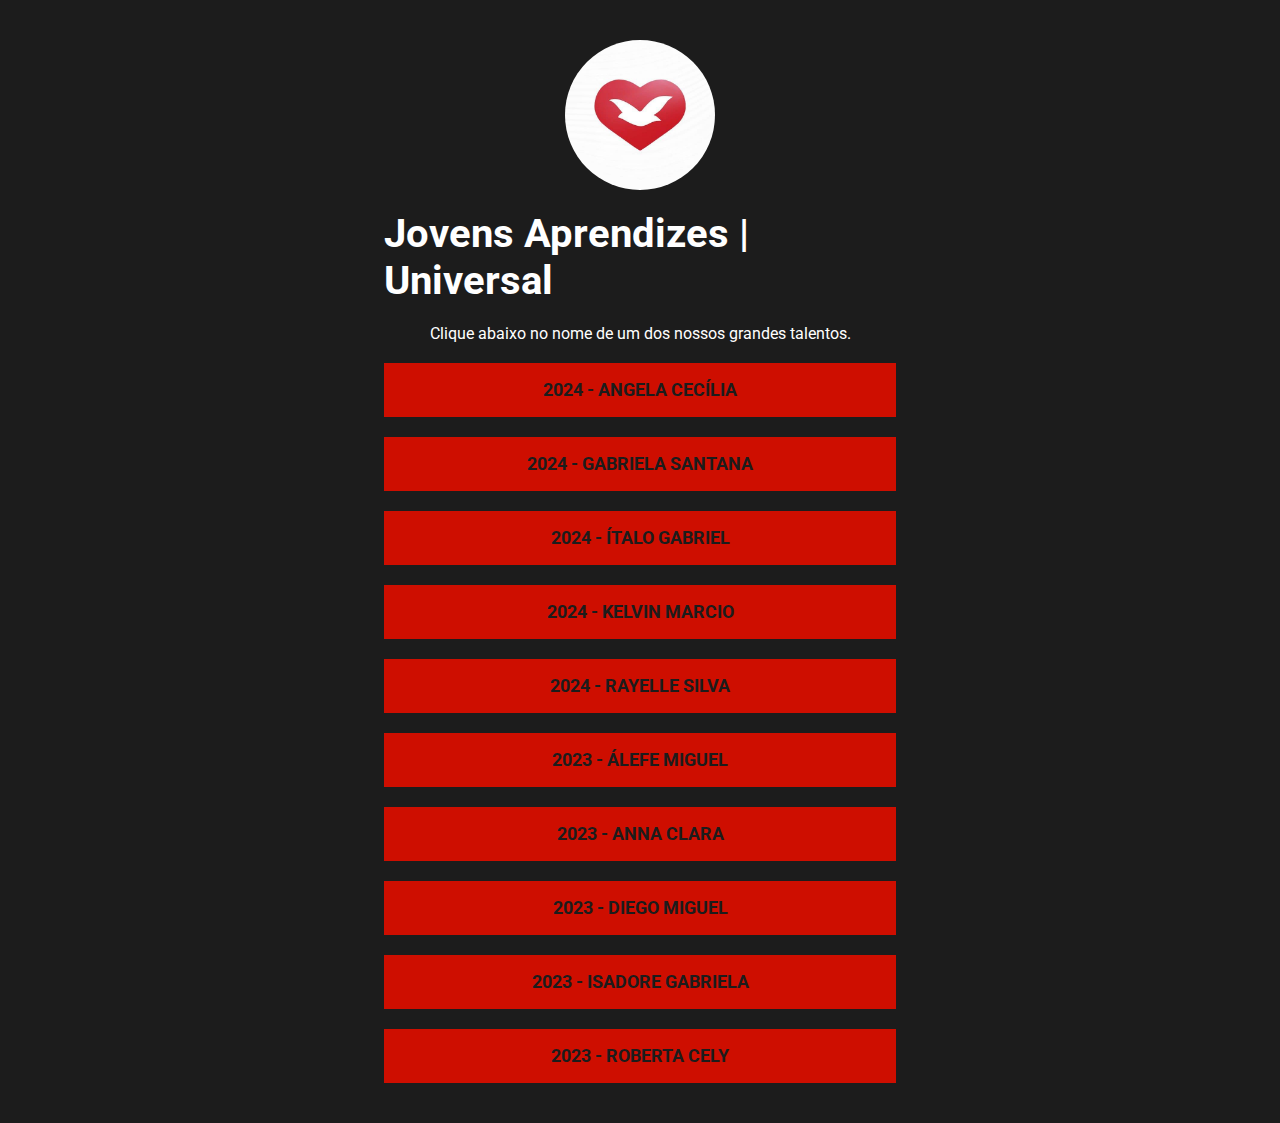
<file: index.html>
<!DOCTYPE html>
<html lang="pt-BR">
<head>
    <meta charset="UTF-8">
    <meta http-equiv="X-UA-Compatible" content="IE=edge">
    <meta name="viewport" 
          content="width=device-width, initial-scale=1.0">
          <link rel="icon" href="linktree-html-css-main/img/logo_universal.jpg" sizes="32x32" />
          <link rel="stylesheet" href="style.css">
    <title>Jovens Aprendizes | Universal</title>
</head>
<body>
    <div class="link-tree">
        <img src="linktree-html-css-main/img/logo_universal.jpg" alt="logo-universal">
        <h1>Jovens Aprendizes | Universal</h1>
        <p>Clique abaixo no nome de um dos nossos grandes talentos.</p>
        <a href="angela.html" target="_blank">2024 - angela cecília</a>
        <a href="gabriela.html" target="_blank" >2024 - gabriela santana</a>
        <a href="italo.html" target="_blank">2024 - ítalo gabriel</a>
        <a href="kelvin.html" target="_blank">2024 - kelvin marcio</a>
        <a href="rayelle.html" target="_blank">2024 - rayelle silva</a>
        <a href="alefe.html" target="_blank">2023 - álefe miguel</a>
        <a href="anna-clara.html" target="_blank" >2023 - anna clara</a>
        <a href="diego.html" target="_blank">2023 - diego miguel</a>
        <a href="isadore.html" target="_blank">2023 - isadore gabriela</a>
        <a href="roberta.html" target="_blank">2023 - roberta cely</a>
    </div>
</body>
</html>
</file>
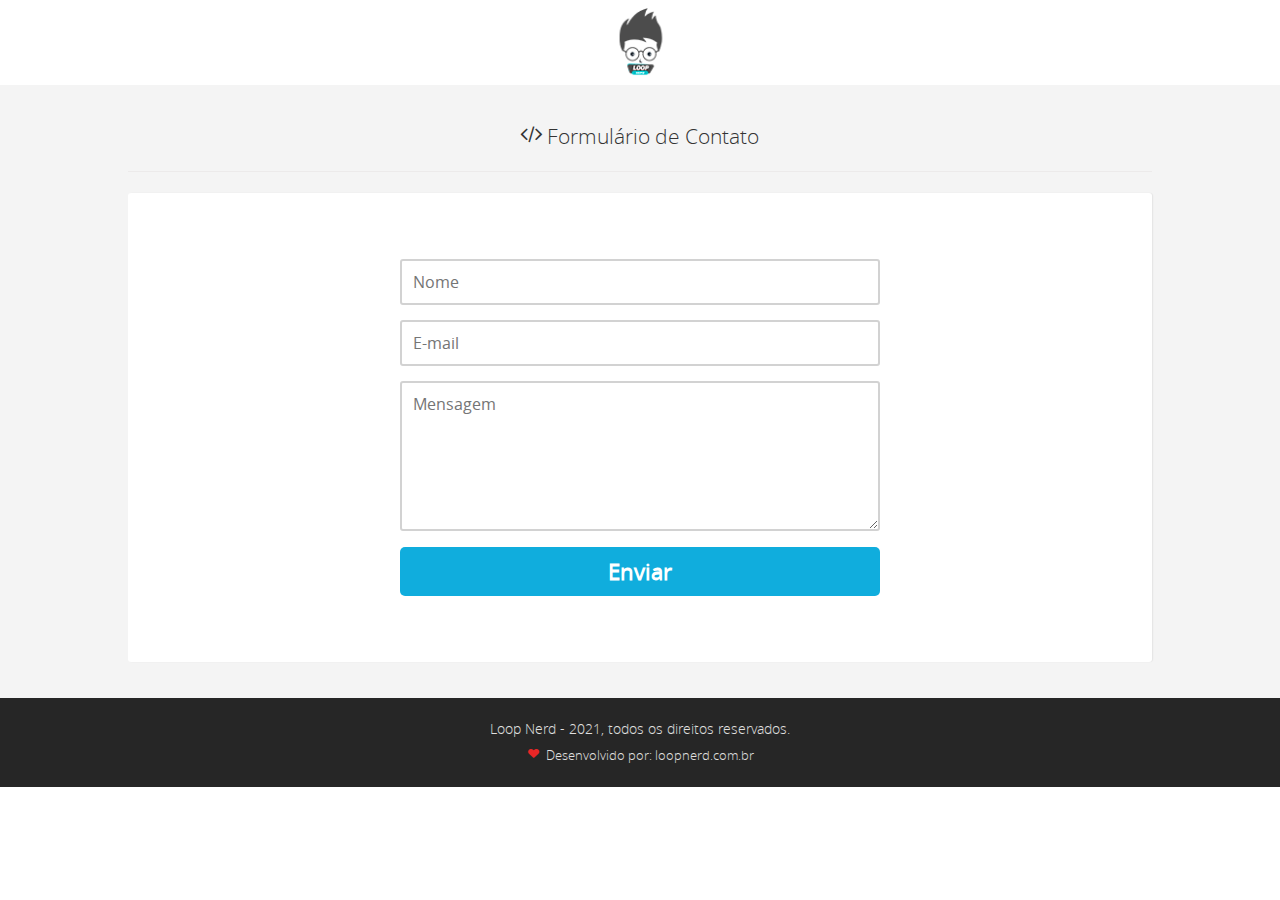
<file: old/index.html>
<!DOCTYPE html>
<html lang="pt-br">

 <head>
	
	<meta charset="utf-8">
    <meta name="viewport" content="width=device-width,initial-scale=1">
    <meta name="Loop Nerd" content="Formulários Html e Css" />
    <meta name="description" content="Formulário de contato simples usando html e css"/>
    <meta name="keywords" content="Html, Css, Jquery, Wordpress, Sites Grátis, Tema para Wordpress, Site Responsivo"/>
    <meta name="author" content="Loop Nerd" />
    <meta name="URL" content="https://www.loopnerd.com.br/artigos/css3/como-fazer-formulario-de-contato-simples-usando-html-e-css/"/>
    <meta http-equiv="content-language" content="pt-br" />
    <meta name="robots" content="index, follow"/>
    
    <!--[if lt IE 9]>
        <script src="js/html5shiv.js"></script>
    <![endif]-->       

	<link rel="stylesheet" type="text/css" href="css/reset.css">
	<link rel="stylesheet" type="text/css" href="css/style.css">
    <link rel="stylesheet" type="text/css" href="css/fonts-icones.css">
    <link rel="shortcut icon" href="https://www.loopnerd.com.br/wp-content/themes/loopnerd/img/favicon.png"/>

	<title>Formulário de contato simples usando html e css</title>
 
 </head>

<body>
    
<header class="main_header container">        
    <div class="content">
    
        <div class="main_header_logo">
            <img src="img/logo.png" alt="logo.png" title="Loop Nerd"/>
        </div>
    
    </div>
</header>

<main class="main_content container">

        
    <section class="section-seu-codigo container">
        
        <div class="content">
            
            <h1 class="section_title"><i class="icon icon-code"></i> Formulário de Contato</h1>
            
            <div class="box-artigo">
                
                <form class="formulario" method="post" action="#">

                    <input type="text" name="nome" class="campo" placeholder="Nome" required=""/>   
                    <input type="text" name="email" class="campo" placeholder="E-mail" required=""/>
                    <textarea name="mensagem" class="campo" placeholder="Mensagem" required=""></textarea>
                    <button type="submit" class="botao"> Enviar </button>
                
                </form>


            </div><!--Box Artigo-->


        <div class="clear"></div>
        </div>
    </section><!--FECHA BOX HTML-->


</main>

<footer class="main_footer container">
    <div class="main_footer_copy">

        <p class="m-b-footer"> Loop Nerd - 2021, todos os direitos reservados.</p> 
        <p class="by"><i class="icon icon-heart-3"></i> Desenvolvido por: loopnerd.com.br</p>
    
    </div>
</footer>

<script src="js/jquery.js"></script>
<script src="js/script.js"></script>
</body>
</html>
</file>
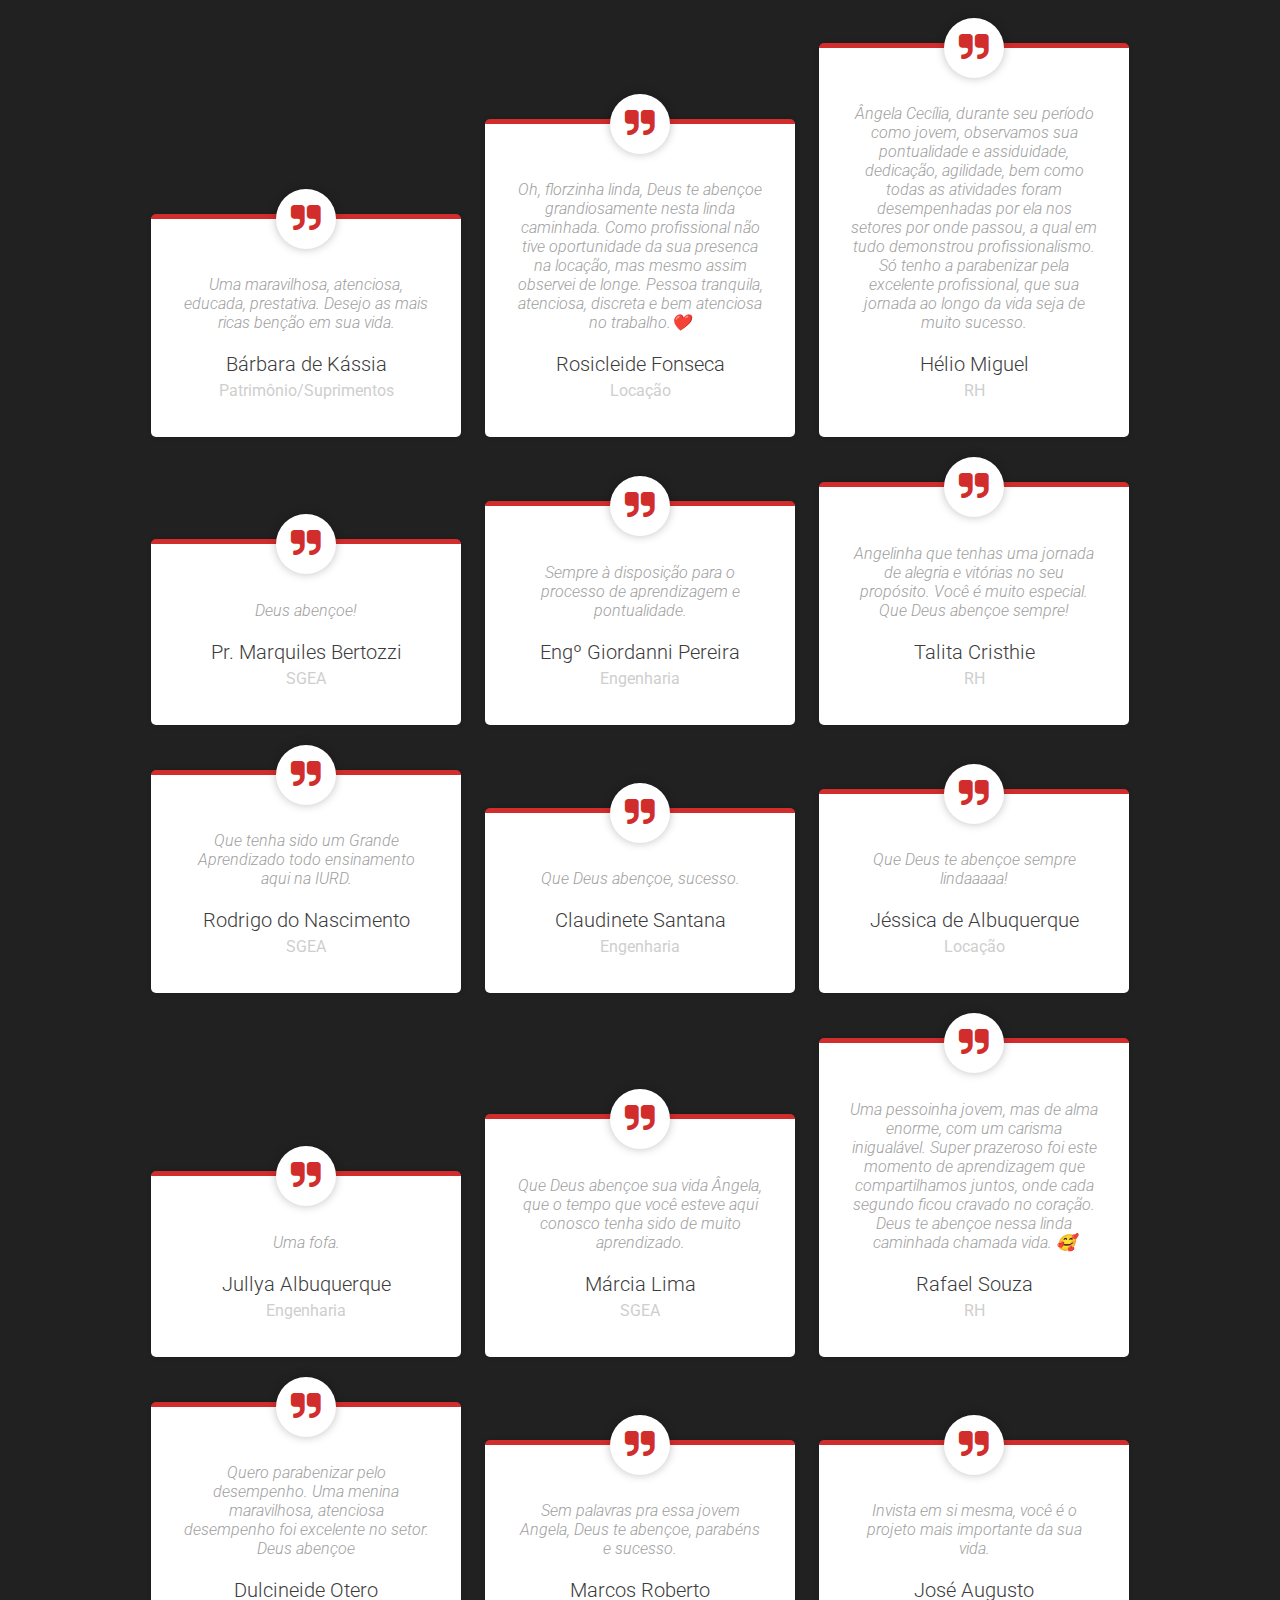
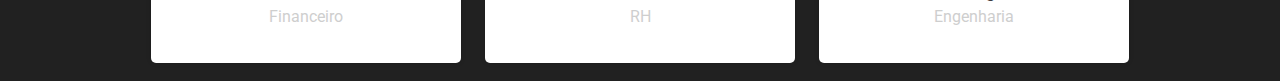
<file: angela.html>
<!DOCTYPE html>
<html lang="pt-BR">
<head>
    <meta charset="UTF-8">
    <meta http-equiv="X-UA-Compatible" content="IE=edge">
    <meta name="viewport" content="width=device-width, initial-scale=1.0">
    <title>Jovem Aprendiz | Universal</title>
    <link rel="stylesheet" href="css/style-2024.css">
</head>
<body>
    <figure class="snip1533">
        <figcaption>
          <blockquote>
            <p>Uma maravilhosa, atenciosa, educada, prestativa. Desejo as mais ricas benção em sua vida.</p>
          </blockquote>
          <h3>Bárbara de Kássia</h3>
          <h4>Patrimônio/Suprimentos</h4>
        </figcaption>
      </figure>
      <figure class="snip1533">
        <figcaption>
          <blockquote>
            <p>Oh, florzinha linda, Deus te abençoe grandiosamente nesta linda caminhada. Como profissional não tive oportunidade da sua presenca na locação,  mas mesmo assim observei de longe. Pessoa tranquila, atenciosa,  discreta e bem atenciosa no trabalho.❤️</p>
          </blockquote>
          <h3>Rosicleide Fonseca</h3>
          <h4>Locação</h4>
        </figcaption>
      </figure>
      <figure class="snip1533">
        <figcaption>
          <blockquote>
            <p>Ângela Cecília, durante seu período como jovem, observamos sua pontualidade e assiduidade, dedicação, agilidade, bem como todas as atividades foram desempenhadas por ela nos setores por onde passou, a qual em tudo demonstrou profissionalismo. Só tenho a parabenizar pela excelente profissional, que sua jornada ao longo da vida seja de muito sucesso. </p>
          </blockquote>
          <h3>Hélio Miguel</h3>
          <h4>RH</h4>
        </figcaption>
      </figure>
      <figure class="snip1533">
        <figcaption>
          <blockquote>
            <p>Deus abençoe! </p>
          </blockquote>
          <h3>Pr. Marquiles Bertozzi</h3>
          <h4>SGEA</h4>
        </figcaption>
      </figure>
      <figure class="snip1533">
        <figcaption>
          <blockquote>
            <p>Sempre à disposição para o processo de aprendizagem e pontualidade. </p>
          </blockquote>
          <h3>Engº Giordanni Pereira</h3>
          <h4>Engenharia</h4>
        </figcaption>
      </figure>
      <figure class="snip1533">
        <figcaption>
          <blockquote>
            <p>Angelinha que tenhas uma jornada de alegria e vitórias no seu propósito. Você é muito especial. Que Deus abençoe sempre! </p>
          </blockquote>
          <h3>Talita Cristhie</h3>
          <h4>RH</h4>
        </figcaption>
      </figure>
      <figure class="snip1533">
        <figcaption>
          <blockquote>
            <p>Que tenha sido um Grande Aprendizado todo ensinamento aqui na IURD. </p>
          </blockquote>
          <h3>Rodrigo do Nascimento</h3>
          <h4>SGEA</h4>
        </figcaption>
      </figure>
      <figure class="snip1533">
        <figcaption>
          <blockquote>
            <p>Que Deus abençoe, sucesso.</p>
          </blockquote>
          <h3>Claudinete Santana</h3>
          <h4>Engenharia</h4>
        </figcaption>
      </figure>
      <figure class="snip1533">
        <figcaption>
          <blockquote>
            <p>Que Deus te abençoe sempre lindaaaaa! </p>
          </blockquote>
          <h3>Jéssica de Albuquerque</h3>
          <h4>Locação</h4>
        </figcaption>
      </figure>
      <figure class="snip1533">
        <figcaption>
          <blockquote>
            <p>Uma fofa. </p>
          </blockquote>
          <h3>Jullya Albuquerque</h3>
          <h4>Engenharia</h4>
        </figcaption>
      </figure>
      <figure class="snip1533">
        <figcaption>
          <blockquote>
            <p>Que Deus abençoe sua vida Ângela, que o tempo que você esteve aqui conosco tenha sido de muito aprendizado. </p>
          </blockquote>
          <h3>Márcia Lima</h3>
          <h4>SGEA</h4>
        </figcaption>
      </figure>
      <figure class="snip1533">
        <figcaption>
          <blockquote>
            <p>Uma pessoinha jovem, mas de alma enorme, com um carisma inigualável. Super prazeroso foi este momento de aprendizagem que compartilhamos juntos, onde cada segundo ficou cravado no coração. Deus te abençoe nessa linda caminhada chamada vida. 🥰 </p>
          </blockquote>
          <h3>Rafael Souza</h3>
          <h4>RH</h4>
        </figcaption>
      </figure>
      <figure class="snip1533">
        <figcaption>
          <blockquote>
            <p>Quero parabenizar pelo desempenho. Uma menina maravilhosa, atenciosa desempenho foi excelente no setor. Deus abençoe  </p>
          </blockquote>
          <h3>Dulcineide Otero</h3>
          <h4>Financeiro</h4>
        </figcaption>
      </figure>
      <figure class="snip1533">
        <figcaption>
          <blockquote>
            <p>Sem palavras pra essa jovem Angela, Deus te abençoe, parabéns e sucesso. </p>
          </blockquote>
          <h3>Marcos Roberto</h3>
          <h4>RH</h4>
        </figcaption>
      </figure>
      <figure class="snip1533">
        <figcaption>
          <blockquote>
            <p>Invista em si mesma, você é o projeto mais importante da sua vida. </p>
          </blockquote>
          <h3>José Augusto</h3>
          <h4>Engenharia</h4>
        </figcaption>
      </figure>
</body>
</html>
</file>
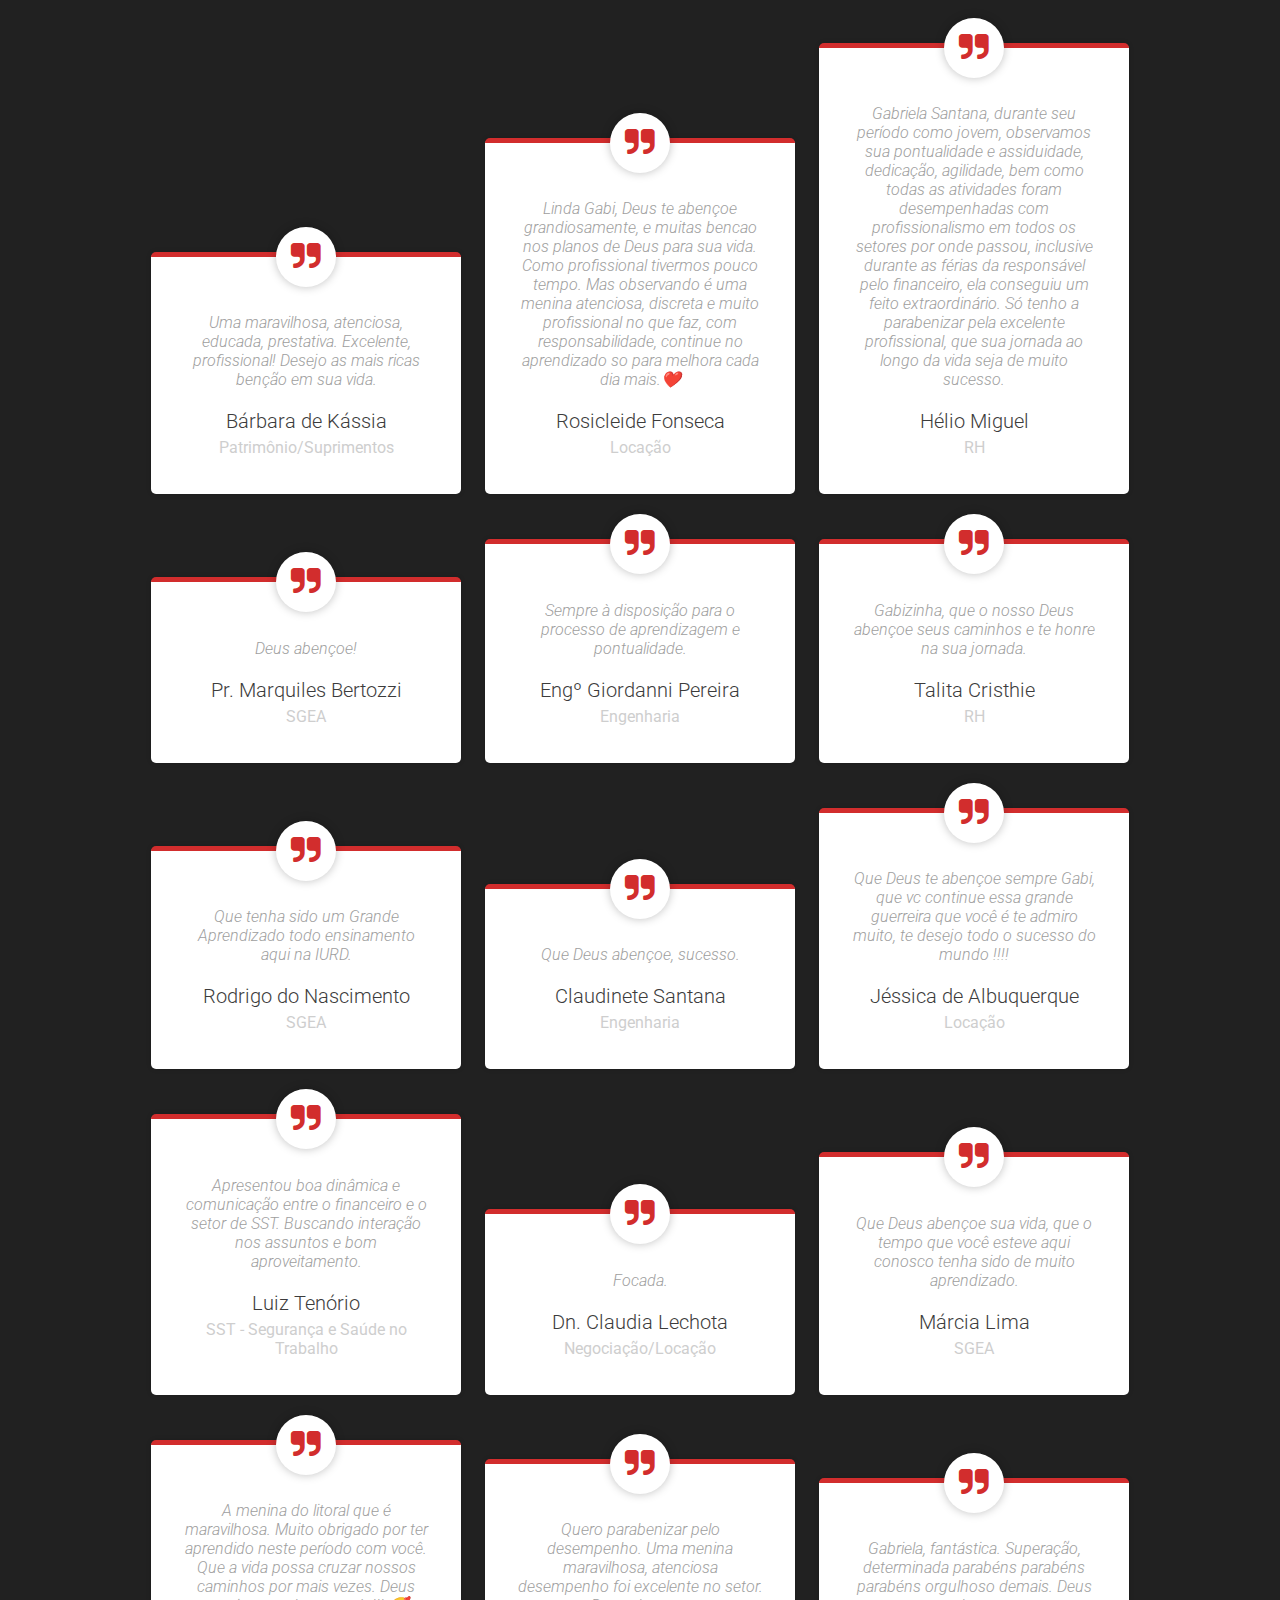
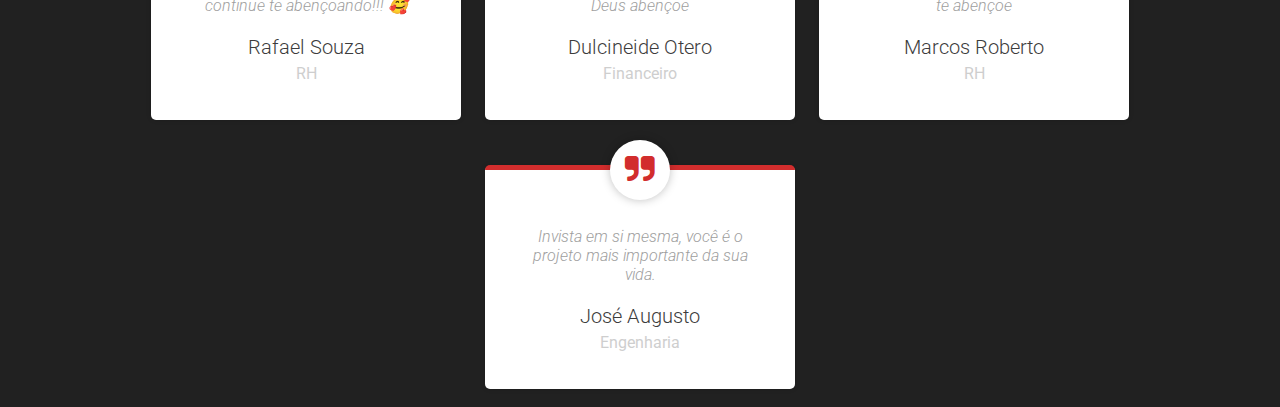
<file: gabriela.html>
<!DOCTYPE html>
<html lang="pt-BR">
<head>
    <meta charset="UTF-8">
    <meta http-equiv="X-UA-Compatible" content="IE=edge">
    <meta name="viewport" content="width=device-width, initial-scale=1.0">
    <title>Jovem Aprendiz | Universal</title>
    <link rel="stylesheet" href="css/style-2024.css">
</head>
<body>
  <figure class="snip1533">
    <figcaption>
      <blockquote>
        <p>Uma maravilhosa, atenciosa, educada, prestativa. Excelente, profissional! Desejo as mais ricas benção em sua vida.</p>
      </blockquote>
      <h3>Bárbara de Kássia</h3>
      <h4>Patrimônio/Suprimentos</h4>
    </figcaption>
  </figure>
  <figure class="snip1533">
    <figcaption>
      <blockquote>
        <p>Linda Gabi, Deus te abençoe grandiosamente, e muitas bencao nos planos de Deus para sua vida. Como profissional tivermos pouco tempo. Mas observando é  uma menina atenciosa, discreta e muito profissional no que faz, com responsabilidade, continue no aprendizado so para melhora cada dia mais.❤️ </p>
      </blockquote>
      <h3>Rosicleide Fonseca</h3>
      <h4>Locação</h4>
    </figcaption>
  </figure>
  <figure class="snip1533">
    <figcaption>
      <blockquote>
        <p>Gabriela Santana, durante seu período como jovem, observamos sua pontualidade e assiduidade, dedicação, agilidade, bem como todas as atividades foram desempenhadas com profissionalismo em todos os setores por onde passou, inclusive durante as férias da responsável pelo financeiro, ela conseguiu um feito extraordinário. Só tenho a parabenizar pela excelente profissional, que sua jornada ao longo da vida seja de muito sucesso. </p>
      </blockquote>
      <h3>Hélio Miguel</h3>
      <h4>RH</h4>
    </figcaption>
  </figure>
  <figure class="snip1533">
    <figcaption>
      <blockquote>
        <p>Deus abençoe! </p>
      </blockquote>
      <h3>Pr. Marquiles Bertozzi</h3>
      <h4>SGEA</h4>
    </figcaption>
  </figure>
  <figure class="snip1533">
    <figcaption>
      <blockquote>
        <p>Sempre à disposição para o processo de aprendizagem e pontualidade. </p>
      </blockquote>
      <h3>Engº Giordanni Pereira</h3>
      <h4>Engenharia</h4>
    </figcaption>
  </figure>
  <figure class="snip1533">
    <figcaption>
      <blockquote>
        <p>Gabizinha, que o nosso Deus abençoe seus caminhos e te honre na sua jornada. </p>
      </blockquote>
      <h3>Talita Cristhie</h3>
      <h4>RH</h4>
    </figcaption>
  </figure>
  <figure class="snip1533">
    <figcaption>
      <blockquote>
        <p>Que tenha sido um Grande Aprendizado todo ensinamento aqui na IURD. </p>
      </blockquote>
      <h3>Rodrigo do Nascimento</h3>
      <h4>SGEA</h4>
    </figcaption>
  </figure>
  <figure class="snip1533">
    <figcaption>
      <blockquote>
        <p>Que Deus abençoe, sucesso.</p>
      </blockquote>
      <h3>Claudinete Santana</h3>
      <h4>Engenharia</h4>
    </figcaption>
  </figure>
  <figure class="snip1533">
    <figcaption>
      <blockquote>
        <p>Que Deus te abençoe sempre Gabi, que vc continue essa grande guerreira que você é te admiro muito, te desejo todo o sucesso do mundo !!!! </p>
      </blockquote>
      <h3>Jéssica de Albuquerque</h3>
      <h4>Locação</h4>
    </figcaption>
  </figure>
  <figure class="snip1533">
    <figcaption>
      <blockquote>
        <p>Apresentou boa dinâmica e comunicação entre o financeiro e o setor de SST. Buscando interação nos assuntos e bom aproveitamento. </p>
      </blockquote>
      <h3>Luiz Tenório</h3>
      <h4>SST - Segurança e Saúde no Trabalho</h4>
    </figcaption>
  </figure>
  <figure class="snip1533">
    <figcaption>
      <blockquote>
        <p>Focada. </p>
      </blockquote>
      <h3>Dn. Claudia Lechota</h3>
      <h4>Negociação/Locação</h4>
    </figcaption>
  </figure>
  <figure class="snip1533">
    <figcaption>
      <blockquote>
        <p>Que Deus abençoe sua vida, que o tempo que você esteve aqui conosco tenha sido de muito aprendizado. </p>
      </blockquote>
      <h3>Márcia Lima</h3>
      <h4>SGEA</h4>
    </figcaption>
  </figure>
  <figure class="snip1533">
    <figcaption>
      <blockquote>
        <p>A menina do litoral que é maravilhosa. Muito obrigado por ter aprendido neste período com você. Que a vida possa cruzar nossos caminhos por mais vezes. Deus continue te abençoando!!! 🥰</p>
      </blockquote>
      <h3>Rafael Souza</h3>
      <h4>RH</h4>
    </figcaption>
  </figure>
  <figure class="snip1533">
    <figcaption>
      <blockquote>
        <p>Quero parabenizar pelo desempenho. Uma menina maravilhosa, atenciosa desempenho foi excelente no setor. Deus abençoe  </p>
      </blockquote>
      <h3>Dulcineide Otero</h3>
      <h4>Financeiro</h4>
    </figcaption>
  </figure>
  <figure class="snip1533">
    <figcaption>
      <blockquote>
        <p>Gabriela, fantástica. Superação, determinada parabéns parabéns parabéns orgulhoso demais. Deus te abençoe </p>
      </blockquote>
      <h3>Marcos Roberto</h3>
      <h4>RH</h4>
    </figcaption>
  </figure>
  <figure class="snip1533">
    <figcaption>
      <blockquote>
        <p>Invista em si mesma, você é o projeto mais importante da sua vida. </p>
      </blockquote>
      <h3>José Augusto</h3>
      <h4>Engenharia</h4>
    </figcaption>
  </figure>
</body>
</html>
</file>
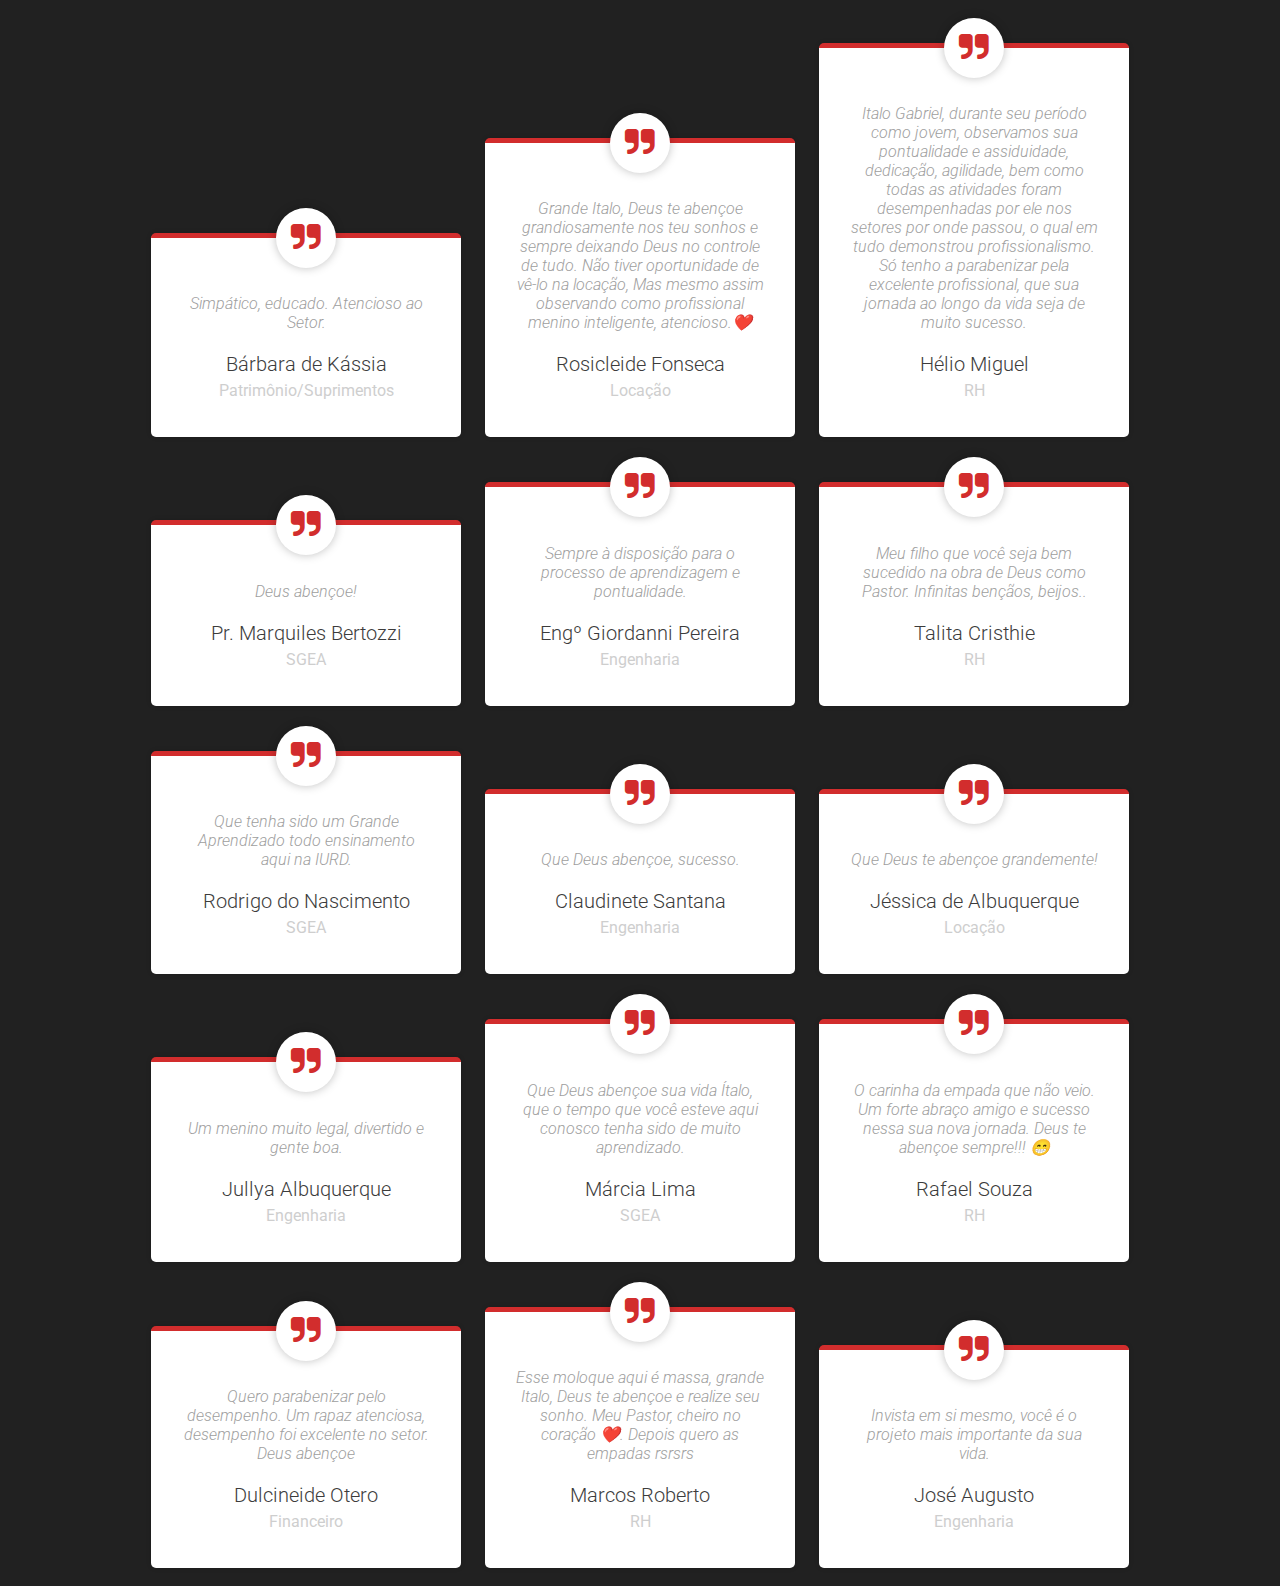
<file: italo.html>
<!DOCTYPE html>
<html lang="pt-BR">
<head>
    <meta charset="UTF-8">
    <meta http-equiv="X-UA-Compatible" content="IE=edge">
    <meta name="viewport" content="width=device-width, initial-scale=1.0">
    <title>Jovem Aprendiz | Universal</title>
    <link rel="stylesheet" href="css/style-2024.css">
</head>
<body>
  <figure class="snip1533">
    <figcaption>
      <blockquote>
        <p>Simpático, educado. Atencioso ao Setor.</p>
      </blockquote>
      <h3>Bárbara de Kássia</h3>
      <h4>Patrimônio/Suprimentos</h4>
    </figcaption>
  </figure>
  <figure class="snip1533">
    <figcaption>
      <blockquote>
        <p>Grande Italo, Deus te abençoe grandiosamente nos teu sonhos e sempre deixando Deus no controle de tudo. Não tiver oportunidade de vê-lo  na locação,  Mas mesmo assim observando como profissional menino inteligente,  atencioso.❤️  </p>
      </blockquote>
      <h3>Rosicleide Fonseca</h3>
      <h4>Locação</h4>
    </figcaption>
  </figure>
  <figure class="snip1533">
    <figcaption>
      <blockquote>
        <p>Italo Gabriel, durante seu período como jovem, observamos sua pontualidade e assiduidade, dedicação, agilidade, bem como todas as atividades foram desempenhadas por ele nos setores por onde passou, o qual em tudo demonstrou profissionalismo. Só tenho a parabenizar pela excelente profissional, que sua jornada ao longo da vida seja de muito sucesso. </p>
      </blockquote>
      <h3>Hélio Miguel</h3>
      <h4>RH</h4>
    </figcaption>
  </figure>
  <figure class="snip1533">
    <figcaption>
      <blockquote>
        <p>Deus abençoe! </p>
      </blockquote>
      <h3>Pr. Marquiles Bertozzi</h3>
      <h4>SGEA</h4>
    </figcaption>
  </figure>
  <figure class="snip1533">
    <figcaption>
      <blockquote>
        <p>Sempre à disposição para o processo de aprendizagem e pontualidade. </p>
      </blockquote>
      <h3>Engº Giordanni Pereira</h3>
      <h4>Engenharia</h4>
    </figcaption>
  </figure>
  <figure class="snip1533">
    <figcaption>
      <blockquote>
        <p>Meu filho que você seja bem sucedido na obra de Deus como Pastor. Infinitas bençãos, beijos.. </p>
      </blockquote>
      <h3>Talita Cristhie</h3>
      <h4>RH</h4>
    </figcaption>
  </figure>
  <figure class="snip1533">
    <figcaption>
      <blockquote>
        <p>Que tenha sido um Grande Aprendizado todo ensinamento aqui na IURD. </p>
      </blockquote>
      <h3>Rodrigo do Nascimento</h3>
      <h4>SGEA</h4>
    </figcaption>
  </figure>
  <figure class="snip1533">
    <figcaption>
      <blockquote>
        <p>Que Deus abençoe, sucesso.</p>
      </blockquote>
      <h3>Claudinete Santana</h3>
      <h4>Engenharia</h4>
    </figcaption>
  </figure>
  <figure class="snip1533">
    <figcaption>
      <blockquote>
        <p>Que Deus te abençoe grandemente!  </p>
      </blockquote>
      <h3>Jéssica de Albuquerque</h3>
      <h4>Locação</h4>
    </figcaption>
  </figure>
  <figure class="snip1533">
    <figcaption>
      <blockquote>
        <p>Um menino muito legal, divertido e gente boa. </p>
      </blockquote>
      <h3>Jullya Albuquerque</h3>
      <h4>Engenharia</h4>
    </figcaption>
  </figure>
  <figure class="snip1533">
    <figcaption>
      <blockquote>
        <p>Que Deus abençoe sua vida Ítalo, que o tempo que você esteve aqui conosco tenha sido de muito aprendizado. </p>
      </blockquote>
      <h3>Márcia Lima</h3>
      <h4>SGEA</h4>
    </figcaption>
  </figure>
  <figure class="snip1533">
    <figcaption>
      <blockquote>
        <p>O carinha da empada que não veio. Um forte abraço amigo e sucesso nessa sua nova jornada. Deus te abençoe sempre!!! 😁</p>
      </blockquote>
      <h3>Rafael Souza</h3>
      <h4>RH</h4>
    </figcaption>
  </figure>
  <figure class="snip1533">
    <figcaption>
      <blockquote>
        <p>Quero parabenizar pelo desempenho. Um rapaz atenciosa, desempenho foi excelente no setor. Deus abençoe </p>
      </blockquote>
      <h3>Dulcineide Otero</h3>
      <h4>Financeiro</h4>
    </figcaption>
  </figure>
  <figure class="snip1533">
    <figcaption>
      <blockquote>
        <p>Esse moloque aqui é massa, grande Italo, Deus te abençoe e realize seu sonho. Meu Pastor, cheiro no coração ❤️. Depois quero as empadas rsrsrs</p>
      </blockquote>
      <h3>Marcos Roberto</h3>
      <h4>RH</h4>
    </figcaption>
  </figure>
  <figure class="snip1533">
    <figcaption>
      <blockquote>
        <p>Invista em si mesmo, você é o projeto mais importante da sua vida. </p>
      </blockquote>
      <h3>José Augusto</h3>
      <h4>Engenharia</h4>
    </figcaption>
  </figure>
</body>
</html>
</file>
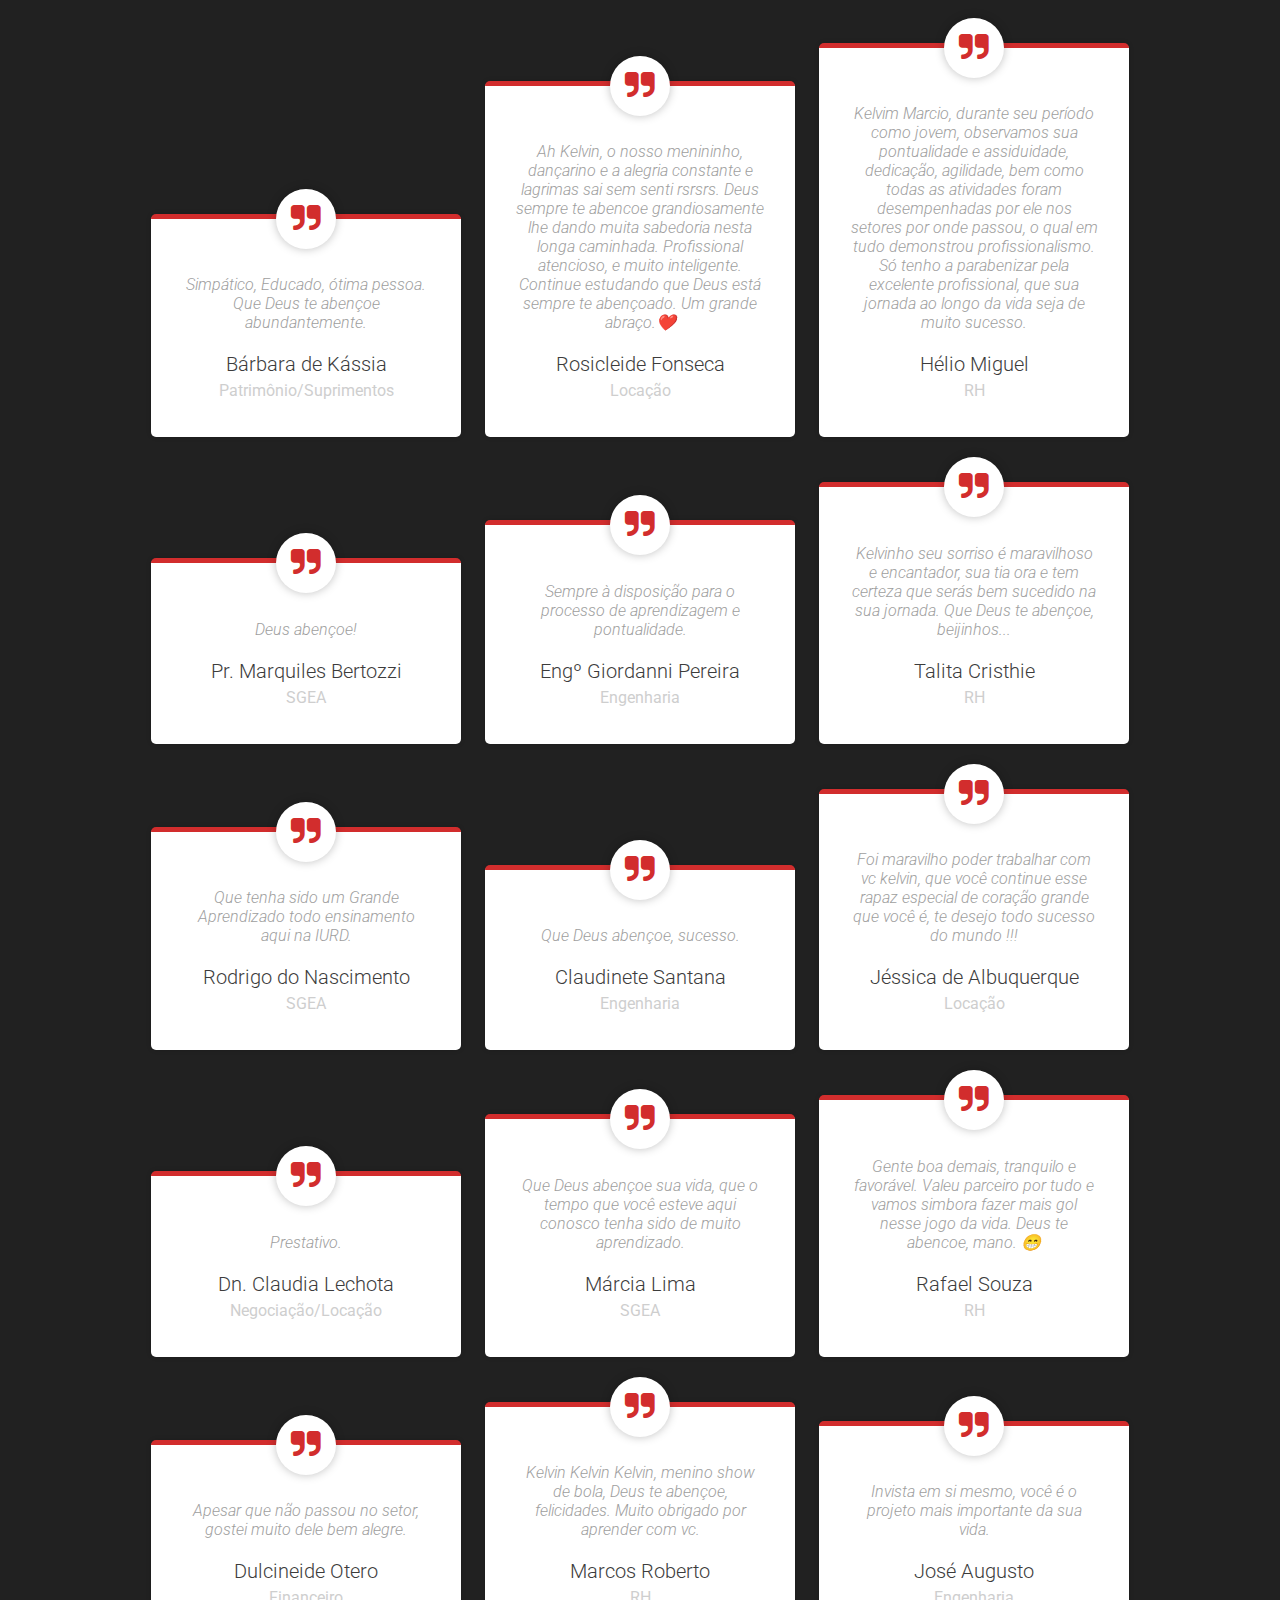
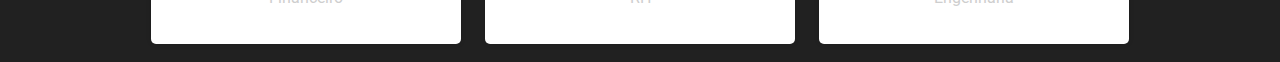
<file: kelvin.html>
<!DOCTYPE html>
<html lang="pt-BR">
<head>
    <meta charset="UTF-8">
    <meta http-equiv="X-UA-Compatible" content="IE=edge">
    <meta name="viewport" content="width=device-width, initial-scale=1.0">
    <title>Jovem Aprendiz | Universal</title>
    <link rel="stylesheet" href="css/style-2024.css">
</head>
<body>
  <figure class="snip1533">
    <figcaption>
      <blockquote>
        <p>Simpático, Educado, ótima pessoa.  Que Deus te abençoe abundantemente. </p>
      </blockquote>
      <h3>Bárbara de Kássia</h3>
      <h4>Patrimônio/Suprimentos</h4>
    </figcaption>
  </figure>
  <figure class="snip1533">
    <figcaption>
      <blockquote>
        <p>Ah  Kelvin, o nosso menininho, dançarino e a alegria constante e lagrimas sai sem senti rsrsrs. Deus sempre te abencoe grandiosamente lhe dando muita  sabedoria  nesta longa caminhada. Profissional atencioso, e muito inteligente. Continue estudando que Deus está sempre te abençoado. Um grande abraço.❤️ </p>
      </blockquote>
      <h3>Rosicleide Fonseca</h3>
      <h4>Locação</h4>
    </figcaption>
  </figure>
  <figure class="snip1533">
    <figcaption>
      <blockquote>
        <p>Kelvim Marcio, durante seu período como jovem, observamos sua pontualidade e assiduidade, dedicação, agilidade, bem como todas as atividades foram desempenhadas por ele nos setores por onde passou, o qual em tudo demonstrou profissionalismo. Só tenho a parabenizar pela excelente profissional, que sua jornada ao longo da vida seja de muito sucesso. </p>
      </blockquote>
      <h3>Hélio Miguel</h3>
      <h4>RH</h4>
    </figcaption>
  </figure>
  <figure class="snip1533">
    <figcaption>
      <blockquote>
        <p>Deus abençoe! </p>
      </blockquote>
      <h3>Pr. Marquiles Bertozzi</h3>
      <h4>SGEA</h4>
    </figcaption>
  </figure>
  <figure class="snip1533">
    <figcaption>
      <blockquote>
        <p>Sempre à disposição para o processo de aprendizagem e pontualidade. </p>
      </blockquote>
      <h3>Engº Giordanni Pereira</h3>
      <h4>Engenharia</h4>
    </figcaption>
  </figure>
  <figure class="snip1533">
    <figcaption>
      <blockquote>
        <p>Kelvinho seu sorriso é maravilhoso e encantador, sua tia ora e tem certeza que serás bem sucedido na sua jornada. Que Deus te abençoe, beijinhos... </p>
      </blockquote>
      <h3>Talita Cristhie</h3>
      <h4>RH</h4>
    </figcaption>
  </figure>
  <figure class="snip1533">
    <figcaption>
      <blockquote>
        <p>Que tenha sido um Grande Aprendizado todo ensinamento aqui na IURD. </p>
      </blockquote>
      <h3>Rodrigo do Nascimento</h3>
      <h4>SGEA</h4>
    </figcaption>
  </figure>
  <figure class="snip1533">
    <figcaption>
      <blockquote>
        <p>Que Deus abençoe, sucesso.</p>
      </blockquote>
      <h3>Claudinete Santana</h3>
      <h4>Engenharia</h4>
    </figcaption>
  </figure>
  <figure class="snip1533">
    <figcaption>
      <blockquote>
        <p>Foi maravilho poder trabalhar com vc kelvin, que você continue esse rapaz especial de coração grande que você é, te desejo todo sucesso do mundo !!!   </p>
      </blockquote>
      <h3>Jéssica de Albuquerque</h3>
      <h4>Locação</h4>
    </figcaption>
  </figure>
  <figure class="snip1533">
    <figcaption>
      <blockquote>
        <p>Prestativo. </p>
      </blockquote>
      <h3>Dn. Claudia Lechota</h3>
      <h4>Negociação/Locação</h4>
    </figcaption>
  </figure>
  <figure class="snip1533">
    <figcaption>
      <blockquote>
        <p>Que Deus abençoe sua vida, que o tempo que você esteve aqui conosco tenha sido de muito aprendizado. </p>
      </blockquote>
      <h3>Márcia Lima</h3>
      <h4>SGEA</h4>
    </figcaption>
  </figure>
  <figure class="snip1533">
    <figcaption>
      <blockquote>
        <p>Gente boa demais, tranquilo e favorável. Valeu parceiro por tudo e vamos simbora fazer mais gol nesse jogo da vida. Deus te abencoe, mano. 😁</p>
      </blockquote>
      <h3>Rafael Souza</h3>
      <h4>RH</h4>
    </figcaption>
  </figure>
  <figure class="snip1533">
    <figcaption>
      <blockquote>
        <p>Apesar que não passou no setor, gostei muito dele bem alegre. </p>
      </blockquote>
      <h3>Dulcineide Otero</h3>
      <h4>Financeiro</h4>
    </figcaption>
  </figure>
  <figure class="snip1533">
    <figcaption>
      <blockquote>
        <p>Kelvin Kelvin Kelvin, menino show de bola, Deus te abençoe, felicidades. Muito obrigado por aprender com vc.</p>
      </blockquote>
      <h3>Marcos Roberto</h3>
      <h4>RH</h4>
    </figcaption>
  </figure>
  <figure class="snip1533">
    <figcaption>
      <blockquote>
        <p>Invista em si mesmo, você é o projeto mais importante da sua vida. </p>
      </blockquote>
      <h3>José Augusto</h3>
      <h4>Engenharia</h4>
    </figcaption>
  </figure>
</body>
</html>
</file>
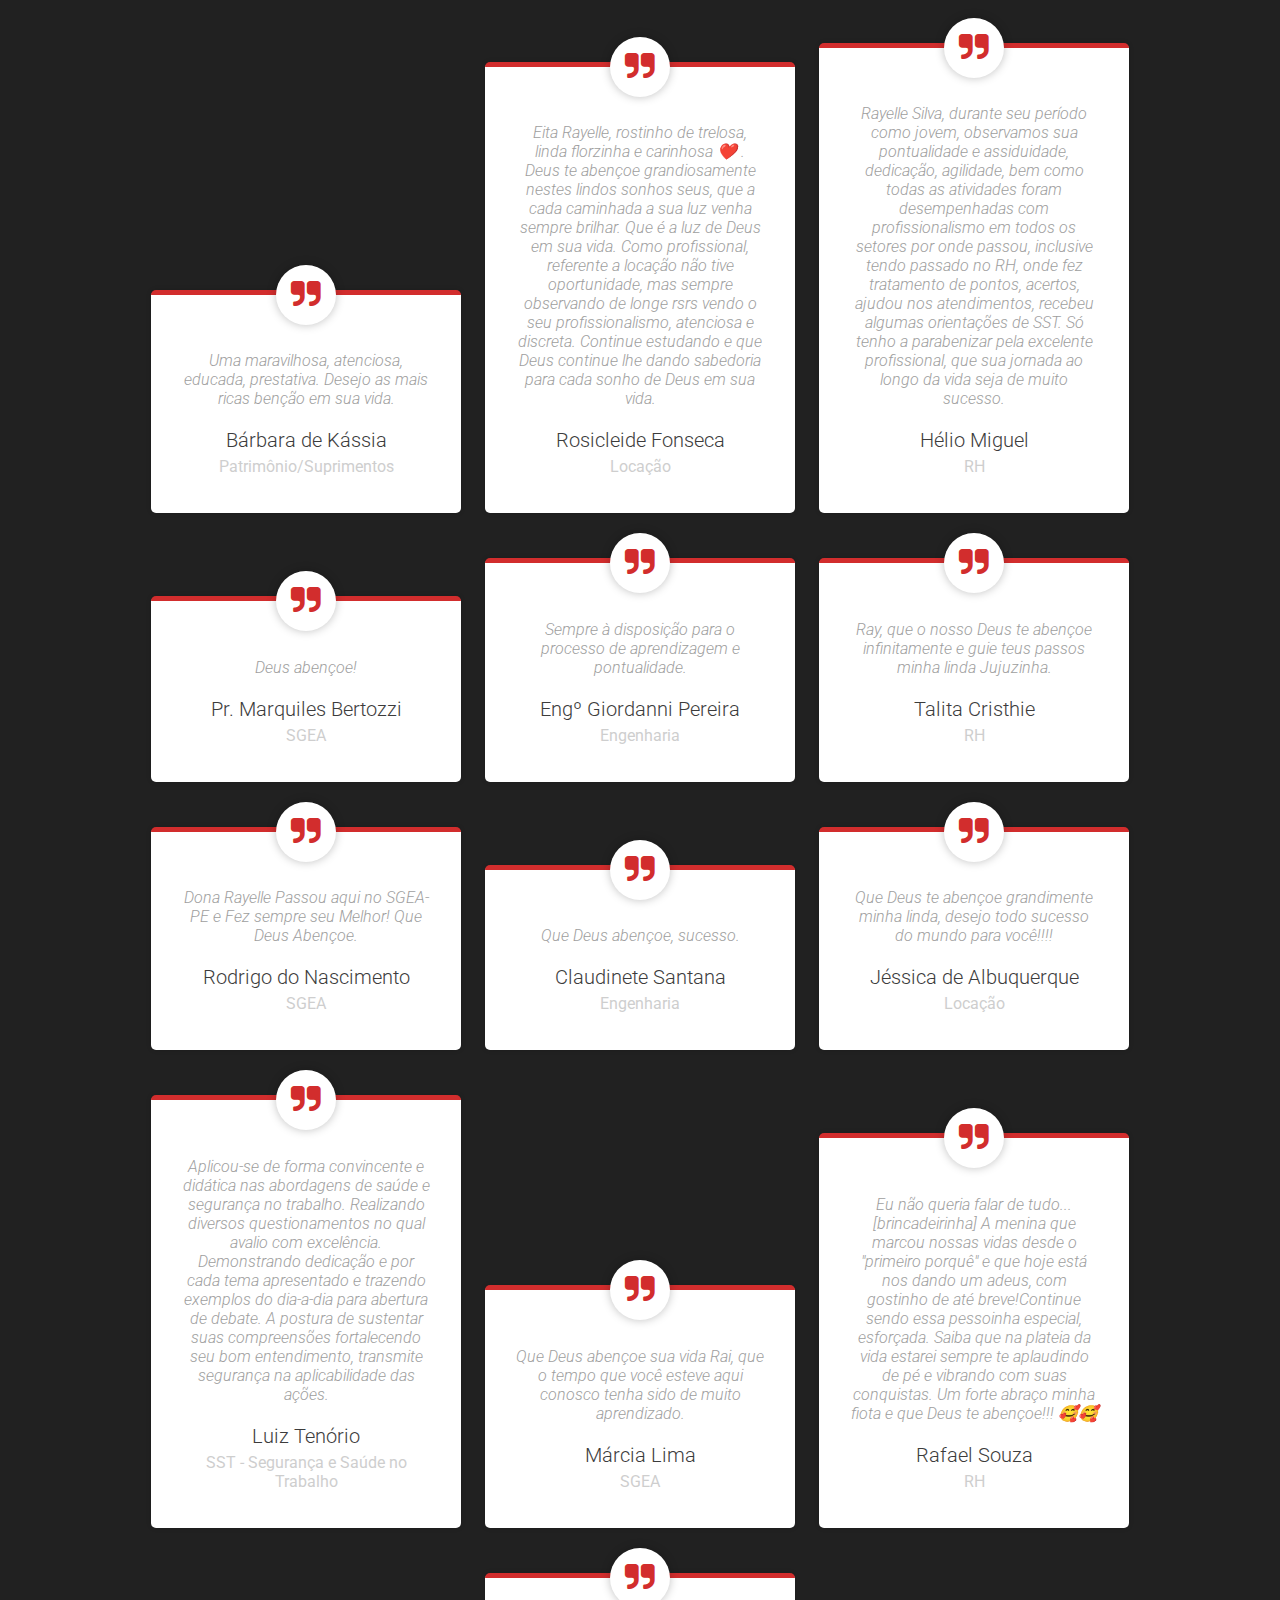
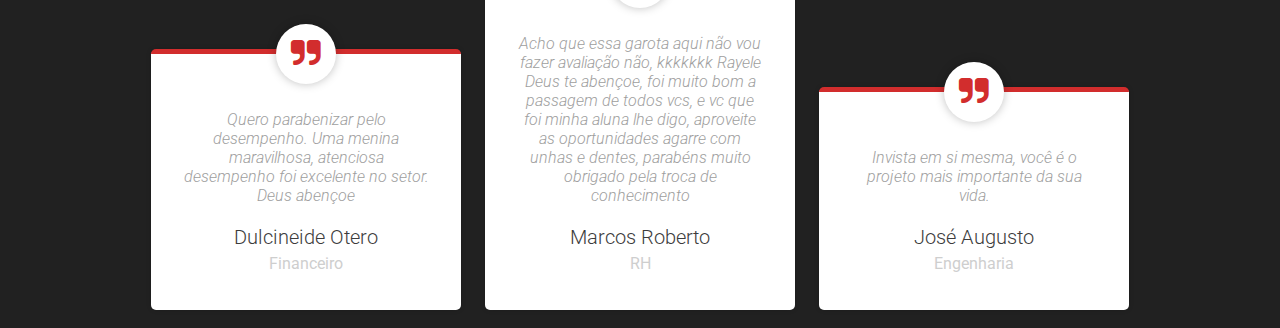
<file: rayelle.html>
<!DOCTYPE html>
<html lang="pt-BR">
<head>
    <meta charset="UTF-8">
    <meta http-equiv="X-UA-Compatible" content="IE=edge">
    <meta name="viewport" content="width=device-width, initial-scale=1.0">
    <title>Jovem Aprendiz | Universal</title>
    <link rel="stylesheet" href="css/style-2024.css">
</head>
<body>
  <figure class="snip1533">
    <figcaption>
      <blockquote>
        <p>Uma maravilhosa, atenciosa, educada, prestativa. Desejo as mais ricas benção em sua vida.</p>
      </blockquote>
      <h3>Bárbara de Kássia</h3>
      <h4>Patrimônio/Suprimentos</h4>
    </figcaption>
  </figure>
  <figure class="snip1533">
    <figcaption>
      <blockquote>
        <p>Eita Rayelle, rostinho de trelosa, linda florzinha e carinhosa ❤️ . Deus te abençoe grandiosamente nestes lindos sonhos seus, que a cada caminhada a sua luz venha sempre brilhar. Que é  a luz de Deus em sua vida. Como profissional, referente a locação não tive oportunidade, mas sempre observando de longe rsrs vendo o seu profissionalismo,  atenciosa e discreta. Continue estudando e que Deus continue lhe dando sabedoria para cada sonho de Deus em sua vida. </p>
      </blockquote>
      <h3>Rosicleide Fonseca</h3>
      <h4>Locação</h4>
    </figcaption>
  </figure>
  <figure class="snip1533">
    <figcaption>
      <blockquote>
        <p>Rayelle Silva, durante seu período como jovem, observamos sua pontualidade e assiduidade, dedicação, agilidade, bem como todas as atividades foram desempenhadas com profissionalismo em todos os setores por onde passou, inclusive tendo passado no RH, onde fez tratamento de pontos, acertos, ajudou nos atendimentos, recebeu algumas orientações de SST. Só tenho a parabenizar pela excelente profissional, que sua jornada ao longo da vida seja de muito sucesso. </p>
      </blockquote>
      <h3>Hélio Miguel</h3>
      <h4>RH</h4>
    </figcaption>
  </figure>
  <figure class="snip1533">
    <figcaption>
      <blockquote>
        <p>Deus abençoe! </p>
      </blockquote>
      <h3>Pr. Marquiles Bertozzi</h3>
      <h4>SGEA</h4>
    </figcaption>
  </figure>
  <figure class="snip1533">
    <figcaption>
      <blockquote>
        <p>Sempre à disposição para o processo de aprendizagem e pontualidade. </p>
      </blockquote>
      <h3>Engº Giordanni Pereira</h3>
      <h4>Engenharia</h4>
    </figcaption>
  </figure>
  <figure class="snip1533">
    <figcaption>
      <blockquote>
        <p>Ray, que o nosso Deus te abençoe infinitamente e guie teus passos minha linda Jujuzinha.</p>
      </blockquote>
      <h3>Talita Cristhie</h3>
      <h4>RH</h4>
    </figcaption>
  </figure>
  <figure class="snip1533">
    <figcaption>
      <blockquote>
        <p>Dona Rayelle Passou aqui no SGEA-PE e Fez sempre seu Melhor! Que Deus Abençoe. </p>
      </blockquote>
      <h3>Rodrigo do Nascimento</h3>
      <h4>SGEA</h4>
    </figcaption>
  </figure>
  <figure class="snip1533">
    <figcaption>
      <blockquote>
        <p>Que Deus abençoe, sucesso.</p>
      </blockquote>
      <h3>Claudinete Santana</h3>
      <h4>Engenharia</h4>
    </figcaption>
  </figure>
  <figure class="snip1533">
    <figcaption>
      <blockquote>
        <p>Que Deus te abençoe grandimente minha linda, desejo todo sucesso do mundo para você!!!! </p>
      </blockquote>
      <h3>Jéssica de Albuquerque</h3>
      <h4>Locação</h4>
    </figcaption>
  </figure>
  <figure class="snip1533">
    <figcaption>
      <blockquote>
        <p>Aplicou-se de forma convincente e didática nas abordagens de saúde e segurança no trabalho. Realizando diversos questionamentos no qual avalio com excelência. Demonstrando dedicação e por cada tema apresentado e trazendo exemplos do dia-a-dia para abertura de debate. A postura de sustentar suas compreensões fortalecendo seu bom entendimento, transmite  segurança na aplicabilidade das ações.  </p>
      </blockquote>
      <h3>Luiz Tenório</h3>
      <h4>SST - Segurança e Saúde no Trabalho</h4>
    </figcaption>
  </figure>
  <figure class="snip1533">
    <figcaption>
      <blockquote>
        <p>Que Deus abençoe sua vida Rai, que o tempo que você esteve aqui conosco tenha sido de muito aprendizado. </p>
      </blockquote>
      <h3>Márcia Lima</h3>
      <h4>SGEA</h4>
    </figcaption>
  </figure>
  <figure class="snip1533">
    <figcaption>
      <blockquote>
        <p>Eu não queria falar de tudo... [brincadeirinha] A menina que marcou nossas vidas desde o "primeiro porquê" e que hoje está nos dando um adeus, com gostinho de até breve!Continue sendo essa pessoinha especial, esforçada. Saiba que na plateia da vida estarei sempre te aplaudindo de pé e vibrando com suas conquistas. Um forte abraço minha fiota e que Deus te abençoe!!! 🥰🥰</p>
      </blockquote>
      <h3>Rafael Souza</h3>
      <h4>RH</h4>
    </figcaption>
  </figure>
  <figure class="snip1533">
    <figcaption>
      <blockquote>
        <p>Quero parabenizar pelo desempenho. Uma menina maravilhosa, atenciosa desempenho foi excelente no setor. Deus abençoe </p>
      </blockquote>
      <h3>Dulcineide Otero</h3>
      <h4>Financeiro</h4>
    </figcaption>
  </figure>
  <figure class="snip1533">
    <figcaption>
      <blockquote>
        <p>Acho que essa garota aqui não vou fazer avaliação não, kkkkkkk Rayele Deus te abençoe, foi muito bom a passagem de todos vcs, e vc que foi minha aluna lhe digo, aproveite as oportunidades agarre com unhas e dentes, parabéns muito obrigado pela troca de conhecimento </p>
      </blockquote>
      <h3>Marcos Roberto</h3>
      <h4>RH</h4>
    </figcaption>
  </figure>
  <figure class="snip1533">
    <figcaption>
      <blockquote>
        <p>Invista em si mesma, você é o projeto mais importante da sua vida. </p>
      </blockquote>
      <h3>José Augusto</h3>
      <h4>Engenharia</h4>
    </figcaption>
  </figure>
</body>
</html>
</file>
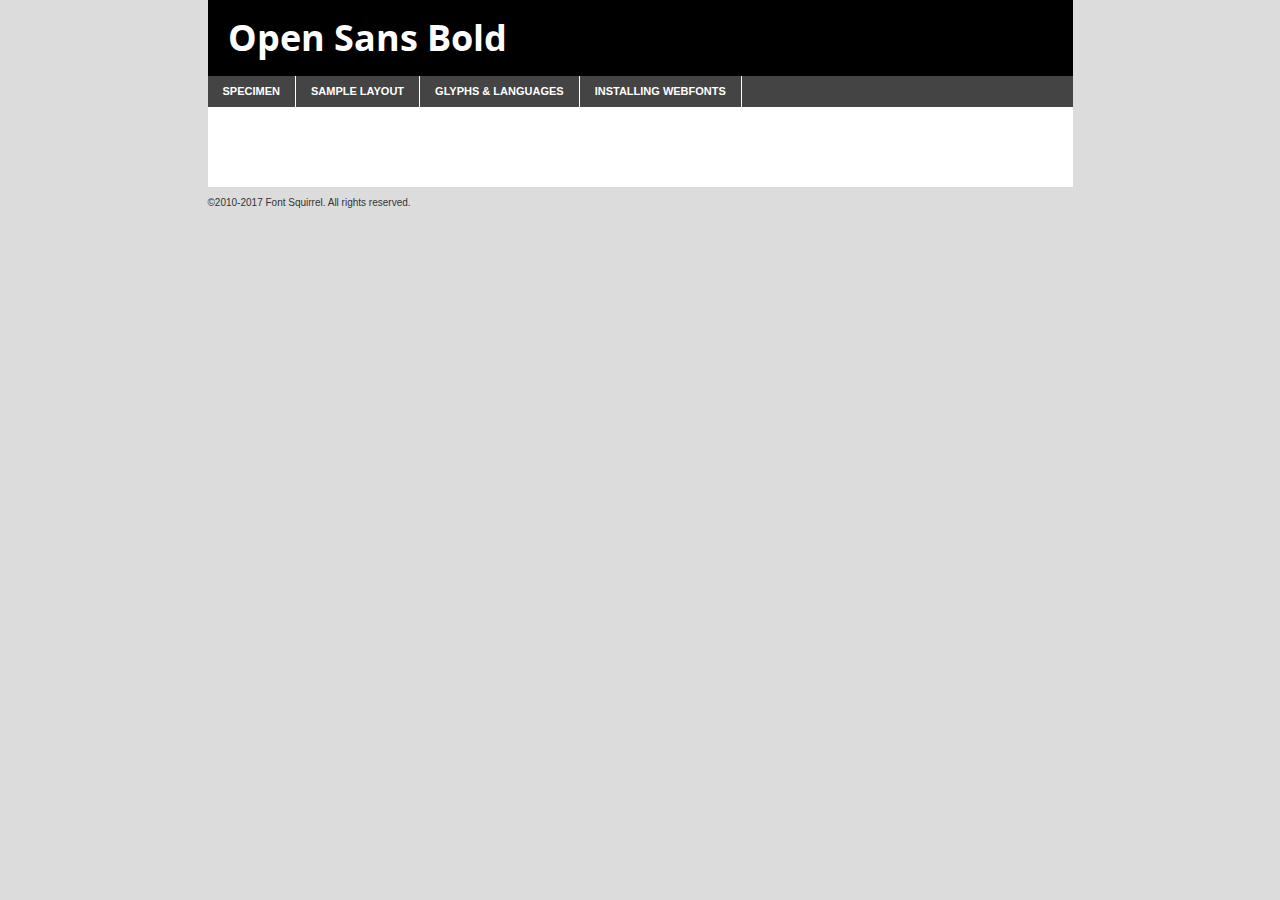
<file: css/opensans/opensans-bold-demo.html>
<!DOCTYPE html PUBLIC "-//W3C//DTD XHTML 1.0 Transitional//EN"
	"http://www.w3.org/TR/xhtml1/DTD/xhtml1-transitional.dtd">

<html xmlns="http://www.w3.org/1999/xhtml" xml:lang="en" lang="en">
<head>
	<meta http-equiv="Content-Type" content="text/html; charset=utf-8" />
	<script src="http://ajax.googleapis.com/ajax/libs/jquery/1.7.2/jquery.min.js" type="text/javascript" charset="utf-8"></script>
	<script type="text/javascript">
	(function($){$.fn.easyTabs=function(option){var param=jQuery.extend({fadeSpeed:"fast",defaultContent:1,activeClass:'active'},option);$(this).each(function(){var thisId="#"+this.id;if(param.defaultContent==''){param.defaultContent=1;}
	if(typeof param.defaultContent=="number")
	{var defaultTab=$(thisId+" .tabs li:eq("+(param.defaultContent-1)+") a").attr('href').substr(1);}else{var defaultTab=param.defaultContent;}
	$(thisId+" .tabs li a").each(function(){var tabToHide=$(this).attr('href').substr(1);$("#"+tabToHide).addClass('easytabs-tab-content');});hideAll();changeContent(defaultTab);function hideAll(){$(thisId+" .easytabs-tab-content").hide();}
	function changeContent(tabId){hideAll();$(thisId+" .tabs li").removeClass(param.activeClass);$(thisId+" .tabs li a[href=#"+tabId+"]").closest('li').addClass(param.activeClass);if(param.fadeSpeed!="none")
	{$(thisId+" #"+tabId).fadeIn(param.fadeSpeed);}else{$(thisId+" #"+tabId).show();}}
	$(thisId+" .tabs li").click(function(){var tabId=$(this).find('a').attr('href').substr(1);changeContent(tabId);return false;});});}})(jQuery);
	</script>
	<link rel="stylesheet" href="specimen_files/specimen_stylesheet.css" type="text/css" charset="utf-8" />
	<link rel="stylesheet" href="stylesheet.css" type="text/css" charset="utf-8" />

	<style type="text/css">
					body{
				font-family: 'open_sansbold';
							}
		</style>

	<title>Open Sans Bold Specimen</title>
	
	
	<script type="text/javascript" charset="utf-8">
		$(document).ready(function() {
			$('#container').easyTabs({defaultContent:1});
		});
	</script>
</head>

<body>
<div id="container">
	<div id="header">
		Open Sans Bold	</div>
	<ul class="tabs">
		<li><a href="#specimen">Specimen</a></li>
		<li><a href="#layout">Sample Layout</a></li>
				<li><a href="#glyphs">Glyphs &amp; Languages</a></li>
		<li><a href="#installing">Installing Webfonts</a></li>
		
	</ul>
	
	<div id="main_content">

		
			<div id="specimen">
		
				<div class="section">
					<div class="grid12 firstcol">
						<div class="huge">AaBb</div>
					</div>
				</div>
		
				<div class="section">
					<div class="glyph_range">A&#x200B;B&#x200b;C&#x200b;D&#x200b;E&#x200b;F&#x200b;G&#x200b;H&#x200b;I&#x200b;J&#x200b;K&#x200b;L&#x200b;M&#x200b;N&#x200b;O&#x200b;P&#x200b;Q&#x200b;R&#x200b;S&#x200b;T&#x200b;U&#x200b;V&#x200b;W&#x200b;X&#x200b;Y&#x200b;Z&#x200b;a&#x200b;b&#x200b;c&#x200b;d&#x200b;e&#x200b;f&#x200b;g&#x200b;h&#x200b;i&#x200b;j&#x200b;k&#x200b;l&#x200b;m&#x200b;n&#x200b;o&#x200b;p&#x200b;q&#x200b;r&#x200b;s&#x200b;t&#x200b;u&#x200b;v&#x200b;w&#x200b;x&#x200b;y&#x200b;z&#x200b;1&#x200b;2&#x200b;3&#x200b;4&#x200b;5&#x200b;6&#x200b;7&#x200b;8&#x200b;9&#x200b;0&#x200b;&amp;&#x200b;.&#x200b;,&#x200b;?&#x200b;!&#x200b;&#64;&#x200b;(&#x200b;)&#x200b;#&#x200b;$&#x200b;%&#x200b;*&#x200b;+&#x200b;-&#x200b;=&#x200b;:&#x200b;;</div>
				</div>
				<div class="section">
					<div class="grid12 firstcol">
						<table class="sample_table">
							<tr><td>10</td><td class="size10">abcdefghijklmnopqrstuvwxyzABCDEFGHIJKLMNOPQRSTUVWXYZ0123456789abcdefghijklmnopqrstuvwxyzABCDEFGHIJKLMNOPQRSTUVWXYZ0123456789abcdefghijklmnopqrstuvwxyzABCDEFGHIJKLMNOPQRSTUVWXYZ</td></tr>
							<tr><td>11</td><td class="size11">abcdefghijklmnopqrstuvwxyzABCDEFGHIJKLMNOPQRSTUVWXYZ0123456789abcdefghijklmnopqrstuvwxyzABCDEFGHIJKLMNOPQRSTUVWXYZ0123456789abcdefghijklmnopqrstuvwxyzABCDEFGHIJKLMNOPQRSTUVWXYZ</td></tr>
							<tr><td>12</td><td class="size12">abcdefghijklmnopqrstuvwxyzABCDEFGHIJKLMNOPQRSTUVWXYZ0123456789abcdefghijklmnopqrstuvwxyzABCDEFGHIJKLMNOPQRSTUVWXYZ0123456789abcdefghijklmnopqrstuvwxyzABCDEFGHIJKLMNOPQRSTUVWXYZ</td></tr>
							<tr><td>13</td><td class="size13">abcdefghijklmnopqrstuvwxyzABCDEFGHIJKLMNOPQRSTUVWXYZ0123456789abcdefghijklmnopqrstuvwxyzABCDEFGHIJKLMNOPQRSTUVWXYZ0123456789abcdefghijklmnopqrstuvwxyzABCDEFGHIJKLMNOPQRSTUVWXYZ</td></tr>
							<tr><td>14</td><td class="size14">abcdefghijklmnopqrstuvwxyzABCDEFGHIJKLMNOPQRSTUVWXYZ0123456789abcdefghijklmnopqrstuvwxyzABCDEFGHIJKLMNOPQRSTUVWXYZ0123456789abcdefghijklmnopqrstuvwxyzABCDEFGHIJKLMNOPQRSTUVWXYZ</td></tr>
							<tr><td>16</td><td class="size16">abcdefghijklmnopqrstuvwxyzABCDEFGHIJKLMNOPQRSTUVWXYZ0123456789abcdefghijklmnopqrstuvwxyzABCDEFGHIJKLMNOPQRSTUVWXYZ</td></tr>
							<tr><td>18</td><td class="size18">abcdefghijklmnopqrstuvwxyzABCDEFGHIJKLMNOPQRSTUVWXYZ0123456789abcdefghijklmnopqrstuvwxyzABCDEFGHIJKLMNOPQRSTUVWXYZ</td></tr>
							<tr><td>20</td><td class="size20">abcdefghijklmnopqrstuvwxyzABCDEFGHIJKLMNOPQRSTUVWXYZ0123456789abcdefghijklmnopqrstuvwxyzABCDEFGHIJKLMNOPQRSTUVWXYZ</td></tr>
							<tr><td>24</td><td class="size24">abcdefghijklmnopqrstuvwxyzABCDEFGHIJKLMNOPQRSTUVWXYZ0123456789abcdefghijklmnopqrstuvwxyzABCDEFGHIJKLMNOPQRSTUVWXYZ</td></tr>
							<tr><td>30</td><td class="size30">abcdefghijklmnopqrstuvwxyzABCDEFGHIJKLMNOPQRSTUVWXYZ0123456789abcdefghijklmnopqrstuvwxyzABCDEFGHIJKLMNOPQRSTUVWXYZ</td></tr>
							<tr><td>36</td><td class="size36">abcdefghijklmnopqrstuvwxyzABCDEFGHIJKLMNOPQRSTUVWXYZ0123456789abcdefghijklmnopqrstuvwxyzABCDEFGHIJKLMNOPQRSTUVWXYZ</td></tr>
							<tr><td>48</td><td class="size48">abcdefghijklmnopqrstuvwxyzABCDEFGHIJKLMNOPQRSTUVWXYZ0123456789abcdefghijklmnopqrstuvwxyzABCDEFGHIJKLMNOPQRSTUVWXYZ</td></tr>
							<tr><td>60</td><td class="size60">abcdefghijklmnopqrstuvwxyzABCDEFGHIJKLMNOPQRSTUVWXYZ0123456789abcdefghijklmnopqrstuvwxyzABCDEFGHIJKLMNOPQRSTUVWXYZ</td></tr>
							<tr><td>72</td><td class="size72">abcdefghijklmnopqrstuvwxyzABCDEFGHIJKLMNOPQRSTUVWXYZ0123456789abcdefghijklmnopqrstuvwxyzABCDEFGHIJKLMNOPQRSTUVWXYZ</td></tr>
							<tr><td>90</td><td class="size90">abcdefghijklmnopqrstuvwxyzABCDEFGHIJKLMNOPQRSTUVWXYZ0123456789abcdefghijklmnopqrstuvwxyzABCDEFGHIJKLMNOPQRSTUVWXYZ</td></tr>
						</table>
				
					</div>
			
				</div>
		
		
		
								<div class="section" id="bodycomparison">


										<div id="xheight">
				<div class="fontbody">&#x25FC;&#x25FC;&#x25FC;&#x25FC;&#x25FC;&#x25FC;&#x25FC;&#x25FC;&#x25FC;&#x25FC;&#x25FC;&#x25FC;&#x25FC;&#x25FC;&#x25FC;&#x25FC;&#x25FC;&#x25FC;&#x25FC;&#x25FC;&#x25FC;&#x25FC;&#x25FC;&#x25FC;&#x25FC;&#x25FC;&#x25FC;&#x25FC;&#x25FC;&#x25FC;&#x25FC;&#x25FC;&#x25FC;&#x25FC;&#x25FC;&#x25FC;&#x25FC;&#x25FC;&#x25FC;&#x25FC;&#x25FC;&#x25FC;&#x25FC;&#x25FC;&#x25FC;&#x25FC;&#x25FC;&#x25FC;&#x25FC;&#x25FC;&#x25FC;&#x25FC;&#x25FC;&#x25FC;&#x25FC;&#x25FC;&#x25FC;&#x25FC;&#x25FC;&#x25FC;&#x25FC;&#x25FC;&#x25FC;&#x25FC;&#x25FC;&#x25FC;&#x25FC;&#x25FC;&#x25FC;&#x25FC;&#x25FC;&#x25FC;&#x25FC;&#x25FC;&#x25FC;&#x25FC;&#x25FC;&#x25FC;&#x25FC;&#x25FC;&#x25FC;&#x25FC;&#x25FC;&#x25FC;&#x25FC;&#x25FC;&#x25FC;&#x25FC;&#x25FC;&#x25FC;&#x25FC;&#x25FC;&#x25FC;&#x25FC;&#x25FC;&#x25FC;&#x25FC;&#x25FC;&#x25FC;body</div><div class="arialbody">body</div><div class="verdanabody">body</div><div class="georgiabody">body</div></div>
										<div class="fontbody" style="z-index:1">
											body<span>Open Sans Bold</span>
										</div>
										<div class="arialbody" style="z-index:1">
											body<span>Arial</span>
										</div>
										<div class="verdanabody" style="z-index:1">
											body<span>Verdana</span>
										</div>
										<div class="georgiabody" style="z-index:1">
											body<span>Georgia</span>
										</div>



								</div>
		
		
				<div class="section psample psample_row1" id="">
					
					<div class="grid2 firstcol">
						<p class="size10"><span>10.</span>Aenean lacinia bibendum nulla sed consectetur. Fusce dapibus, tellus ac cursus commodo, tortor mauris condimentum nibh, ut fermentum massa justo sit amet risus. Nullam id dolor id nibh ultricies vehicula ut id elit. Cum sociis natoque penatibus et magnis dis parturient montes, nascetur ridiculus mus. Nulla vitae elit libero, a pharetra augue.</p>
			
					</div>
					<div class="grid3">
						<p class="size11"><span>11.</span>Aenean lacinia bibendum nulla sed consectetur. Fusce dapibus, tellus ac cursus commodo, tortor mauris condimentum nibh, ut fermentum massa justo sit amet risus. Nullam id dolor id nibh ultricies vehicula ut id elit. Cum sociis natoque penatibus et magnis dis parturient montes, nascetur ridiculus mus. Nulla vitae elit libero, a pharetra augue.</p>
			
					</div>
					<div class="grid3">
						<p class="size12"><span>12.</span>Aenean lacinia bibendum nulla sed consectetur. Fusce dapibus, tellus ac cursus commodo, tortor mauris condimentum nibh, ut fermentum massa justo sit amet risus. Nullam id dolor id nibh ultricies vehicula ut id elit. Cum sociis natoque penatibus et magnis dis parturient montes, nascetur ridiculus mus. Nulla vitae elit libero, a pharetra augue.</p>
			
					</div>
					<div class="grid4">
						<p class="size13"><span>13.</span>Aenean lacinia bibendum nulla sed consectetur. Fusce dapibus, tellus ac cursus commodo, tortor mauris condimentum nibh, ut fermentum massa justo sit amet risus. Nullam id dolor id nibh ultricies vehicula ut id elit. Cum sociis natoque penatibus et magnis dis parturient montes, nascetur ridiculus mus. Nulla vitae elit libero, a pharetra augue.</p>
			
					</div>
					<div class="white_blend"></div>
					
				</div>
				<div class="section psample psample_row2" id="">
					<div class="grid3 firstcol">
						<p class="size14"><span>14.</span>Aenean lacinia bibendum nulla sed consectetur. Fusce dapibus, tellus ac cursus commodo, tortor mauris condimentum nibh, ut fermentum massa justo sit amet risus. Nullam id dolor id nibh ultricies vehicula ut id elit. Cum sociis natoque penatibus et magnis dis parturient montes, nascetur ridiculus mus. Nulla vitae elit libero, a pharetra augue.</p>
			
					</div>
					<div class="grid4">
						<p class="size16"><span>16.</span>Aenean lacinia bibendum nulla sed consectetur. Fusce dapibus, tellus ac cursus commodo, tortor mauris condimentum nibh, ut fermentum massa justo sit amet risus. Nullam id dolor id nibh ultricies vehicula ut id elit. Cum sociis natoque penatibus et magnis dis parturient montes, nascetur ridiculus mus. Nulla vitae elit libero, a pharetra augue.</p>
			
					</div>
					<div class="grid5">
						<p class="size18"><span>18.</span>Aenean lacinia bibendum nulla sed consectetur. Fusce dapibus, tellus ac cursus commodo, tortor mauris condimentum nibh, ut fermentum massa justo sit amet risus. Nullam id dolor id nibh ultricies vehicula ut id elit. Cum sociis natoque penatibus et magnis dis parturient montes, nascetur ridiculus mus. Nulla vitae elit libero, a pharetra augue.</p>
			
					</div>

					<div class="white_blend"></div>

				</div>
				
				<div class="section psample psample_row3" id="">
					<div class="grid5 firstcol">
						<p class="size20"><span>20.</span>Aenean lacinia bibendum nulla sed consectetur. Fusce dapibus, tellus ac cursus commodo, tortor mauris condimentum nibh, ut fermentum massa justo sit amet risus. Nullam id dolor id nibh ultricies vehicula ut id elit. Cum sociis natoque penatibus et magnis dis parturient montes, nascetur ridiculus mus. Nulla vitae elit libero, a pharetra augue.</p>
					</div>
					<div class="grid7">
						<p class="size24"><span>24.</span>Aenean lacinia bibendum nulla sed consectetur. Fusce dapibus, tellus ac cursus commodo, tortor mauris condimentum nibh, ut fermentum massa justo sit amet risus. Nullam id dolor id nibh ultricies vehicula ut id elit. Cum sociis natoque penatibus et magnis dis parturient montes, nascetur ridiculus mus. Nulla vitae elit libero, a pharetra augue.</p>
					</div>
					
					<div class="white_blend"></div>
					
				</div>
				
				<div class="section psample psample_row4" id="">
					<div class="grid12 firstcol">
						<p class="size30"><span>30.</span>Aenean lacinia bibendum nulla sed consectetur. Fusce dapibus, tellus ac cursus commodo, tortor mauris condimentum nibh, ut fermentum massa justo sit amet risus. Nullam id dolor id nibh ultricies vehicula ut id elit. Cum sociis natoque penatibus et magnis dis parturient montes, nascetur ridiculus mus. Nulla vitae elit libero, a pharetra augue.</p>
					</div>
					<div class="white_blend"></div>
					
				</div>
				
				
				
				<div class="section psample psample_row1 fullreverse">
					<div class="grid2 firstcol">
						<p class="size10"><span>10.</span>Aenean lacinia bibendum nulla sed consectetur. Fusce dapibus, tellus ac cursus commodo, tortor mauris condimentum nibh, ut fermentum massa justo sit amet risus. Nullam id dolor id nibh ultricies vehicula ut id elit. Cum sociis natoque penatibus et magnis dis parturient montes, nascetur ridiculus mus. Nulla vitae elit libero, a pharetra augue.</p>
			
					</div>
					<div class="grid3">
						<p class="size11"><span>11.</span>Aenean lacinia bibendum nulla sed consectetur. Fusce dapibus, tellus ac cursus commodo, tortor mauris condimentum nibh, ut fermentum massa justo sit amet risus. Nullam id dolor id nibh ultricies vehicula ut id elit. Cum sociis natoque penatibus et magnis dis parturient montes, nascetur ridiculus mus. Nulla vitae elit libero, a pharetra augue.</p>
			
					</div>
					<div class="grid3">
						<p class="size12"><span>12.</span>Aenean lacinia bibendum nulla sed consectetur. Fusce dapibus, tellus ac cursus commodo, tortor mauris condimentum nibh, ut fermentum massa justo sit amet risus. Nullam id dolor id nibh ultricies vehicula ut id elit. Cum sociis natoque penatibus et magnis dis parturient montes, nascetur ridiculus mus. Nulla vitae elit libero, a pharetra augue.</p>
			
					</div>
					<div class="grid4">
						<p class="size13"><span>13.</span>Aenean lacinia bibendum nulla sed consectetur. Fusce dapibus, tellus ac cursus commodo, tortor mauris condimentum nibh, ut fermentum massa justo sit amet risus. Nullam id dolor id nibh ultricies vehicula ut id elit. Cum sociis natoque penatibus et magnis dis parturient montes, nascetur ridiculus mus. Nulla vitae elit libero, a pharetra augue.</p>
			
					</div>
					<div class="black_blend"></div>
					
				</div>
				
				<div class="section psample psample_row2 fullreverse">
					<div class="grid3 firstcol">
						<p class="size14"><span>14.</span>Aenean lacinia bibendum nulla sed consectetur. Fusce dapibus, tellus ac cursus commodo, tortor mauris condimentum nibh, ut fermentum massa justo sit amet risus. Nullam id dolor id nibh ultricies vehicula ut id elit. Cum sociis natoque penatibus et magnis dis parturient montes, nascetur ridiculus mus. Nulla vitae elit libero, a pharetra augue.</p>
			
					</div>
					<div class="grid4">
						<p class="size16"><span>16.</span>Aenean lacinia bibendum nulla sed consectetur. Fusce dapibus, tellus ac cursus commodo, tortor mauris condimentum nibh, ut fermentum massa justo sit amet risus. Nullam id dolor id nibh ultricies vehicula ut id elit. Cum sociis natoque penatibus et magnis dis parturient montes, nascetur ridiculus mus. Nulla vitae elit libero, a pharetra augue.</p>
			
					</div>
					<div class="grid5">
						<p class="size18"><span>18.</span>Aenean lacinia bibendum nulla sed consectetur. Fusce dapibus, tellus ac cursus commodo, tortor mauris condimentum nibh, ut fermentum massa justo sit amet risus. Nullam id dolor id nibh ultricies vehicula ut id elit. Cum sociis natoque penatibus et magnis dis parturient montes, nascetur ridiculus mus. Nulla vitae elit libero, a pharetra augue.</p>
			
					</div>
					<div class="black_blend"></div>

				</div>
				
				<div class="section psample fullreverse psample_row3" id="">
					<div class="grid5 firstcol">
						<p class="size20"><span>20.</span>Aenean lacinia bibendum nulla sed consectetur. Fusce dapibus, tellus ac cursus commodo, tortor mauris condimentum nibh, ut fermentum massa justo sit amet risus. Nullam id dolor id nibh ultricies vehicula ut id elit. Cum sociis natoque penatibus et magnis dis parturient montes, nascetur ridiculus mus. Nulla vitae elit libero, a pharetra augue.</p>
					</div>
					<div class="grid7">
						<p class="size24"><span>24.</span>Aenean lacinia bibendum nulla sed consectetur. Fusce dapibus, tellus ac cursus commodo, tortor mauris condimentum nibh, ut fermentum massa justo sit amet risus. Nullam id dolor id nibh ultricies vehicula ut id elit. Cum sociis natoque penatibus et magnis dis parturient montes, nascetur ridiculus mus. Nulla vitae elit libero, a pharetra augue.</p>
					</div>
					
					<div class="black_blend"></div>
					
				</div>
				
				<div class="section psample fullreverse psample_row4" id="" style="border-bottom: 20px #000 solid;">
					<div class="grid12 firstcol">
						<p class="size30"><span>30.</span>Aenean lacinia bibendum nulla sed consectetur. Fusce dapibus, tellus ac cursus commodo, tortor mauris condimentum nibh, ut fermentum massa justo sit amet risus. Nullam id dolor id nibh ultricies vehicula ut id elit. Cum sociis natoque penatibus et magnis dis parturient montes, nascetur ridiculus mus. Nulla vitae elit libero, a pharetra augue.</p>
					</div>
					<div class="black_blend"></div>
					
				</div>
				
				
				
				
			</div>
			
			<div id="layout">
				
				<div class="section">
					
					<div class="grid12 firstcol">
						<h1>Lorem Ipsum Dolor</h1>
						<h2>Etiam porta sem malesuada magna mollis euismod</h2>
						
						<p class="byline">By <a href="#link">Aenean Lacinia</a></p>
					</div>
				</div>
				<div class="section">
					<div class="grid8 firstcol">
						<p class="large">Donec sed odio dui. Morbi leo risus, porta ac consectetur ac, vestibulum at eros. Fusce dapibus, tellus ac cursus commodo, tortor mauris condimentum nibh, ut fermentum massa justo sit amet risus. </p>

						
						<h3>Pellentesque ornare sem</h3>

						<p>Maecenas sed diam eget risus varius blandit sit amet non magna. Maecenas faucibus mollis interdum. Donec ullamcorper nulla non metus auctor fringilla. Nullam id dolor id nibh ultricies vehicula ut id elit. Nullam id dolor id nibh ultricies vehicula ut id elit. </p>

						<p>Aenean eu leo quam. Pellentesque ornare sem lacinia quam venenatis vestibulum. Lorem ipsum dolor sit amet, consectetur adipiscing elit. Cum sociis natoque penatibus et magnis dis parturient montes, nascetur ridiculus mus. </p>

						<p>Nulla vitae elit libero, a pharetra augue. Praesent commodo cursus magna, vel scelerisque nisl consectetur et. Aenean lacinia bibendum nulla sed consectetur. </p>

						<p>Nullam quis risus eget urna mollis ornare vel eu leo. Nullam quis risus eget urna mollis ornare vel eu leo. Maecenas sed diam eget risus varius blandit sit amet non magna. Donec ullamcorper nulla non metus auctor fringilla. </p>

						<h3>Cras mattis consectetur</h3>

						<p>Aenean eu leo quam. Pellentesque ornare sem lacinia quam venenatis vestibulum. Aenean lacinia bibendum nulla sed consectetur. Integer posuere erat a ante venenatis dapibus posuere velit aliquet. Cras mattis consectetur purus sit amet fermentum. </p>

						<p>Nullam id dolor id nibh ultricies vehicula ut id elit. Nullam quis risus eget urna mollis ornare vel eu leo. Cras mattis consectetur purus sit amet fermentum.</p>
					</div>
					
					<div class="grid4 sidebar">
						
						<div class="box reverse">
							<p class="last">Nullam quis risus eget urna mollis ornare vel eu leo. Donec ullamcorper nulla non metus auctor fringilla. Cras mattis consectetur purus sit amet fermentum. Sed posuere consectetur est at lobortis. Lorem ipsum dolor sit amet, consectetur adipiscing elit. </p>
						</div>
						
						<p class="caption">Maecenas sed diam eget risus varius.</p>

						<p>Vestibulum id ligula porta felis euismod semper. Integer posuere erat a ante venenatis dapibus posuere velit aliquet. Vestibulum id ligula porta felis euismod semper. Sed posuere consectetur est at lobortis. Maecenas sed diam eget risus varius blandit sit amet non magna. Fusce dapibus, tellus ac cursus commodo, tortor mauris condimentum nibh, ut fermentum massa justo sit amet risus. </p>

					

						<p>Duis mollis, est non commodo luctus, nisi erat porttitor ligula, eget lacinia odio sem nec elit. Aenean lacinia bibendum nulla sed consectetur. Vivamus sagittis lacus vel augue laoreet rutrum faucibus dolor auctor. Aenean lacinia bibendum nulla sed consectetur. Nullam quis risus eget urna mollis ornare vel eu leo. </p>

						<p>Praesent commodo cursus magna, vel scelerisque nisl consectetur et. Donec ullamcorper nulla non metus auctor fringilla. Maecenas faucibus mollis interdum. Fusce dapibus, tellus ac cursus commodo, tortor mauris condimentum nibh, ut fermentum massa justo sit amet risus. </p>

					</div>
				</div>
				
			</div>


			



		<div id="glyphs">
			<div class="section">
				<div class="grid12 firstcol">
			
				<h1>Language Support</h1>
				<p>The subset of Open Sans Bold in this kit supports the following languages:<br />
			
					Albanian, Basque, Breton, Chamorro, Danish, Dutch, English, Faroese, Finnish, French, Frisian, Galician, German, Icelandic, Italian, Malagasy, Norwegian, Portuguese, Spanish, Alsatian, Aragonese, Arapaho, Arrernte, Asturian, Aymara, Bislama, Cebuano, Corsican, Fijian, French_creole, Genoese, Gilbertese, Greenlandic, Haitian_creole, Hiligaynon, Hmong, Hopi, Ibanag, Iloko_ilokano, Indonesian, Interglossa_glosa, Interlingua, Irish_gaelic, Jerriais, Lojban, Lombard, Luxembourgeois, Manx, Mohawk, Norfolk_pitcairnese, Occitan, Oromo, Pangasinan, Papiamento, Piedmontese, Potawatomi, Rhaeto-romance, Romansh, Rotokas, Sami_lule, Samoan, Sardinian, Scots_gaelic, Seychelles_creole, Shona, Sicilian, Somali, Southern_ndebele, Swahili, Swati_swazi, Tagalog_filipino_pilipino, Tetum, Tok_pisin, Uyghur_latinized, Volapuk, Walloon, Warlpiri, Xhosa, Yapese, Zulu, Latinbasic, Ubasic, Demo				</p>
				<h1>Glyph Chart</h1>
				<p>The subset of Open Sans Bold in this kit includes all the glyphs listed below. Unicode entities are included above each glyph to help you insert individual characters into your layout.</p>
				<div id="glyph_chart">
			
																				 <div><p>&amp;#13;</p>&#13;</div>
																				 <div><p>&amp;#32;</p>&#32;</div>
																				 <div><p>&amp;#33;</p>&#33;</div>
																				 <div><p>&amp;#34;</p>&#34;</div>
																				 <div><p>&amp;#35;</p>&#35;</div>
																				 <div><p>&amp;#36;</p>&#36;</div>
																				 <div><p>&amp;#37;</p>&#37;</div>
																				 <div><p>&amp;#38;</p>&#38;</div>
																				 <div><p>&amp;#39;</p>&#39;</div>
																				 <div><p>&amp;#40;</p>&#40;</div>
																				 <div><p>&amp;#41;</p>&#41;</div>
																				 <div><p>&amp;#42;</p>&#42;</div>
																				 <div><p>&amp;#43;</p>&#43;</div>
																				 <div><p>&amp;#44;</p>&#44;</div>
																				 <div><p>&amp;#45;</p>&#45;</div>
																				 <div><p>&amp;#46;</p>&#46;</div>
																				 <div><p>&amp;#47;</p>&#47;</div>
																				 <div><p>&amp;#48;</p>&#48;</div>
																				 <div><p>&amp;#49;</p>&#49;</div>
																				 <div><p>&amp;#50;</p>&#50;</div>
																				 <div><p>&amp;#51;</p>&#51;</div>
																				 <div><p>&amp;#52;</p>&#52;</div>
																				 <div><p>&amp;#53;</p>&#53;</div>
																				 <div><p>&amp;#54;</p>&#54;</div>
																				 <div><p>&amp;#55;</p>&#55;</div>
																				 <div><p>&amp;#56;</p>&#56;</div>
																				 <div><p>&amp;#57;</p>&#57;</div>
																				 <div><p>&amp;#58;</p>&#58;</div>
																				 <div><p>&amp;#59;</p>&#59;</div>
																				 <div><p>&amp;#60;</p>&#60;</div>
																				 <div><p>&amp;#61;</p>&#61;</div>
																				 <div><p>&amp;#62;</p>&#62;</div>
																				 <div><p>&amp;#63;</p>&#63;</div>
																				 <div><p>&amp;#64;</p>&#64;</div>
																				 <div><p>&amp;#65;</p>&#65;</div>
																				 <div><p>&amp;#66;</p>&#66;</div>
																				 <div><p>&amp;#67;</p>&#67;</div>
																				 <div><p>&amp;#68;</p>&#68;</div>
																				 <div><p>&amp;#69;</p>&#69;</div>
																				 <div><p>&amp;#70;</p>&#70;</div>
																				 <div><p>&amp;#71;</p>&#71;</div>
																				 <div><p>&amp;#72;</p>&#72;</div>
																				 <div><p>&amp;#73;</p>&#73;</div>
																				 <div><p>&amp;#74;</p>&#74;</div>
																				 <div><p>&amp;#75;</p>&#75;</div>
																				 <div><p>&amp;#76;</p>&#76;</div>
																				 <div><p>&amp;#77;</p>&#77;</div>
																				 <div><p>&amp;#78;</p>&#78;</div>
																				 <div><p>&amp;#79;</p>&#79;</div>
																				 <div><p>&amp;#80;</p>&#80;</div>
																				 <div><p>&amp;#81;</p>&#81;</div>
																				 <div><p>&amp;#82;</p>&#82;</div>
																				 <div><p>&amp;#83;</p>&#83;</div>
																				 <div><p>&amp;#84;</p>&#84;</div>
																				 <div><p>&amp;#85;</p>&#85;</div>
																				 <div><p>&amp;#86;</p>&#86;</div>
																				 <div><p>&amp;#87;</p>&#87;</div>
																				 <div><p>&amp;#88;</p>&#88;</div>
																				 <div><p>&amp;#89;</p>&#89;</div>
																				 <div><p>&amp;#90;</p>&#90;</div>
																				 <div><p>&amp;#91;</p>&#91;</div>
																				 <div><p>&amp;#92;</p>&#92;</div>
																				 <div><p>&amp;#93;</p>&#93;</div>
																				 <div><p>&amp;#94;</p>&#94;</div>
																				 <div><p>&amp;#95;</p>&#95;</div>
																				 <div><p>&amp;#96;</p>&#96;</div>
																				 <div><p>&amp;#97;</p>&#97;</div>
																				 <div><p>&amp;#98;</p>&#98;</div>
																				 <div><p>&amp;#99;</p>&#99;</div>
																				 <div><p>&amp;#100;</p>&#100;</div>
																				 <div><p>&amp;#101;</p>&#101;</div>
																				 <div><p>&amp;#102;</p>&#102;</div>
																				 <div><p>&amp;#103;</p>&#103;</div>
																				 <div><p>&amp;#104;</p>&#104;</div>
																				 <div><p>&amp;#105;</p>&#105;</div>
																				 <div><p>&amp;#106;</p>&#106;</div>
																				 <div><p>&amp;#107;</p>&#107;</div>
																				 <div><p>&amp;#108;</p>&#108;</div>
																				 <div><p>&amp;#109;</p>&#109;</div>
																				 <div><p>&amp;#110;</p>&#110;</div>
																				 <div><p>&amp;#111;</p>&#111;</div>
																				 <div><p>&amp;#112;</p>&#112;</div>
																				 <div><p>&amp;#113;</p>&#113;</div>
																				 <div><p>&amp;#114;</p>&#114;</div>
																				 <div><p>&amp;#115;</p>&#115;</div>
																				 <div><p>&amp;#116;</p>&#116;</div>
																				 <div><p>&amp;#117;</p>&#117;</div>
																				 <div><p>&amp;#118;</p>&#118;</div>
																				 <div><p>&amp;#119;</p>&#119;</div>
																				 <div><p>&amp;#120;</p>&#120;</div>
																				 <div><p>&amp;#121;</p>&#121;</div>
																				 <div><p>&amp;#122;</p>&#122;</div>
																				 <div><p>&amp;#123;</p>&#123;</div>
																				 <div><p>&amp;#124;</p>&#124;</div>
																				 <div><p>&amp;#125;</p>&#125;</div>
																				 <div><p>&amp;#126;</p>&#126;</div>
																				 <div><p>&amp;#160;</p>&#160;</div>
																				 <div><p>&amp;#161;</p>&#161;</div>
																				 <div><p>&amp;#162;</p>&#162;</div>
																				 <div><p>&amp;#163;</p>&#163;</div>
																				 <div><p>&amp;#164;</p>&#164;</div>
																				 <div><p>&amp;#165;</p>&#165;</div>
																				 <div><p>&amp;#166;</p>&#166;</div>
																				 <div><p>&amp;#167;</p>&#167;</div>
																				 <div><p>&amp;#168;</p>&#168;</div>
																				 <div><p>&amp;#169;</p>&#169;</div>
																				 <div><p>&amp;#170;</p>&#170;</div>
																				 <div><p>&amp;#171;</p>&#171;</div>
																				 <div><p>&amp;#172;</p>&#172;</div>
																				 <div><p>&amp;#173;</p>&#173;</div>
																				 <div><p>&amp;#174;</p>&#174;</div>
																				 <div><p>&amp;#175;</p>&#175;</div>
																				 <div><p>&amp;#176;</p>&#176;</div>
																				 <div><p>&amp;#177;</p>&#177;</div>
																				 <div><p>&amp;#178;</p>&#178;</div>
																				 <div><p>&amp;#179;</p>&#179;</div>
																				 <div><p>&amp;#180;</p>&#180;</div>
																				 <div><p>&amp;#181;</p>&#181;</div>
																				 <div><p>&amp;#182;</p>&#182;</div>
																				 <div><p>&amp;#183;</p>&#183;</div>
																				 <div><p>&amp;#184;</p>&#184;</div>
																				 <div><p>&amp;#185;</p>&#185;</div>
																				 <div><p>&amp;#186;</p>&#186;</div>
																				 <div><p>&amp;#187;</p>&#187;</div>
																				 <div><p>&amp;#188;</p>&#188;</div>
																				 <div><p>&amp;#189;</p>&#189;</div>
																				 <div><p>&amp;#190;</p>&#190;</div>
																				 <div><p>&amp;#191;</p>&#191;</div>
																				 <div><p>&amp;#192;</p>&#192;</div>
																				 <div><p>&amp;#193;</p>&#193;</div>
																				 <div><p>&amp;#194;</p>&#194;</div>
																				 <div><p>&amp;#195;</p>&#195;</div>
																				 <div><p>&amp;#196;</p>&#196;</div>
																				 <div><p>&amp;#197;</p>&#197;</div>
																				 <div><p>&amp;#198;</p>&#198;</div>
																				 <div><p>&amp;#199;</p>&#199;</div>
																				 <div><p>&amp;#200;</p>&#200;</div>
																				 <div><p>&amp;#201;</p>&#201;</div>
																				 <div><p>&amp;#202;</p>&#202;</div>
																				 <div><p>&amp;#203;</p>&#203;</div>
																				 <div><p>&amp;#204;</p>&#204;</div>
																				 <div><p>&amp;#205;</p>&#205;</div>
																				 <div><p>&amp;#206;</p>&#206;</div>
																				 <div><p>&amp;#207;</p>&#207;</div>
																				 <div><p>&amp;#208;</p>&#208;</div>
																				 <div><p>&amp;#209;</p>&#209;</div>
																				 <div><p>&amp;#210;</p>&#210;</div>
																				 <div><p>&amp;#211;</p>&#211;</div>
																				 <div><p>&amp;#212;</p>&#212;</div>
																				 <div><p>&amp;#213;</p>&#213;</div>
																				 <div><p>&amp;#214;</p>&#214;</div>
																				 <div><p>&amp;#215;</p>&#215;</div>
																				 <div><p>&amp;#216;</p>&#216;</div>
																				 <div><p>&amp;#217;</p>&#217;</div>
																				 <div><p>&amp;#218;</p>&#218;</div>
																				 <div><p>&amp;#219;</p>&#219;</div>
																				 <div><p>&amp;#220;</p>&#220;</div>
																				 <div><p>&amp;#221;</p>&#221;</div>
																				 <div><p>&amp;#222;</p>&#222;</div>
																				 <div><p>&amp;#223;</p>&#223;</div>
																				 <div><p>&amp;#224;</p>&#224;</div>
																				 <div><p>&amp;#225;</p>&#225;</div>
																				 <div><p>&amp;#226;</p>&#226;</div>
																				 <div><p>&amp;#227;</p>&#227;</div>
																				 <div><p>&amp;#228;</p>&#228;</div>
																				 <div><p>&amp;#229;</p>&#229;</div>
																				 <div><p>&amp;#230;</p>&#230;</div>
																				 <div><p>&amp;#231;</p>&#231;</div>
																				 <div><p>&amp;#232;</p>&#232;</div>
																				 <div><p>&amp;#233;</p>&#233;</div>
																				 <div><p>&amp;#234;</p>&#234;</div>
																				 <div><p>&amp;#235;</p>&#235;</div>
																				 <div><p>&amp;#236;</p>&#236;</div>
																				 <div><p>&amp;#237;</p>&#237;</div>
																				 <div><p>&amp;#238;</p>&#238;</div>
																				 <div><p>&amp;#239;</p>&#239;</div>
																				 <div><p>&amp;#240;</p>&#240;</div>
																				 <div><p>&amp;#241;</p>&#241;</div>
																				 <div><p>&amp;#242;</p>&#242;</div>
																				 <div><p>&amp;#243;</p>&#243;</div>
																				 <div><p>&amp;#244;</p>&#244;</div>
																				 <div><p>&amp;#245;</p>&#245;</div>
																				 <div><p>&amp;#246;</p>&#246;</div>
																				 <div><p>&amp;#247;</p>&#247;</div>
																				 <div><p>&amp;#248;</p>&#248;</div>
																				 <div><p>&amp;#249;</p>&#249;</div>
																				 <div><p>&amp;#250;</p>&#250;</div>
																				 <div><p>&amp;#251;</p>&#251;</div>
																				 <div><p>&amp;#252;</p>&#252;</div>
																				 <div><p>&amp;#253;</p>&#253;</div>
																				 <div><p>&amp;#254;</p>&#254;</div>
																				 <div><p>&amp;#255;</p>&#255;</div>
																				 <div><p>&amp;#338;</p>&#338;</div>
																				 <div><p>&amp;#339;</p>&#339;</div>
																				 <div><p>&amp;#376;</p>&#376;</div>
																				 <div><p>&amp;#710;</p>&#710;</div>
																				 <div><p>&amp;#732;</p>&#732;</div>
																				 <div><p>&amp;#8192;</p>&#8192;</div>
																				 <div><p>&amp;#8193;</p>&#8193;</div>
																				 <div><p>&amp;#8194;</p>&#8194;</div>
																				 <div><p>&amp;#8195;</p>&#8195;</div>
																				 <div><p>&amp;#8196;</p>&#8196;</div>
																				 <div><p>&amp;#8197;</p>&#8197;</div>
																				 <div><p>&amp;#8198;</p>&#8198;</div>
																				 <div><p>&amp;#8199;</p>&#8199;</div>
																				 <div><p>&amp;#8200;</p>&#8200;</div>
																				 <div><p>&amp;#8201;</p>&#8201;</div>
																				 <div><p>&amp;#8202;</p>&#8202;</div>
																				 <div><p>&amp;#8208;</p>&#8208;</div>
																				 <div><p>&amp;#8209;</p>&#8209;</div>
																				 <div><p>&amp;#8210;</p>&#8210;</div>
																				 <div><p>&amp;#8211;</p>&#8211;</div>
																				 <div><p>&amp;#8212;</p>&#8212;</div>
																				 <div><p>&amp;#8216;</p>&#8216;</div>
																				 <div><p>&amp;#8217;</p>&#8217;</div>
																				 <div><p>&amp;#8218;</p>&#8218;</div>
																				 <div><p>&amp;#8220;</p>&#8220;</div>
																				 <div><p>&amp;#8221;</p>&#8221;</div>
																				 <div><p>&amp;#8222;</p>&#8222;</div>
																				 <div><p>&amp;#8226;</p>&#8226;</div>
																				 <div><p>&amp;#8230;</p>&#8230;</div>
																				 <div><p>&amp;#8239;</p>&#8239;</div>
																				 <div><p>&amp;#8249;</p>&#8249;</div>
																				 <div><p>&amp;#8250;</p>&#8250;</div>
																				 <div><p>&amp;#8287;</p>&#8287;</div>
																				 <div><p>&amp;#8364;</p>&#8364;</div>
																				 <div><p>&amp;#8482;</p>&#8482;</div>
																				 <div><p>&amp;#9724;</p>&#9724;</div>
																				 <div><p>&amp;#64257;</p>&#64257;</div>
																				 <div><p>&amp;#64258;</p>&#64258;</div>
																				 <div><p>&amp;#64259;</p>&#64259;</div>
																				 <div><p>&amp;#64260;</p>&#64260;</div>
																																						</div>	
				</div>
		
		
			</div>
		</div>
		
		
		<div id="specs">
			
		</div>
	
		<div id="installing">
			<div class="section">
				<div class="grid7 firstcol">
					<h1>Installing Webfonts</h1>
					
					<p>Webfonts are supported by all major browser platforms but not all in the same way. There are currently four different font formats that must be included in order to target all browsers. This includes TTF, WOFF, EOT and SVG.</p>
					
					<h2>1. Upload your webfonts</h2>
					<p>You must upload your webfont kit to your website. They should be in or near the same directory as your CSS files.</p>
					
					<h2>2. Include the webfont stylesheet</h2>
					<p>A special CSS @font-face declaration helps the various browsers select the appropriate font it needs without causing you a bunch of headaches. Learn more about this syntax by reading the <a href="https://www.fontspring.com/blog/further-hardening-of-the-bulletproof-syntax">Fontspring blog post</a> about it. The code for it is as follows:</p>


<code>
@font-face{ 
	font-family: 'MyWebFont';
	src: url('WebFont.eot');
	src: url('WebFont.eot?#iefix') format('embedded-opentype'),
	     url('WebFont.woff') format('woff'),
	     url('WebFont.ttf') format('truetype'),
	     url('WebFont.svg#webfont') format('svg');
}
</code>

	<p>We've already gone ahead and generated the code for you. All you have to do is link to the stylesheet in your HTML, like this:</p>
	<code>&lt;link rel=&quot;stylesheet&quot; href=&quot;stylesheet.css&quot; type=&quot;text/css&quot; charset=&quot;utf-8&quot; /&gt;</code>

					<h2>3. Modify your own stylesheet</h2>
					<p>To take advantage of your new fonts, you must tell your stylesheet to use them. Look at the original @font-face declaration above and find the property called "font-family." The name linked there will be what you use to reference the font. Prepend that webfont name to the font stack in the "font-family" property, inside the selector you want to change. For example:</p>
<code>p { font-family: 'WebFont', Arial, sans-serif; }</code>

<h2>4. Test</h2>
<p>Getting webfonts to work cross-browser <em>can</em> be tricky. Use the information in the sidebar to help you if you find that fonts aren't loading in a particular browser.</p>
				</div>
				
				<div class="grid5 sidebar">
					<div class="box">
						<h2>Troubleshooting<br />Font-Face Problems</h2>
						<p>Having trouble getting your webfonts to load in your new website? Here are some tips to sort out what might be the problem.</p>

						<h3>Fonts not showing in any browser</h3>

						<p>This sounds like you need to work on the plumbing. You either did not upload the fonts to the correct directory, or you did not link the fonts properly in the CSS. If you've confirmed that all this is correct and you still have a problem, take a look at your .htaccess file and see if requests are getting intercepted.</p>

						<h3>Fonts not loading in iPhone or iPad</h3>

						<p>The most common problem here is that you are serving the fonts from an IIS server. IIS refuses to serve files that have unknown MIME types. If that is the case, you must set the MIME type for SVG to "image/svg+xml" in the server settings. Follow these instructions from Microsoft if you need help.</p>

						<h3>Fonts not loading in Firefox</h3>

						<p>The primary reason for this failure? You are still using a version Firefox older than 3.5. So upgrade already! If that isn't it, then you are very likely serving fonts from a different domain. Firefox requires that all font assets be served from the same domain. Lastly it is possible that you need to add WOFF to your list of MIME types (if you are serving via IIS.)</p>

						<h3>Fonts not loading in IE</h3>

						<p>Are you looking at Internet Explorer on an actual Windows machine or are you cheating by using a service like Adobe BrowserLab? Many of these screenshot services do not render @font-face for IE. Best to test it on a real machine.</p>

						<h3>Fonts not loading in IE9</h3>

						<p>IE9, like Firefox, requires that fonts be served from the same domain as the website. Make sure that is the case.</p>
					</div>
				</div>
			</div>
			
		</div>
	
	</div>
	<div id="footer">
		<p>&copy;2010-2017 Font Squirrel. All rights reserved.</p>
	</div>
</div>
</body>
</html>
</file>
<file: style.css>
@import url('https://fonts.googleapis.com/css2?family=Roboto:wght@100;300&display=swap');

* {
    margin: 0;
    padding: 0;
    box-sizing: border-box;
    color: #FFF;
    font-family: 'Roboto', sans-serif;
}

:root {
    --bgcolor : #1C1C1C;
    --accentcolor: #ce0e00;
}


body {
    background-color: var(--bgcolor);
}

.link-tree {
    display: flex;
    flex-direction: column;
    align-items: center;
    width: 90vw;
    margin: 40px auto;
    gap: 20px;
}
.link-tree img {
    width: 150px;
    height: 150px;
    border-radius: 50%;
}

.link-tree h1 {
    font-size: 2.5rem;
}

.link-tree a {
    background-color: var(--accentcolor);
    color: var(--bgcolor);
    width: 100%;
    padding: 15px;
    text-decoration: none;
    text-align: center;
    text-transform: uppercase;
    font-size: 1.1rem;
    font-weight: bold;
    border: solid 2px var(--accentcolor);
    transition: all 0.5s linear;
    
}

.link-tree a:hover {
    background-color: var(--bgcolor);
    color: var(--accentcolor);
}

@media (min-width: 1024px) {
    .link-tree {
        width: 40vw;
    }
}
</file>
<file: old/css/style.css>
.content { float:left; width:92%; margin:0 4%; padding: 20px 0; }

/*HEADER*/
.main_header          { background:#ffffff; border-bottom:1px #f4f4f4 solid; z-index:1; padding: 0.5em 0em; }
.main_header .content { float:left; padding:0px 0; }

.fixed            { display:block; position:fixed; z-index:9;  }
.main_header_logo { text-align:center; margin:auto; float:none; width:138px; }
.main_header_logo img { height:69px; }

/*Seu Código*/
.section-seu-codigo          { padding:10px 0px; background-color:#f4f4f4; }
.section-seu-codigo .content { float:left; padding:1em 0; }
.section_title               { width: 100%; float:left; margin-bottom:1em; font-size:1.3em; font-weight: 300; text-align: center; border-bottom: 1px #eceaea solid; padding-bottom: 1em; }

.box-artigo   { width:100%; float:left; background:#fff; box-shadow: 1px 0px 1.2px 0px #e3e3e3; border-radius:3px; padding:1em; }

/*Formulario Simples*/

.formulario { 

    max-width:480px; 
    margin:50px auto; 

}

.campo {

  color: #aca4a4;
  font-family: 'open_sansregular';
  font-size: 16px;
  border-radius: 3px;
  line-height: 20px;
  background-color: transparent;
  border: 2px solid #D2D2D2;
  transition: all 0.3s;
  padding: 11px;
  margin-bottom: 15px;
  width: 100%;
  box-sizing: border-box;
  outline: 0;

}

.campo:focus { 

    border: 2px solid #10ADDD; 
    color: #10ADDD;
}

textarea {
  
  height: 150px;
  line-height: 150%;
  resize:vertical;

}

.botao {

  font-family: 'open_sansregular';
  width: 100%;
  background:#10ADDD;
  color: #ffffff;
  border-radius:5px;
  border:0;
  cursor:pointer;
  font-size:22px;
  padding-top:10px;
  padding-bottom:10px;
  transition: all 0.3s;
  margin-top:-4px;
  font-weight:700;

}

.botao:hover { background:#414141; }

/*Formulario Simples*/


/*FOOTER*/
.main_footer          { background-color:#353535; color:#fff; font-size:0.875em; }
.main_footer .content { padding:3em 0em; }

.main_footer_copy       { background-color:#262626; width:100%; float:left; text-align:center; padding:1.5em 0em; }
.main_footer_copy p     { font-family:'open_sanslight'; font-size:1em; color:#e1e0e0; height:20px; }
.main_footer_copy .m-b-footer   { margin-bottom:0.5em; }
.main_footer_copy .by   { font-size:0.96em; }
.main_footer_copy .by i { font-size:0.96em; margin-right:3px; color:#e82626; }


/*Começa o Responsivo*/

/*480PX BREAKPOINT*/
/*480 dividido por 16 = 30em*/
@media (min-width:30em){

.boxBannerTopo { padding:1em 0; }

}

/*600PX BREAKPOINT*/
/*600 dividido por 16 = 37,5em*/
@media (min-width:37em){


} 

/*768PX BREAKPOINT*/
/*768 dividido por 16 = 48em*/
@media (min-width:48em){


} 

/*960PX BREAKPOINT*/
/*960 dividido por 16 = 60em*/
@media (min-width:60em){

 .section-seu-codigo          { padding:20px 0px; }
 .section-seu-codigo .content { width:80%; padding:1em 0; margin:0 10%; }

}

/*1280PX BREAKPOINT*/
/*1280 dividido por 16 = 80em*/
@media (min-width:80em){

 
}

/*1366PX BREAKPOINT*/
/*1366 dividido por 16 = 85,375em*/
@media (min-width:85em){

 .content  { width:80%; margin:0 10%; }

}

/*1600PX BREAKPOINT*/
/*1600 dividido por 16 = 100em*/
@media (min-width:100em){


}
/*Fecha o Responsivo*/
</file>
<file: old/css/fonts-icones.css>
@charset "UTF-8";

@font-face {
  font-family: "untitled-font-1";
  src:url("fonts-icones/untitled-font-1.eot");
  src:url("fonts-icones/untitled-font-1.eot?#iefix") format("embedded-opentype"),
    url("fonts-icones/untitled-font-1.woff") format("woff"),
    url("fonts-icones/untitled-font-1.ttf") format("truetype"),
    url("fonts-icones/untitled-font-1.svg#untitled-font-1") format("svg");
  font-weight: normal;
  font-style: normal;

}

[data-icon]:before {
  font-family: "untitled-font-1" !important;
  content: attr(data-icon);
  font-style: normal !important;
  font-weight: normal !important;
  font-variant: normal !important;
  text-transform: none !important;
  speak: none;
  line-height:0;
  -webkit-font-smoothing: antialiased;
  -moz-osx-font-smoothing: grayscale;
}

[class^="icon-"]:before,
[class*=" icon-"]:before {
  font-family: "untitled-font-1" !important;
  font-style: normal !important;
  font-weight: normal !important;
  font-variant: normal !important;
  text-transform: none !important;
  speak: none;
  line-height:0;
  -webkit-font-smoothing: antialiased;
  -moz-osx-font-smoothing: grayscale;
}

.icon-500px:before {
  content: "\61";
}
.icon-adjust:before {
  content: "\62";
}
.icon-adn:before {
  content: "\63";
}
.icon-align-center:before {
  content: "\64";
}
.icon-align-justify:before {
  content: "\65";
}
.icon-align-left:before {
  content: "\66";
}
.icon-align-right:before {
  content: "\67";
}
.icon-amazon:before {
  content: "\68";
}
.icon-ambulance:before {
  content: "\69";
}
.icon-anchor:before {
  content: "\6a";
}
.icon-android:before {
  content: "\6b";
}
.icon-angellist:before {
  content: "\6c";
}
.icon-angle-double-down:before {
  content: "\6d";
}
.icon-angle-double-left:before {
  content: "\6e";
}
.icon-angle-double-right:before {
  content: "\6f";
}
.icon-angle-double-up:before {
  content: "\70";
}
.icon-angle-down:before {
  content: "\71";
}
.icon-angle-left:before {
  content: "\72";
}
.icon-angle-right:before {
  content: "\73";
}
.icon-angle-up:before {
  content: "\74";
}
.icon-apple:before {
  content: "\75";
}
.icon-archive:before {
  content: "\76";
}
.icon-area-chart:before {
  content: "\77";
}
.icon-arrow-circle-down:before {
  content: "\78";
}
.icon-arrow-circle-left:before {
  content: "\79";
}
.icon-arrow-circle-o-down:before {
  content: "\7a";
}
.icon-arrow-circle-o-left:before {
  content: "\41";
}
.icon-arrow-circle-o-right:before {
  content: "\42";
}
.icon-arrow-circle-o-up:before {
  content: "\43";
}
.icon-arrow-circle-right:before {
  content: "\44";
}
.icon-arrow-circle-up:before {
  content: "\45";
}
.icon-arrow-down:before {
  content: "\46";
}
.icon-arrow-left:before {
  content: "\47";
}
.icon-arrow-right:before {
  content: "\48";
}
.icon-arrow-up:before {
  content: "\49";
}
.icon-arrows:before {
  content: "\4a";
}
.icon-arrows-alt:before {
  content: "\4b";
}
.icon-arrows-h:before {
  content: "\4c";
}
.icon-arrows-v:before {
  content: "\4d";
}
.icon-asterisk:before {
  content: "\4e";
}
.icon-at:before {
  content: "\4f";
}
.icon-backward:before {
  content: "\50";
}
.icon-balance-scale:before {
  content: "\51";
}
.icon-ban:before {
  content: "\52";
}
.icon-bar-chart:before {
  content: "\53";
}
.icon-barcode:before {
  content: "\54";
}
.icon-bars:before {
  content: "\55";
}
.icon-battery-empty:before {
  content: "\56";
}
.icon-battery-full:before {
  content: "\57";
}
.icon-battery-half:before {
  content: "\58";
}
.icon-battery-quarter:before {
  content: "\59";
}
.icon-battery-three-quarters:before {
  content: "\5a";
}
.icon-bed:before {
  content: "\30";
}
.icon-beer:before {
  content: "\31";
}
.icon-behance:before {
  content: "\32";
}
.icon-behance-square:before {
  content: "\33";
}
.icon-bell:before {
  content: "\34";
}
.icon-bell-o:before {
  content: "\35";
}
.icon-bell-slash:before {
  content: "\36";
}
.icon-bell-slash-o:before {
  content: "\37";
}
.icon-bicycle:before {
  content: "\38";
}
.icon-binoculars:before {
  content: "\39";
}
.icon-birthday-cake:before {
  content: "\21";
}
.icon-bitbucket:before {
  content: "\22";
}
.icon-bitbucket-square:before {
  content: "\23";
}
.icon-black-tie:before {
  content: "\24";
}
.icon-bold:before {
  content: "\25";
}
.icon-bolt:before {
  content: "\26";
}
.icon-bomb:before {
  content: "\27";
}
.icon-book:before {
  content: "\28";
}
.icon-bookmark:before {
  content: "\29";
}
.icon-bookmark-o:before {
  content: "\2a";
}
.icon-briefcase:before {
  content: "\2b";
}
.icon-btc:before {
  content: "\2c";
}
.icon-bug:before {
  content: "\2d";
}
.icon-building:before {
  content: "\2e";
}
.icon-building-o:before {
  content: "\2f";
}
.icon-bullhorn:before {
  content: "\3a";
}
.icon-bullseye:before {
  content: "\3b";
}
.icon-bus:before {
  content: "\3c";
}
.icon-buysellads:before {
  content: "\3d";
}
.icon-calculator:before {
  content: "\3e";
}
.icon-calendar:before {
  content: "\3f";
}
.icon-calendar-check-o:before {
  content: "\40";
}
.icon-calendar-minus-o:before {
  content: "\5b";
}
.icon-calendar-o:before {
  content: "\5d";
}
.icon-calendar-plus-o:before {
  content: "\5e";
}
.icon-calendar-times-o:before {
  content: "\5f";
}
.icon-camera:before {
  content: "\60";
}
.icon-camera-retro:before {
  content: "\7b";
}
.icon-car:before {
  content: "\7c";
}
.icon-caret-down:before {
  content: "\7d";
}
.icon-caret-left:before {
  content: "\7e";
}
.icon-caret-right:before {
  content: "\5c";
}
.icon-caret-square-o-down:before {
  content: "\e000";
}
.icon-caret-square-o-left:before {
  content: "\e001";
}
.icon-caret-square-o-right:before {
  content: "\e002";
}
.icon-caret-square-o-up:before {
  content: "\e003";
}
.icon-caret-up:before {
  content: "\e004";
}
.icon-cart-arrow-down:before {
  content: "\e005";
}
.icon-cart-plus:before {
  content: "\e006";
}
.icon-cc:before {
  content: "\e007";
}
.icon-cc-amex:before {
  content: "\e008";
}
.icon-cc-diners-club:before {
  content: "\e009";
}
.icon-cc-discover:before {
  content: "\e00a";
}
.icon-cc-jcb:before {
  content: "\e00b";
}
.icon-cc-mastercard:before {
  content: "\e00c";
}
.icon-cc-paypal:before {
  content: "\e00d";
}
.icon-cc-stripe:before {
  content: "\e00e";
}
.icon-cc-visa:before {
  content: "\e00f";
}
.icon-certificate:before {
  content: "\e010";
}
.icon-chain-broken:before {
  content: "\e011";
}
.icon-check:before {
  content: "\e012";
}
.icon-check-circle:before {
  content: "\e013";
}
.icon-check-circle-o:before {
  content: "\e014";
}
.icon-check-square:before {
  content: "\e015";
}
.icon-check-square-o:before {
  content: "\e016";
}
.icon-chevron-circle-down:before {
  content: "\e017";
}
.icon-chevron-circle-left:before {
  content: "\e018";
}
.icon-chevron-circle-right:before {
  content: "\e019";
}
.icon-chevron-circle-up:before {
  content: "\e01a";
}
.icon-chevron-down:before {
  content: "\e01b";
}
.icon-chevron-left:before {
  content: "\e01c";
}
.icon-chevron-right:before {
  content: "\e01d";
}
.icon-chevron-up:before {
  content: "\e01e";
}
.icon-child:before {
  content: "\e01f";
}
.icon-chrome:before {
  content: "\e020";
}
.icon-circle:before {
  content: "\e021";
}
.icon-circle-o:before {
  content: "\e022";
}
.icon-circle-o-notch:before {
  content: "\e023";
}
.icon-circle-thin:before {
  content: "\e024";
}
.icon-clipboard:before {
  content: "\e025";
}
.icon-clock-o:before {
  content: "\e026";
}
.icon-clone:before {
  content: "\e027";
}
.icon-cloud:before {
  content: "\e028";
}
.icon-cloud-download:before {
  content: "\e029";
}
.icon-cloud-upload:before {
  content: "\e02a";
}
.icon-code:before {
  content: "\e02b";
}
.icon-code-fork:before {
  content: "\e02c";
}
.icon-codepen:before {
  content: "\e02d";
}
.icon-coffee:before {
  content: "\e02e";
}
.icon-cog:before {
  content: "\e02f";
}
.icon-cogs:before {
  content: "\e030";
}
.icon-columns:before {
  content: "\e031";
}
.icon-comment:before {
  content: "\e032";
}
.icon-comment-o:before {
  content: "\e033";
}
.icon-commenting:before {
  content: "\e034";
}
.icon-commenting-o:before {
  content: "\e035";
}
.icon-comments:before {
  content: "\e036";
}
.icon-comments-o:before {
  content: "\e037";
}
.icon-compass:before {
  content: "\e038";
}
.icon-compress:before {
  content: "\e039";
}
.icon-connectdevelop:before {
  content: "\e03a";
}
.icon-contao:before {
  content: "\e03b";
}
.icon-copyright:before {
  content: "\e03c";
}
.icon-creative-commons:before {
  content: "\e03d";
}
.icon-credit-card:before {
  content: "\e03e";
}
.icon-crop:before {
  content: "\e03f";
}
.icon-crosshairs:before {
  content: "\e040";
}
.icon-css3:before {
  content: "\e041";
}
.icon-cube:before {
  content: "\e042";
}
.icon-cubes:before {
  content: "\e043";
}
.icon-cutlery:before {
  content: "\e044";
}
.icon-dashcube:before {
  content: "\e045";
}
.icon-database:before {
  content: "\e046";
}
.icon-delicious:before {
  content: "\e047";
}
.icon-desktop:before {
  content: "\e048";
}
.icon-deviantart:before {
  content: "\e049";
}
.icon-diamond:before {
  content: "\e04a";
}
.icon-digg:before {
  content: "\e04b";
}
.icon-dot-circle-o:before {
  content: "\e04c";
}
.icon-download:before {
  content: "\e04d";
}
.icon-dribbble:before {
  content: "\e04e";
}
.icon-dropbox:before {
  content: "\e04f";
}
.icon-drupal:before {
  content: "\e050";
}
.icon-eject:before {
  content: "\e051";
}
.icon-ellipsis-h:before {
  content: "\e052";
}
.icon-ellipsis-v:before {
  content: "\e053";
}
.icon-empire:before {
  content: "\e054";
}
.icon-envelope:before {
  content: "\e055";
}
.icon-envelope-o:before {
  content: "\e056";
}
.icon-envelope-square:before {
  content: "\e057";
}
.icon-eraser:before {
  content: "\e058";
}
.icon-eur:before {
  content: "\e059";
}
.icon-exchange:before {
  content: "\e05a";
}
.icon-exclamation:before {
  content: "\e05b";
}
.icon-exclamation-circle:before {
  content: "\e05c";
}
.icon-exclamation-triangle:before {
  content: "\e05d";
}
.icon-expand:before {
  content: "\e05e";
}
.icon-expeditedssl:before {
  content: "\e05f";
}
.icon-external-link:before {
  content: "\e060";
}
.icon-external-link-square:before {
  content: "\e061";
}
.icon-eye:before {
  content: "\e062";
}
.icon-eye-slash:before {
  content: "\e063";
}
.icon-eyedropper:before {
  content: "\e064";
}
.icon-facebook:before {
  content: "\e065";
}
.icon-facebook-official:before {
  content: "\e066";
}
.icon-facebook-square:before {
  content: "\e067";
}
.icon-fast-backward:before {
  content: "\e068";
}
.icon-fast-forward:before {
  content: "\e069";
}
.icon-fax:before {
  content: "\e06a";
}
.icon-female:before {
  content: "\e06b";
}
.icon-fighter-jet:before {
  content: "\e06c";
}
.icon-file:before {
  content: "\e06d";
}
.icon-file-archive-o:before {
  content: "\e06e";
}
.icon-file-audio-o:before {
  content: "\e06f";
}
.icon-file-code-o:before {
  content: "\e070";
}
.icon-file-excel-o:before {
  content: "\e071";
}
.icon-file-image-o:before {
  content: "\e072";
}
.icon-file-o:before {
  content: "\e073";
}
.icon-file-pdf-o:before {
  content: "\e074";
}
.icon-file-powerpoint-o:before {
  content: "\e075";
}
.icon-file-text:before {
  content: "\e076";
}
.icon-file-text-o:before {
  content: "\e077";
}
.icon-file-video-o:before {
  content: "\e078";
}
.icon-file-word-o:before {
  content: "\e079";
}
.icon-files-o:before {
  content: "\e07a";
}
.icon-film:before {
  content: "\e07b";
}
.icon-filter:before {
  content: "\e07c";
}
.icon-fire:before {
  content: "\e07d";
}
.icon-fire-extinguisher:before {
  content: "\e07e";
}
.icon-firefox:before {
  content: "\e07f";
}
.icon-flag:before {
  content: "\e080";
}
.icon-flag-checkered:before {
  content: "\e081";
}
.icon-flag-o:before {
  content: "\e082";
}
.icon-flask:before {
  content: "\e083";
}
.icon-flickr:before {
  content: "\e084";
}
.icon-floppy-o:before {
  content: "\e085";
}
.icon-folder:before {
  content: "\e086";
}
.icon-folder-o:before {
  content: "\e087";
}
.icon-folder-open:before {
  content: "\e088";
}
.icon-folder-open-o:before {
  content: "\e089";
}
.icon-font:before {
  content: "\e08a";
}
.icon-fonticons:before {
  content: "\e08b";
}
.icon-forumbee:before {
  content: "\e08c";
}
.icon-forward:before {
  content: "\e08d";
}
.icon-foursquare:before {
  content: "\e08e";
}
.icon-frown-o:before {
  content: "\e08f";
}
.icon-futbol-o:before {
  content: "\e090";
}
.icon-gamepad:before {
  content: "\e091";
}
.icon-gavel:before {
  content: "\e092";
}
.icon-gbp:before {
  content: "\e093";
}
.icon-genderless:before {
  content: "\e094";
}
.icon-get-pocket:before {
  content: "\e095";
}
.icon-gg:before {
  content: "\e096";
}
.icon-gg-circle:before {
  content: "\e097";
}
.icon-gift:before {
  content: "\e098";
}
.icon-git:before {
  content: "\e099";
}
.icon-git-square:before {
  content: "\e09a";
}
.icon-github:before {
  content: "\e09b";
}
.icon-github-alt:before {
  content: "\e09c";
}
.icon-github-square:before {
  content: "\e09d";
}
.icon-glass:before {
  content: "\e09e";
}
.icon-globe:before {
  content: "\e09f";
}
.icon-google:before {
  content: "\e0a0";
}
.icon-google-plus:before {
  content: "\e0a1";
}
.icon-google-plus-square:before {
  content: "\e0a2";
}
.icon-google-wallet:before {
  content: "\e0a3";
}
.icon-graduation-cap:before {
  content: "\e0a4";
}
.icon-gratipay:before {
  content: "\e0a5";
}
.icon-h-square:before {
  content: "\e0a6";
}
.icon-hacker-news:before {
  content: "\e0a7";
}
.icon-hand-lizard-o:before {
  content: "\e0a8";
}
.icon-hand-o-down:before {
  content: "\e0a9";
}
.icon-hand-o-left:before {
  content: "\e0aa";
}
.icon-hand-o-right:before {
  content: "\e0ab";
}
.icon-hand-o-up:before {
  content: "\e0ac";
}
.icon-hand-paper-o:before {
  content: "\e0ad";
}
.icon-hand-peace-o:before {
  content: "\e0ae";
}
.icon-hand-pointer-o:before {
  content: "\e0af";
}
.icon-hand-rock-o:before {
  content: "\e0b0";
}
.icon-hand-scissors-o:before {
  content: "\e0b1";
}
.icon-hand-spock-o:before {
  content: "\e0b2";
}
.icon-hdd-o:before {
  content: "\e0b3";
}
.icon-header:before {
  content: "\e0b4";
}
.icon-headphones:before {
  content: "\e0b5";
}
.icon-heart:before {
  content: "\e0b6";
}
.icon-heart-o:before {
  content: "\e0b7";
}
.icon-heartbeat:before {
  content: "\e0b8";
}
.icon-history:before {
  content: "\e0b9";
}
.icon-home:before {
  content: "\e0ba";
}
.icon-hospital-o:before {
  content: "\e0bb";
}
.icon-hourglass:before {
  content: "\e0bc";
}
.icon-hourglass-end:before {
  content: "\e0bd";
}
.icon-hourglass-half:before {
  content: "\e0be";
}
.icon-hourglass-o:before {
  content: "\e0bf";
}
.icon-hourglass-start:before {
  content: "\e0c0";
}
.icon-houzz:before {
  content: "\e0c1";
}
.icon-html5:before {
  content: "\e0c2";
}
.icon-i-cursor:before {
  content: "\e0c3";
}
.icon-ils:before {
  content: "\e0c4";
}
.icon-inbox:before {
  content: "\e0c5";
}
.icon-indent:before {
  content: "\e0c6";
}
.icon-industry:before {
  content: "\e0c7";
}
.icon-info:before {
  content: "\e0c8";
}
.icon-info-circle:before {
  content: "\e0c9";
}
.icon-inr:before {
  content: "\e0ca";
}
.icon-instagram:before {
  content: "\e0cb";
}
.icon-internet-explorer:before {
  content: "\e0cc";
}
.icon-ioxhost:before {
  content: "\e0cd";
}
.icon-italic:before {
  content: "\e0ce";
}
.icon-joomla:before {
  content: "\e0cf";
}
.icon-jpy:before {
  content: "\e0d0";
}
.icon-jsfiddle:before {
  content: "\e0d1";
}
.icon-key:before {
  content: "\e0d2";
}
.icon-keyboard-o:before {
  content: "\e0d3";
}
.icon-krw:before {
  content: "\e0d4";
}
.icon-language:before {
  content: "\e0d5";
}
.icon-laptop:before {
  content: "\e0d6";
}
.icon-lastfm:before {
  content: "\e0d7";
}
.icon-lastfm-square:before {
  content: "\e0d8";
}
.icon-leaf:before {
  content: "\e0d9";
}
.icon-leanpub:before {
  content: "\e0da";
}
.icon-lemon-o:before {
  content: "\e0db";
}
.icon-level-down:before {
  content: "\e0dc";
}
.icon-level-up:before {
  content: "\e0dd";
}
.icon-life-ring:before {
  content: "\e0de";
}
.icon-lightbulb-o:before {
  content: "\e0df";
}
.icon-line-chart:before {
  content: "\e0e0";
}
.icon-link:before {
  content: "\e0e1";
}
.icon-linkedin:before {
  content: "\e0e2";
}
.icon-linkedin-square:before {
  content: "\e0e3";
}
.icon-linux:before {
  content: "\e0e4";
}
.icon-list:before {
  content: "\e0e5";
}
.icon-list-alt:before {
  content: "\e0e6";
}
.icon-list-ol:before {
  content: "\e0e7";
}
.icon-list-ul:before {
  content: "\e0e8";
}
.icon-location-arrow:before {
  content: "\e0e9";
}
.icon-lock:before {
  content: "\e0ea";
}
.icon-long-arrow-down:before {
  content: "\e0eb";
}
.icon-long-arrow-left:before {
  content: "\e0ec";
}
.icon-long-arrow-right:before {
  content: "\e0ed";
}
.icon-long-arrow-up:before {
  content: "\e0ee";
}
.icon-magic:before {
  content: "\e0ef";
}
.icon-magnet:before {
  content: "\e0f0";
}
.icon-male:before {
  content: "\e0f1";
}
.icon-map:before {
  content: "\e0f2";
}
.icon-map-marker:before {
  content: "\e0f3";
}
.icon-map-o:before {
  content: "\e0f4";
}
.icon-map-pin:before {
  content: "\e0f5";
}
.icon-map-signs:before {
  content: "\e0f6";
}
.icon-mars:before {
  content: "\e0f7";
}
.icon-mars-double:before {
  content: "\e0f8";
}
.icon-mars-stroke:before {
  content: "\e0f9";
}
.icon-mars-stroke-h:before {
  content: "\e0fa";
}
.icon-mars-stroke-v:before {
  content: "\e0fb";
}
.icon-maxcdn:before {
  content: "\e0fc";
}
.icon-meanpath:before {
  content: "\e0fd";
}
.icon-medium:before {
  content: "\e0fe";
}
.icon-medkit:before {
  content: "\e0ff";
}
.icon-meh-o:before {
  content: "\e100";
}
.icon-mercury:before {
  content: "\e101";
}
.icon-microphone:before {
  content: "\e102";
}
.icon-microphone-slash:before {
  content: "\e103";
}
.icon-minus:before {
  content: "\e104";
}
.icon-minus-circle:before {
  content: "\e105";
}
.icon-minus-square:before {
  content: "\e106";
}
.icon-minus-square-o:before {
  content: "\e107";
}
.icon-mobile:before {
  content: "\e108";
}
.icon-money:before {
  content: "\e109";
}
.icon-moon-o:before {
  content: "\e10a";
}
.icon-motorcycle:before {
  content: "\e10b";
}
.icon-mouse-pointer:before {
  content: "\e10c";
}
.icon-music:before {
  content: "\e10d";
}
.icon-neuter:before {
  content: "\e10e";
}
.icon-newspaper-o:before {
  content: "\e10f";
}
.icon-object-group:before {
  content: "\e110";
}
.icon-object-ungroup:before {
  content: "\e111";
}
.icon-odnoklassniki:before {
  content: "\e112";
}
.icon-odnoklassniki-square:before {
  content: "\e113";
}
.icon-opencart:before {
  content: "\e114";
}
.icon-openid:before {
  content: "\e115";
}
.icon-opera:before {
  content: "\e116";
}
.icon-optin-monster:before {
  content: "\e117";
}
.icon-outdent:before {
  content: "\e118";
}
.icon-pagelines:before {
  content: "\e119";
}
.icon-paint-brush:before {
  content: "\e11a";
}
.icon-paper-plane:before {
  content: "\e11b";
}
.icon-paper-plane-o:before {
  content: "\e11c";
}
.icon-paperclip:before {
  content: "\e11d";
}
.icon-paragraph:before {
  content: "\e11e";
}
.icon-pause:before {
  content: "\e11f";
}
.icon-paw:before {
  content: "\e120";
}
.icon-paypal:before {
  content: "\e121";
}
.icon-pencil:before {
  content: "\e122";
}
.icon-pencil-square:before {
  content: "\e123";
}
.icon-pencil-square-o:before {
  content: "\e124";
}
.icon-phone:before {
  content: "\e125";
}
.icon-phone-square:before {
  content: "\e126";
}
.icon-picture-o:before {
  content: "\e127";
}
.icon-pie-chart:before {
  content: "\e128";
}
.icon-pied-piper:before {
  content: "\e129";
}
.icon-pied-piper-alt:before {
  content: "\e12a";
}
.icon-pinterest:before {
  content: "\e12b";
}
.icon-pinterest-p:before {
  content: "\e12c";
}
.icon-pinterest-square:before {
  content: "\e12d";
}
.icon-plane:before {
  content: "\e12e";
}
.icon-play:before {
  content: "\e12f";
}
.icon-play-circle:before {
  content: "\e130";
}
.icon-play-circle-o:before {
  content: "\e131";
}
.icon-plug:before {
  content: "\e132";
}
.icon-plus:before {
  content: "\e133";
}
.icon-plus-circle:before {
  content: "\e134";
}
.icon-plus-square:before {
  content: "\e135";
}
.icon-plus-square-o:before {
  content: "\e136";
}
.icon-power-off:before {
  content: "\e137";
}
.icon-print:before {
  content: "\e138";
}
.icon-puzzle-piece:before {
  content: "\e139";
}
.icon-qq:before {
  content: "\e13a";
}
.icon-qrcode:before {
  content: "\e13b";
}
.icon-question:before {
  content: "\e13c";
}
.icon-question-circle:before {
  content: "\e13d";
}
.icon-quote-left:before {
  content: "\e13e";
}
.icon-quote-right:before {
  content: "\e13f";
}
.icon-random:before {
  content: "\e140";
}
.icon-rebel:before {
  content: "\e141";
}
.icon-recycle:before {
  content: "\e142";
}
.icon-reddit:before {
  content: "\e143";
}
.icon-reddit-square:before {
  content: "\e144";
}
.icon-refresh:before {
  content: "\e145";
}
.icon-registered:before {
  content: "\e146";
}
.icon-renren:before {
  content: "\e147";
}
.icon-repeat:before {
  content: "\e148";
}
.icon-reply:before {
  content: "\e149";
}
.icon-reply-all:before {
  content: "\e14a";
}
.icon-retweet:before {
  content: "\e14b";
}
.icon-road:before {
  content: "\e14c";
}
.icon-rocket:before {
  content: "\e14d";
}
.icon-rss:before {
  content: "\e14e";
}
.icon-rss-square:before {
  content: "\e14f";
}
.icon-rub:before {
  content: "\e150";
}
.icon-safari:before {
  content: "\e151";
}
.icon-scissors:before {
  content: "\e152";
}
.icon-search:before {
  content: "\e153";
}
.icon-search-minus:before {
  content: "\e154";
}
.icon-search-plus:before {
  content: "\e155";
}
.icon-sellsy:before {
  content: "\e156";
}
.icon-server:before {
  content: "\e157";
}
.icon-share:before {
  content: "\e158";
}
.icon-share-alt:before {
  content: "\e159";
}
.icon-share-alt-square:before {
  content: "\e15a";
}
.icon-share-square:before {
  content: "\e15b";
}
.icon-share-square-o:before {
  content: "\e15c";
}
.icon-shield:before {
  content: "\e15d";
}
.icon-ship:before {
  content: "\e15e";
}
.icon-shirtsinbulk:before {
  content: "\e15f";
}
.icon-shopping-cart:before {
  content: "\e160";
}
.icon-sign-in:before {
  content: "\e161";
}
.icon-sign-out:before {
  content: "\e162";
}
.icon-signal:before {
  content: "\e163";
}
.icon-simplybuilt:before {
  content: "\e164";
}
.icon-sitemap:before {
  content: "\e165";
}
.icon-skyatlas:before {
  content: "\e166";
}
.icon-skype:before {
  content: "\e167";
}
.icon-slack:before {
  content: "\e168";
}
.icon-sliders:before {
  content: "\e169";
}
.icon-slideshare:before {
  content: "\e16a";
}
.icon-smile-o:before {
  content: "\e16b";
}
.icon-sort:before {
  content: "\e16c";
}
.icon-sort-alpha-asc:before {
  content: "\e16d";
}
.icon-sort-alpha-desc:before {
  content: "\e16e";
}
.icon-sort-amount-asc:before {
  content: "\e16f";
}
.icon-sort-amount-desc:before {
  content: "\e170";
}
.icon-sort-asc:before {
  content: "\e171";
}
.icon-sort-desc:before {
  content: "\e172";
}
.icon-sort-numeric-asc:before {
  content: "\e173";
}
.icon-sort-numeric-desc:before {
  content: "\e174";
}
.icon-soundcloud:before {
  content: "\e175";
}
.icon-space-shuttle:before {
  content: "\e176";
}
.icon-spinner:before {
  content: "\e177";
}
.icon-spoon:before {
  content: "\e178";
}
.icon-spotify:before {
  content: "\e179";
}
.icon-square:before {
  content: "\e17a";
}
.icon-square-o:before {
  content: "\e17b";
}
.icon-stack-exchange:before {
  content: "\e17c";
}
.icon-stack-overflow:before {
  content: "\e17d";
}
.icon-star:before {
  content: "\e17e";
}
.icon-star-half:before {
  content: "\e17f";
}
.icon-star-half-o:before {
  content: "\e180";
}
.icon-star-o:before {
  content: "\e181";
}
.icon-steam:before {
  content: "\e182";
}
.icon-steam-square:before {
  content: "\e183";
}
.icon-step-backward:before {
  content: "\e184";
}
.icon-step-forward:before {
  content: "\e185";
}
.icon-stethoscope:before {
  content: "\e186";
}
.icon-sticky-note:before {
  content: "\e187";
}
.icon-sticky-note-o:before {
  content: "\e188";
}
.icon-stop:before {
  content: "\e189";
}
.icon-street-view:before {
  content: "\e18a";
}
.icon-strikethrough:before {
  content: "\e18b";
}
.icon-stumbleupon:before {
  content: "\e18c";
}
.icon-stumbleupon-circle:before {
  content: "\e18d";
}
.icon-subscript:before {
  content: "\e18e";
}
.icon-subway:before {
  content: "\e18f";
}
.icon-suitcase:before {
  content: "\e190";
}
.icon-sun-o:before {
  content: "\e191";
}
.icon-superscript:before {
  content: "\e192";
}
.icon-table:before {
  content: "\e193";
}
.icon-tablet:before {
  content: "\e194";
}
.icon-tachometer:before {
  content: "\e195";
}
.icon-tag:before {
  content: "\e196";
}
.icon-tags:before {
  content: "\e197";
}
.icon-tasks:before {
  content: "\e198";
}
.icon-taxi:before {
  content: "\e199";
}
.icon-television:before {
  content: "\e19a";
}
.icon-tencent-weibo:before {
  content: "\e19b";
}
.icon-terminal:before {
  content: "\e19c";
}
.icon-text-height:before {
  content: "\e19d";
}
.icon-text-width:before {
  content: "\e19e";
}
.icon-th:before {
  content: "\e19f";
}
.icon-th-large:before {
  content: "\e1a0";
}
.icon-th-list:before {
  content: "\e1a1";
}
.icon-thumb-tack:before {
  content: "\e1a2";
}
.icon-thumbs-down:before {
  content: "\e1a3";
}
.icon-thumbs-o-down:before {
  content: "\e1a4";
}
.icon-thumbs-o-up:before {
  content: "\e1a5";
}
.icon-thumbs-up:before {
  content: "\e1a6";
}
.icon-ticket:before {
  content: "\e1a7";
}
.icon-times:before {
  content: "\e1a8";
}
.icon-times-circle:before {
  content: "\e1a9";
}
.icon-times-circle-o:before {
  content: "\e1aa";
}
.icon-tint:before {
  content: "\e1ab";
}
.icon-toggle-off:before {
  content: "\e1ac";
}
.icon-toggle-on:before {
  content: "\e1ad";
}
.icon-trademark:before {
  content: "\e1ae";
}
.icon-train:before {
  content: "\e1af";
}
.icon-transgender:before {
  content: "\e1b0";
}
.icon-transgender-alt:before {
  content: "\e1b1";
}
.icon-trash:before {
  content: "\e1b2";
}
.icon-trash-o:before {
  content: "\e1b3";
}
.icon-tree:before {
  content: "\e1b4";
}
.icon-trello:before {
  content: "\e1b5";
}
.icon-tripadvisor:before {
  content: "\e1b6";
}
.icon-trophy:before {
  content: "\e1b7";
}
.icon-truck:before {
  content: "\e1b8";
}
.icon-try:before {
  content: "\e1b9";
}
.icon-tty:before {
  content: "\e1ba";
}
.icon-tumblr:before {
  content: "\e1bb";
}
.icon-tumblr-square:before {
  content: "\e1bc";
}
.icon-twitch:before {
  content: "\e1bd";
}
.icon-twitter:before {
  content: "\e1be";
}
.icon-twitter-square:before {
  content: "\e1bf";
}
.icon-umbrella:before {
  content: "\e1c0";
}
.icon-underline:before {
  content: "\e1c1";
}
.icon-undo:before {
  content: "\e1c2";
}
.icon-university:before {
  content: "\e1c3";
}
.icon-unlock:before {
  content: "\e1c4";
}
.icon-unlock-alt:before {
  content: "\e1c5";
}
.icon-upload:before {
  content: "\e1c6";
}
.icon-usd:before {
  content: "\e1c7";
}
.icon-user:before {
  content: "\e1c8";
}
.icon-user-md:before {
  content: "\e1c9";
}
.icon-user-plus:before {
  content: "\e1ca";
}
.icon-user-secret:before {
  content: "\e1cb";
}
.icon-user-times:before {
  content: "\e1cc";
}
.icon-users:before {
  content: "\e1cd";
}
.icon-venus:before {
  content: "\e1ce";
}
.icon-venus-double:before {
  content: "\e1cf";
}
.icon-venus-mars:before {
  content: "\e1d0";
}
.icon-viacoin:before {
  content: "\e1d1";
}
.icon-video-camera:before {
  content: "\e1d2";
}
.icon-vimeo:before {
  content: "\e1d3";
}
.icon-vimeo-square:before {
  content: "\e1d4";
}
.icon-vine:before {
  content: "\e1d5";
}
.icon-vk:before {
  content: "\e1d6";
}
.icon-volume-down:before {
  content: "\e1d7";
}
.icon-volume-off:before {
  content: "\e1d8";
}
.icon-volume-up:before {
  content: "\e1d9";
}
.icon-weibo:before {
  content: "\e1da";
}
.icon-weixin:before {
  content: "\e1db";
}
.icon-whatsapp:before {
  content: "\e1dc";
}
.icon-wheelchair:before {
  content: "\e1dd";
}
.icon-wifi:before {
  content: "\e1de";
}
.icon-wikipedia-w:before {
  content: "\e1df";
}
.icon-windows:before {
  content: "\e1e0";
}
.icon-wordpress:before {
  content: "\e1e1";
}
.icon-wrench:before {
  content: "\e1e2";
}
.icon-xing:before {
  content: "\e1e3";
}
.icon-xing-square:before {
  content: "\e1e4";
}
.icon-y-combinator:before {
  content: "\e1e5";
}
.icon-yahoo:before {
  content: "\e1e6";
}
.icon-yelp:before {
  content: "\e1e7";
}
.icon-youtube:before {
  content: "\e1e8";
}
.icon-youtube-play:before {
  content: "\e1e9";
}
.icon-youtube-square:before {
  content: "\e1ea";
}
.icon-alert:before {
  content: "\e1eb";
}
.icon-alignment-align:before {
  content: "\e1ec";
}
.icon-alignment-aligned-to:before {
  content: "\e1ed";
}
.icon-alignment-unalign:before {
  content: "\e1ee";
}
.icon-arrow-down-1:before {
  content: "\e1ef";
}
.icon-arrow-left-1:before {
  content: "\e1f0";
}
.icon-arrow-right-1:before {
  content: "\e1f1";
}
.icon-arrow-small-down:before {
  content: "\e1f2";
}
.icon-arrow-small-left:before {
  content: "\e1f3";
}
.icon-arrow-small-right:before {
  content: "\e1f4";
}
.icon-arrow-small-up:before {
  content: "\e1f5";
}
.icon-arrow-up-1:before {
  content: "\e1f6";
}
.icon-beer-1:before {
  content: "\e1f7";
}
.icon-book-1:before {
  content: "\e1f8";
}
.icon-bookmark-1:before {
  content: "\e1f9";
}
.icon-briefcase-1:before {
  content: "\e1fa";
}
.icon-broadcast:before {
  content: "\e1fb";
}
.icon-browser:before {
  content: "\e1fc";
}
.icon-bug-1:before {
  content: "\e1fd";
}
.icon-calendar-1:before {
  content: "\e1fe";
}
.icon-check-1:before {
  content: "\e1ff";
}
.icon-checklist:before {
  content: "\e200";
}
.icon-chevron-down-1:before {
  content: "\e201";
}
.icon-chevron-left-1:before {
  content: "\e202";
}
.icon-chevron-right-1:before {
  content: "\e203";
}
.icon-chevron-up-1:before {
  content: "\e204";
}
.icon-circle-slash:before {
  content: "\e205";
}
.icon-circuit-board:before {
  content: "\e206";
}
.icon-clippy:before {
  content: "\e207";
}
.icon-clock:before {
  content: "\e208";
}
.icon-cloud-download-1:before {
  content: "\e209";
}
.icon-cloud-upload-1:before {
  content: "\e20a";
}
.icon-code-1:before {
  content: "\e20b";
}
.icon-color-mode:before {
  content: "\e20c";
}
.icon-comment-1:before {
  content: "\e20d";
}
.icon-comment-discussion:before {
  content: "\e20e";
}
.icon-credit-card-1:before {
  content: "\e20f";
}
.icon-dash:before {
  content: "\e210";
}
.icon-dashboard:before {
  content: "\e211";
}
.icon-database-1:before {
  content: "\e212";
}
.icon-device-camera:before {
  content: "\e213";
}
.icon-device-camera-video:before {
  content: "\e214";
}
.icon-device-desktop:before {
  content: "\e215";
}
.icon-device-mobile:before {
  content: "\e216";
}
.icon-diff:before {
  content: "\e217";
}
.icon-diff-added:before {
  content: "\e218";
}
.icon-diff-ignored:before {
  content: "\e219";
}
.icon-diff-modified:before {
  content: "\e21a";
}
.icon-diff-removed:before {
  content: "\e21b";
}
.icon-diff-renamed:before {
  content: "\e21c";
}
.icon-ellipsis:before {
  content: "\e21d";
}
.icon-eye-1:before {
  content: "\e21e";
}
.icon-file-binary:before {
  content: "\e21f";
}
.icon-file-code:before {
  content: "\e220";
}
.icon-file-directory:before {
  content: "\e221";
}
.icon-file-media:before {
  content: "\e222";
}
.icon-file-pdf:before {
  content: "\e223";
}
.icon-file-submodule:before {
  content: "\e224";
}
.icon-file-symlink-directory:before {
  content: "\e225";
}
.icon-file-symlink-file:before {
  content: "\e226";
}
.icon-file-text-1:before {
  content: "\e227";
}
.icon-file-zip:before {
  content: "\e228";
}
.icon-flame:before {
  content: "\e229";
}
.icon-fold:before {
  content: "\e22a";
}
.icon-gear:before {
  content: "\e22b";
}
.icon-gift-1:before {
  content: "\e22c";
}
.icon-gist:before {
  content: "\e22d";
}
.icon-gist-secret:before {
  content: "\e22e";
}
.icon-git-branch:before {
  content: "\e22f";
}
.icon-git-commit:before {
  content: "\e230";
}
.icon-git-compare:before {
  content: "\e231";
}
.icon-git-merge:before {
  content: "\e232";
}
.icon-git-pull-request:before {
  content: "\e233";
}
.icon-globe-1:before {
  content: "\e234";
}
.icon-graph:before {
  content: "\e235";
}
.icon-heart-1:before {
  content: "\e236";
}
.icon-history-1:before {
  content: "\e237";
}
.icon-home-1:before {
  content: "\e238";
}
.icon-horizontal-rule:before {
  content: "\e239";
}
.icon-hourglass-1:before {
  content: "\e23a";
}
.icon-hubot:before {
  content: "\e23b";
}
.icon-inbox-1:before {
  content: "\e23c";
}
.icon-info-1:before {
  content: "\e23d";
}
.icon-issue-closed:before {
  content: "\e23e";
}
.icon-issue-opened:before {
  content: "\e23f";
}
.icon-issue-reopened:before {
  content: "\e240";
}
.icon-jersey:before {
  content: "\e241";
}
.icon-jump-down:before {
  content: "\e242";
}
.icon-jump-left:before {
  content: "\e243";
}
.icon-jump-right:before {
  content: "\e244";
}
.icon-jump-up:before {
  content: "\e245";
}
.icon-key-1:before {
  content: "\e246";
}
.icon-keyboard:before {
  content: "\e247";
}
.icon-law:before {
  content: "\e248";
}
.icon-light-bulb:before {
  content: "\e249";
}
.icon-link-1:before {
  content: "\e24a";
}
.icon-link-external:before {
  content: "\e24b";
}
.icon-list-ordered:before {
  content: "\e24c";
}
.icon-list-unordered:before {
  content: "\e24d";
}
.icon-location:before {
  content: "\e24e";
}
.icon-lock-1:before {
  content: "\e24f";
}
.icon-logo-github:before {
  content: "\e250";
}
.icon-mail:before {
  content: "\e251";
}
.icon-mail-read:before {
  content: "\e252";
}
.icon-mail-reply:before {
  content: "\e253";
}
.icon-mark-github:before {
  content: "\e254";
}
.icon-markdown:before {
  content: "\e255";
}
.icon-megaphone:before {
  content: "\e256";
}
.icon-mention:before {
  content: "\e257";
}
.icon-microscope:before {
  content: "\e258";
}
.icon-milestone:before {
  content: "\e259";
}
.icon-mirror:before {
  content: "\e25a";
}
.icon-mortar-board:before {
  content: "\e25b";
}
.icon-move-down:before {
  content: "\e25c";
}
.icon-move-left:before {
  content: "\e25d";
}
.icon-move-right:before {
  content: "\e25e";
}
.icon-move-up:before {
  content: "\e25f";
}
.icon-mute:before {
  content: "\e260";
}
.icon-no-newline:before {
  content: "\e261";
}
.icon-octoface:before {
  content: "\e262";
}
.icon-organization:before {
  content: "\e263";
}
.icon-package:before {
  content: "\e264";
}
.icon-paintcan:before {
  content: "\e265";
}
.icon-pencil-1:before {
  content: "\e266";
}
.icon-person:before {
  content: "\e267";
}
.icon-pin:before {
  content: "\e268";
}
.icon-playback-fast-forward:before {
  content: "\e269";
}
.icon-playback-pause:before {
  content: "\e26a";
}
.icon-playback-play:before {
  content: "\e26b";
}
.icon-playback-rewind:before {
  content: "\e26c";
}
.icon-plug-1:before {
  content: "\e26d";
}
.icon-plus-1:before {
  content: "\e26e";
}
.icon-podium:before {
  content: "\e26f";
}
.icon-primitive-dot:before {
  content: "\e270";
}
.icon-primitive-square:before {
  content: "\e271";
}
.icon-pulse:before {
  content: "\e272";
}
.icon-puzzle:before {
  content: "\e273";
}
.icon-question-1:before {
  content: "\e274";
}
.icon-quote:before {
  content: "\e275";
}
.icon-radio-tower:before {
  content: "\e276";
}
.icon-repo:before {
  content: "\e277";
}
.icon-repo-clone:before {
  content: "\e278";
}
.icon-repo-force-push:before {
  content: "\e279";
}
.icon-repo-forked:before {
  content: "\e27a";
}
.icon-repo-pull:before {
  content: "\e27b";
}
.icon-repo-push:before {
  content: "\e27c";
}
.icon-rocket-1:before {
  content: "\e27d";
}
.icon-rss-1:before {
  content: "\e27e";
}
.icon-ruby:before {
  content: "\e27f";
}
.icon-screen-full:before {
  content: "\e280";
}
.icon-screen-normal:before {
  content: "\e281";
}
.icon-search-1:before {
  content: "\e282";
}
.icon-server-1:before {
  content: "\e283";
}
.icon-settings:before {
  content: "\e284";
}
.icon-sign-in-1:before {
  content: "\e285";
}
.icon-sign-out-1:before {
  content: "\e286";
}
.icon-split:before {
  content: "\e287";
}
.icon-squirrel:before {
  content: "\e288";
}
.icon-star-1:before {
  content: "\e289";
}
.icon-steps:before {
  content: "\e28a";
}
.icon-stop-1:before {
  content: "\e28b";
}
.icon-sync:before {
  content: "\e28c";
}
.icon-tag-1:before {
  content: "\e28d";
}
.icon-telescope:before {
  content: "\e28e";
}
.icon-terminal-1:before {
  content: "\e28f";
}
.icon-three-bars:before {
  content: "\e290";
}
.icon-tools:before {
  content: "\e291";
}
.icon-trashcan:before {
  content: "\e292";
}
.icon-triangle-down:before {
  content: "\e293";
}
.icon-triangle-left:before {
  content: "\e294";
}
.icon-triangle-right:before {
  content: "\e295";
}
.icon-triangle-up:before {
  content: "\e296";
}
.icon-unfold:before {
  content: "\e297";
}
.icon-unmute:before {
  content: "\e298";
}
.icon-versions:before {
  content: "\e299";
}
.icon-x:before {
  content: "\e29a";
}
.icon-zap:before {
  content: "\e29b";
}
.icon-airport-circled:before {
  content: "\e29c";
}
.icon-airport-plane:before {
  content: "\e29d";
}
.icon-bicycle-1:before {
  content: "\e29e";
}
.icon-bullet-train:before {
  content: "\e29f";
}
.icon-bullet-train-outline-tunnleded:before {
  content: "\e2a0";
}
.icon-bullet-train-tunneled:before {
  content: "\e2a1";
}
.icon-bus-1:before {
  content: "\e2a2";
}
.icon-bus-terminal:before {
  content: "\e2a3";
}
.icon-bus-terminal-two:before {
  content: "\e2a4";
}
.icon-bus-two:before {
  content: "\e2a5";
}
.icon-car-front:before {
  content: "\e2a6";
}
.icon-car-side:before {
  content: "\e2a7";
}
.icon-clock-outline:before {
  content: "\e2a8";
}
.icon-clock-solid:before {
  content: "\e2a9";
}
.icon-disabled:before {
  content: "\e2aa";
}
.icon-disabled-circled:before {
  content: "\e2ab";
}
.icon-funicular:before {
  content: "\e2ac";
}
.icon-hanged-cabins:before {
  content: "\e2ad";
}
.icon-hospital:before {
  content: "\e2ae";
}
.icon-metro-line-one:before {
  content: "\e2af";
}
.icon-metro-line-three:before {
  content: "\e2b0";
}
.icon-metro-line-two:before {
  content: "\e2b1";
}
.icon-metro-one:before {
  content: "\e2b2";
}
.icon-metro-three:before {
  content: "\e2b3";
}
.icon-metro-two:before {
  content: "\e2b4";
}
.icon-monorail:before {
  content: "\e2b5";
}
.icon-monorail-outline-tunneled:before {
  content: "\e2b6";
}
.icon-monorail-tunneled:before {
  content: "\e2b7";
}
.icon-motorcycle-1:before {
  content: "\e2b8";
}
.icon-parking:before {
  content: "\e2b9";
}
.icon-pedestrian:before {
  content: "\e2ba";
}
.icon-police:before {
  content: "\e2bb";
}
.icon-police-1:before {
  content: "\e2bc";
}
.icon-regional-railways:before {
  content: "\e2bd";
}
.icon-regional-railways-two:before {
  content: "\e2be";
}
.icon-rent-car-front:before {
  content: "\e2bf";
}
.icon-rent-car-side:before {
  content: "\e2c0";
}
.icon-s-bahn:before {
  content: "\e2c1";
}
.icon-s-bahn-line:before {
  content: "\e2c2";
}
.icon-scooter:before {
  content: "\e2c3";
}
.icon-ship-1:before {
  content: "\e2c4";
}
.icon-sky-train:before {
  content: "\e2c5";
}
.icon-street-crossing:before {
  content: "\e2c6";
}
.icon-taxi-front:before {
  content: "\e2c7";
}
.icon-taxi-park-front:before {
  content: "\e2c8";
}
.icon-taxi-park-side:before {
  content: "\e2c9";
}
.icon-taxi-side:before {
  content: "\e2ca";
}
.icon-tram:before {
  content: "\e2cb";
}
.icon-tram-depot:before {
  content: "\e2cc";
}
.icon-tram-depot-two:before {
  content: "\e2cd";
}
.icon-tram-outline-tunneled:before {
  content: "\e2ce";
}
.icon-tram-tunneled:before {
  content: "\e2cf";
}
.icon-tram-two:before {
  content: "\e2d0";
}
.icon-tree-outline:before {
  content: "\e2d1";
}
.icon-tree-solid:before {
  content: "\e2d2";
}
.icon-trolleybus:before {
  content: "\e2d3";
}
.icon-trolleybus-depot:before {
  content: "\e2d4";
}
.icon-trolleybus-depot-two:before {
  content: "\e2d5";
}
.icon-trolleybus-two:before {
  content: "\e2d6";
}
.icon-truck-1:before {
  content: "\e2d7";
}
.icon-u-bahn:before {
  content: "\e2d8";
}
.icon-u-bahn-line:before {
  content: "\e2d9";
}
.icon-armchair-chair-streamline:before {
  content: "\e2da";
}
.icon-arrow-streamline-target:before {
  content: "\e2db";
}
.icon-backpack-streamline-trekking:before {
  content: "\e2dc";
}
.icon-bag-shopping-streamline:before {
  content: "\e2dd";
}
.icon-barbecue-eat-food-streamline:before {
  content: "\e2de";
}
.icon-barista-coffee-espresso-streamline:before {
  content: "\e2df";
}
.icon-bomb-bug:before {
  content: "\e2e0";
}
.icon-book-dowload-streamline:before {
  content: "\e2e1";
}
.icon-book-read-streamline:before {
  content: "\e2e2";
}
.icon-browser-streamline-window:before {
  content: "\e2e3";
}
.icon-brush-paint-streamline:before {
  content: "\e2e4";
}
.icon-bubble-comment-streamline-talk:before {
  content: "\e2e5";
}
.icon-bubble-love-streamline-talk:before {
  content: "\e2e6";
}
.icon-caddie-shop-shopping-streamline:before {
  content: "\e2e7";
}
.icon-caddie-shopping-streamline:before {
  content: "\e2e8";
}
.icon-camera-photo-polaroid-streamline:before {
  content: "\e2e9";
}
.icon-camera-photo-streamline:before {
  content: "\e2ea";
}
.icon-camera-streamline-video:before {
  content: "\e2eb";
}
.icon-chaplin-hat-movie-streamline:before {
  content: "\e2ec";
}
.icon-chef-food-restaurant-streamline:before {
  content: "\e2ed";
}
.icon-clock-streamline-time:before {
  content: "\e2ee";
}
.icon-cocktail-mojito-streamline:before {
  content: "\e2ef";
}
.icon-coffee-streamline:before {
  content: "\e2f0";
}
.icon-computer-imac:before {
  content: "\e2f1";
}
.icon-computer-imac-2:before {
  content: "\e2f2";
}
.icon-computer-macintosh-vintage:before {
  content: "\e2f3";
}
.icon-computer-network-streamline:before {
  content: "\e2f4";
}
.icon-computer-streamline:before {
  content: "\e2f5";
}
.icon-cook-pan-pot-streamline:before {
  content: "\e2f6";
}
.icon-crop-streamline:before {
  content: "\e2f7";
}
.icon-crown-king-streamline:before {
  content: "\e2f8";
}
.icon-danger-death-delete-destroy-skull-stream:before {
  content: "\e2f9";
}
.icon-dashboard-speed-streamline:before {
  content: "\e2fa";
}
.icon-database-streamline:before {
  content: "\e2fb";
}
.icon-delete-garbage-streamline:before {
  content: "\e2fc";
}
.icon-design-graphic-tablet-streamline-tablet:before {
  content: "\e2fd";
}
.icon-design-pencil-rule-streamline:before {
  content: "\e2fe";
}
.icon-diving-leisure-sea-sport-streamline:before {
  content: "\e2ff";
}
.icon-drug-medecine-streamline-syringue:before {
  content: "\e300";
}
.icon-earth-globe-streamline:before {
  content: "\e301";
}
.icon-eat-food-fork-knife-streamline:before {
  content: "\e302";
}
.icon-eat-food-hotdog-streamline:before {
  content: "\e303";
}
.icon-edit-modify-streamline:before {
  content: "\e304";
}
.icon-email-mail-streamline:before {
  content: "\e305";
}
.icon-envellope-mail-streamline:before {
  content: "\e306";
}
.icon-eye-dropper-streamline:before {
  content: "\e307";
}
.icon-factory-lift-streamline-warehouse:before {
  content: "\e308";
}
.icon-first-aid-medecine-shield-streamline:before {
  content: "\e309";
}
.icon-food-ice-cream-streamline:before {
  content: "\e30a";
}
.icon-frame-picture-streamline:before {
  content: "\e30b";
}
.icon-grid-lines-streamline:before {
  content: "\e30c";
}
.icon-handle-streamline-vector:before {
  content: "\e30d";
}
.icon-happy-smiley-streamline:before {
  content: "\e30e";
}
.icon-headset-sound-streamline:before {
  content: "\e30f";
}
.icon-home-house-streamline:before {
  content: "\e310";
}
.icon-ibook-laptop:before {
  content: "\e311";
}
.icon-ink-pen-streamline:before {
  content: "\e312";
}
.icon-ipad-streamline:before {
  content: "\e313";
}
.icon-iphone-streamline:before {
  content: "\e314";
}
.icon-ipod-mini-music-streamline:before {
  content: "\e315";
}
.icon-ipod-music-streamline:before {
  content: "\e316";
}
.icon-ipod-streamline:before {
  content: "\e317";
}
.icon-japan-streamline-tea:before {
  content: "\e318";
}
.icon-laptop-macbook-streamline:before {
  content: "\e319";
}
.icon-like-love-streamline:before {
  content: "\e31a";
}
.icon-link-streamline:before {
  content: "\e31b";
}
.icon-lock-locker-streamline:before {
  content: "\e31c";
}
.icon-locker-streamline-unlock:before {
  content: "\e31d";
}
.icon-macintosh:before {
  content: "\e31e";
}
.icon-magic-magic-wand-streamline:before {
  content: "\e31f";
}
.icon-magnet-streamline:before {
  content: "\e320";
}
.icon-man-people-streamline-user:before {
  content: "\e321";
}
.icon-map-pin-streamline:before {
  content: "\e322";
}
.icon-map-streamline-user:before {
  content: "\e323";
}
.icon-micro-record-streamline:before {
  content: "\e324";
}
.icon-monocle-mustache-streamline:before {
  content: "\e325";
}
.icon-music-note-streamline:before {
  content: "\e326";
}
.icon-music-speaker-streamline:before {
  content: "\e327";
}
.icon-notebook-streamline:before {
  content: "\e328";
}
.icon-paint-bucket-streamline:before {
  content: "\e329";
}
.icon-painting-pallet-streamline:before {
  content: "\e32a";
}
.icon-painting-roll-streamline:before {
  content: "\e32b";
}
.icon-pen-streamline:before {
  content: "\e32c";
}
.icon-pen-streamline-1:before {
  content: "\e32d";
}
.icon-pen-streamline-2:before {
  content: "\e32e";
}
.icon-pen-streamline-3:before {
  content: "\e32f";
}
.icon-photo-pictures-streamline:before {
  content: "\e330";
}
.icon-picture-streamline:before {
  content: "\e331";
}
.icon-picture-streamline-1:before {
  content: "\e332";
}
.icon-receipt-shopping-streamline:before {
  content: "\e333";
}
.icon-remote-control-streamline:before {
  content: "\e334";
}
.icon-settings-streamline:before {
  content: "\e335";
}
.icon-settings-streamline-1:before {
  content: "\e336";
}
.icon-settings-streamline-2:before {
  content: "\e337";
}
.icon-shoes-snickers-streamline:before {
  content: "\e338";
}
.icon-speech-streamline-talk-user:before {
  content: "\e339";
}
.icon-stamp-streamline:before {
  content: "\e33a";
}
.icon-streamline-suitcase-travel:before {
  content: "\e33b";
}
.icon-streamline-sync:before {
  content: "\e33c";
}
.icon-streamline-umbrella-weather:before {
  content: "\e33d";
}
.icon-address-book:before {
  content: "\e33e";
}
.icon-alert-1:before {
  content: "\e33f";
}
.icon-align-center-1:before {
  content: "\e340";
}
.icon-align-justify-1:before {
  content: "\e341";
}
.icon-align-left-1:before {
  content: "\e342";
}
.icon-align-right-1:before {
  content: "\e343";
}
.icon-anchor-1:before {
  content: "\e344";
}
.icon-annotate:before {
  content: "\e345";
}
.icon-archive-1:before {
  content: "\e346";
}
.icon-arrow-down-2:before {
  content: "\e347";
}
.icon-arrow-left-2:before {
  content: "\e348";
}
.icon-arrow-right-2:before {
  content: "\e349";
}
.icon-arrow-up-2:before {
  content: "\e34a";
}
.icon-arrows-compress:before {
  content: "\e34b";
}
.icon-arrows-expand:before {
  content: "\e34c";
}
.icon-arrows-in:before {
  content: "\e34d";
}
.icon-arrows-out:before {
  content: "\e34e";
}
.icon-asl:before {
  content: "\e34f";
}
.icon-asterisk-1:before {
  content: "\e350";
}
.icon-at-sign:before {
  content: "\e351";
}
.icon-background-color:before {
  content: "\e352";
}
.icon-battery-empty-1:before {
  content: "\e353";
}
.icon-battery-full-1:before {
  content: "\e354";
}
.icon-battery-half-1:before {
  content: "\e355";
}
.icon-bitcoin:before {
  content: "\e356";
}
.icon-bitcoin-circle:before {
  content: "\e357";
}
.icon-blind:before {
  content: "\e358";
}
.icon-bluetooth:before {
  content: "\e359";
}
.icon-bold-1:before {
  content: "\e35a";
}
.icon-book-2:before {
  content: "\e35b";
}
.icon-book-bookmark:before {
  content: "\e35c";
}
.icon-bookmark-2:before {
  content: "\e35d";
}
.icon-braille:before {
  content: "\e35e";
}
.icon-burst:before {
  content: "\e35f";
}
.icon-burst-new:before {
  content: "\e360";
}
.icon-burst-sale:before {
  content: "\e361";
}
.icon-calendar-2:before {
  content: "\e362";
}
.icon-camera-1:before {
  content: "\e363";
}
.icon-check-2:before {
  content: "\e364";
}
.icon-checkbox:before {
  content: "\e365";
}
.icon-clipboard-1:before {
  content: "\e366";
}
.icon-clipboard-notes:before {
  content: "\e367";
}
.icon-clipboard-pencil:before {
  content: "\e368";
}
.icon-clock-1:before {
  content: "\e369";
}
.icon-closed-caption:before {
  content: "\e36a";
}
.icon-cloud-1:before {
  content: "\e36b";
}
.icon-comment-2:before {
  content: "\e36c";
}
.icon-comment-minus:before {
  content: "\e36d";
}
.icon-comment-quotes:before {
  content: "\e36e";
}
.icon-comment-video:before {
  content: "\e36f";
}
.icon-comments-1:before {
  content: "\e370";
}
.icon-compass-1:before {
  content: "\e371";
}
.icon-contrast:before {
  content: "\e372";
}
.icon-credit-card-2:before {
  content: "\e373";
}
.icon-crop-1:before {
  content: "\e374";
}
.icon-crown:before {
  content: "\e375";
}
.icon-css3-1:before {
  content: "\e376";
}
.icon-database-2:before {
  content: "\e377";
}
.icon-die-five:before {
  content: "\e378";
}
.icon-die-four:before {
  content: "\e379";
}
.icon-die-one:before {
  content: "\e37a";
}
.icon-die-six:before {
  content: "\e37b";
}
.icon-die-three:before {
  content: "\e37c";
}
.icon-die-two:before {
  content: "\e37d";
}
.icon-dislike:before {
  content: "\e37e";
}
.icon-dollar:before {
  content: "\e37f";
}
.icon-dollar-bill:before {
  content: "\e380";
}
.icon-download-1:before {
  content: "\e381";
}
.icon-eject-1:before {
  content: "\e382";
}
.icon-elevator:before {
  content: "\e383";
}
.icon-euro:before {
  content: "\e384";
}
.icon-eye-2:before {
  content: "\e385";
}
.icon-fast-forward-1:before {
  content: "\e386";
}
.icon-female-1:before {
  content: "\e387";
}
.icon-female-symbol:before {
  content: "\e388";
}
.icon-filter-1:before {
  content: "\e389";
}
.icon-first-aid:before {
  content: "\e38a";
}
.icon-flag-1:before {
  content: "\e38b";
}
.icon-folder-1:before {
  content: "\e38c";
}
.icon-folder-add:before {
  content: "\e38d";
}
.icon-folder-lock:before {
  content: "\e38e";
}
.icon-foot:before {
  content: "\e38f";
}
.icon-foundation:before {
  content: "\e390";
}
.icon-graph-bar:before {
  content: "\e391";
}
.icon-graph-horizontal:before {
  content: "\e392";
}
.icon-graph-pie:before {
  content: "\e393";
}
.icon-graph-trend:before {
  content: "\e394";
}
.icon-guide-dog:before {
  content: "\e395";
}
.icon-hearing-aid:before {
  content: "\e396";
}
.icon-heart-2:before {
  content: "\e397";
}
.icon-home-2:before {
  content: "\e398";
}
.icon-html5-1:before {
  content: "\e399";
}
.icon-indent-less:before {
  content: "\e39a";
}
.icon-indent-more:before {
  content: "\e39b";
}
.icon-info-2:before {
  content: "\e39c";
}
.icon-italic-1:before {
  content: "\e39d";
}
.icon-key-2:before {
  content: "\e39e";
}
.icon-laptop-1:before {
  content: "\e39f";
}
.icon-layout:before {
  content: "\e3a0";
}
.icon-lightbulb:before {
  content: "\e3a1";
}
.icon-like:before {
  content: "\e3a2";
}
.icon-link-2:before {
  content: "\e3a3";
}
.icon-list-1:before {
  content: "\e3a4";
}
.icon-list-bullet:before {
  content: "\e3a5";
}
.icon-list-number:before {
  content: "\e3a6";
}
.icon-list-thumbnails:before {
  content: "\e3a7";
}
.icon-lock-2:before {
  content: "\e3a8";
}
.icon-loop:before {
  content: "\e3a9";
}
.icon-magnifying-glass:before {
  content: "\e3aa";
}
.icon-mail-1:before {
  content: "\e3ab";
}
.icon-male-1:before {
  content: "\e3ac";
}
.icon-male-female:before {
  content: "\e3ad";
}
.icon-male-symbol:before {
  content: "\e3ae";
}
.icon-map-1:before {
  content: "\e3af";
}
.icon-marker:before {
  content: "\e3b0";
}
.icon-megaphone-1:before {
  content: "\e3b1";
}
.icon-microphone-1:before {
  content: "\e3b2";
}
.icon-minus-1:before {
  content: "\e3b3";
}
.icon-minus-circle-1:before {
  content: "\e3b4";
}
.icon-mobile-1:before {
  content: "\e3b5";
}
.icon-mobile-signal:before {
  content: "\e3b6";
}
.icon-monitor:before {
  content: "\e3b7";
}
.icon-mountains:before {
  content: "\e3b8";
}
.icon-music-1:before {
  content: "\e3b9";
}
.icon-next:before {
  content: "\e3ba";
}
.icon-no-dogs:before {
  content: "\e3bb";
}
.icon-no-smoking:before {
  content: "\e3bc";
}
.icon-page:before {
  content: "\e3bd";
}
.icon-page-add:before {
  content: "\e3be";
}
.icon-page-copy:before {
  content: "\e3bf";
}
.icon-page-csv:before {
  content: "\e3c0";
}
.icon-page-delete:before {
  content: "\e3c1";
}
.icon-page-doc:before {
  content: "\e3c2";
}
.icon-page-edit:before {
  content: "\e3c3";
}
.icon-page-export:before {
  content: "\e3c4";
}
.icon-page-export-csv:before {
  content: "\e3c5";
}
.icon-page-export-doc:before {
  content: "\e3c6";
}
.icon-page-export-pdf:before {
  content: "\e3c7";
}
.icon-page-filled:before {
  content: "\e3c8";
}
.icon-page-multiple:before {
  content: "\e3c9";
}
.icon-page-pdf:before {
  content: "\e3ca";
}
.icon-page-remove:before {
  content: "\e3cb";
}
.icon-page-search:before {
  content: "\e3cc";
}
.icon-paint-bucket:before {
  content: "\e3cd";
}
.icon-paperclip-1:before {
  content: "\e3ce";
}
.icon-pause-1:before {
  content: "\e3cf";
}
.icon-paw-1:before {
  content: "\e3d0";
}
.icon-paypal-1:before {
  content: "\e3d1";
}
.icon-pencil-2:before {
  content: "\e3d2";
}
.icon-photo:before {
  content: "\e3d3";
}
.icon-play-1:before {
  content: "\e3d4";
}
.icon-play-circle-1:before {
  content: "\e3d5";
}
.icon-play-video:before {
  content: "\e3d6";
}
.icon-plus-2:before {
  content: "\e3d7";
}
.icon-pound:before {
  content: "\e3d8";
}
.icon-power:before {
  content: "\e3d9";
}
.icon-previous:before {
  content: "\e3da";
}
.icon-price-tag:before {
  content: "\e3db";
}
.icon-pricetag-multiple:before {
  content: "\e3dc";
}
.icon-print-1:before {
  content: "\e3dd";
}
.icon-prohibited:before {
  content: "\e3de";
}
.icon-projection-screen:before {
  content: "\e3df";
}
.icon-puzzle-1:before {
  content: "\e3e0";
}
.icon-quote-1:before {
  content: "\e3e1";
}
.icon-record:before {
  content: "\e3e2";
}
.icon-refresh-1:before {
  content: "\e3e3";
}
.icon-results:before {
  content: "\e3e4";
}
.icon-results-demographics:before {
  content: "\e3e5";
}
.icon-rewind:before {
  content: "\e3e6";
}
.icon-rewind-ten:before {
  content: "\e3e7";
}
.icon-rss-2:before {
  content: "\e3e8";
}
.icon-safety-cone:before {
  content: "\e3e9";
}
.icon-save:before {
  content: "\e3ea";
}
.icon-share-1:before {
  content: "\e3eb";
}
.icon-sheriff-badge:before {
  content: "\e3ec";
}
.icon-shield-1:before {
  content: "\e3ed";
}
.icon-shopping-bag:before {
  content: "\e3ee";
}
.icon-shopping-cart-1:before {
  content: "\e3ef";
}
.icon-shuffle:before {
  content: "\e3f0";
}
.icon-skull:before {
  content: "\e3f1";
}
.icon-social-500px:before {
  content: "\e3f2";
}
.icon-social-adobe:before {
  content: "\e3f3";
}
.icon-social-amazon:before {
  content: "\e3f4";
}
.icon-social-android:before {
  content: "\e3f5";
}
.icon-social-apple:before {
  content: "\e3f6";
}
.icon-social-behance:before {
  content: "\e3f7";
}
.icon-social-bing:before {
  content: "\e3f8";
}
.icon-social-blogger:before {
  content: "\e3f9";
}
.icon-social-delicious:before {
  content: "\e3fa";
}
.icon-social-designer-news:before {
  content: "\e3fb";
}
.icon-social-deviant-art:before {
  content: "\e3fc";
}
.icon-social-digg:before {
  content: "\e3fd";
}
.icon-social-dribbble:before {
  content: "\e3fe";
}
.icon-social-drive:before {
  content: "\e3ff";
}
.icon-social-dropbox:before {
  content: "\e400";
}
.icon-social-evernote:before {
  content: "\e401";
}
.icon-social-facebook:before {
  content: "\e402";
}
.icon-social-flickr:before {
  content: "\e403";
}
.icon-social-forrst:before {
  content: "\e404";
}
.icon-social-foursquare:before {
  content: "\e405";
}
.icon-social-game-center:before {
  content: "\e406";
}
.icon-social-github:before {
  content: "\e407";
}
.icon-social-google-plus:before {
  content: "\e408";
}
.icon-social-hacker-news:before {
  content: "\e409";
}
.icon-social-hi5:before {
  content: "\e40a";
}
.icon-social-instagram:before {
  content: "\e40b";
}
.icon-social-joomla:before {
  content: "\e40c";
}
.icon-social-lastfm:before {
  content: "\e40d";
}
.icon-social-linkedin:before {
  content: "\e40e";
}
.icon-social-medium:before {
  content: "\e40f";
}
.icon-social-myspace:before {
  content: "\e410";
}
.icon-social-orkut:before {
  content: "\e411";
}
.icon-social-path:before {
  content: "\e412";
}
.icon-social-picasa:before {
  content: "\e413";
}
.icon-social-pinterest:before {
  content: "\e414";
}
.icon-social-rdio:before {
  content: "\e415";
}
.icon-social-reddit:before {
  content: "\e416";
}
.icon-social-skillshare:before {
  content: "\e417";
}
.icon-social-skype:before {
  content: "\e418";
}
.icon-social-smashing-mag:before {
  content: "\e419";
}
.icon-social-snapchat:before {
  content: "\e41a";
}
.icon-social-spotify:before {
  content: "\e41b";
}
.icon-social-squidoo:before {
  content: "\e41c";
}
.icon-social-stack-overflow:before {
  content: "\e41d";
}
.icon-social-steam:before {
  content: "\e41e";
}
.icon-social-stumbleupon:before {
  content: "\e41f";
}
.icon-social-treehouse:before {
  content: "\e420";
}
.icon-social-tumblr:before {
  content: "\e421";
}
.icon-social-twitter:before {
  content: "\e422";
}
.icon-social-vimeo:before {
  content: "\e423";
}
.icon-social-windows:before {
  content: "\e424";
}
.icon-social-xbox:before {
  content: "\e425";
}
.icon-social-yahoo:before {
  content: "\e426";
}
.icon-social-yelp:before {
  content: "\e427";
}
.icon-social-youtube:before {
  content: "\e428";
}
.icon-social-zerply:before {
  content: "\e429";
}
.icon-social-zurb:before {
  content: "\e42a";
}
.icon-sound:before {
  content: "\e42b";
}
.icon-star-2:before {
  content: "\e42c";
}
.icon-stop-2:before {
  content: "\e42d";
}
.icon-strikethrough-1:before {
  content: "\e42e";
}
.icon-subscript-1:before {
  content: "\e42f";
}
.icon-superscript-1:before {
  content: "\e430";
}
.icon-tablet-landscape:before {
  content: "\e431";
}
.icon-tablet-portrait:before {
  content: "\e432";
}
.icon-target:before {
  content: "\e433";
}
.icon-target-two:before {
  content: "\e434";
}
.icon-telephone:before {
  content: "\e435";
}
.icon-telephone-accessible:before {
  content: "\e436";
}
.icon-text-color:before {
  content: "\e437";
}
.icon-thumbnails:before {
  content: "\e438";
}
.icon-ticket-1:before {
  content: "\e439";
}
.icon-torso:before {
  content: "\e43a";
}
.icon-torso-business:before {
  content: "\e43b";
}
.icon-torso-female:before {
  content: "\e43c";
}
.icon-torsos:before {
  content: "\e43d";
}
.icon-torsos-all:before {
  content: "\e43e";
}
.icon-torsos-all-female:before {
  content: "\e43f";
}
.icon-torsos-female-male:before {
  content: "\e440";
}
.icon-torsos-male-female:before {
  content: "\e441";
}
.icon-trash-1:before {
  content: "\e442";
}
.icon-trees:before {
  content: "\e443";
}
.icon-trophy-1:before {
  content: "\e444";
}
.icon-underline-1:before {
  content: "\e445";
}
.icon-universal-access:before {
  content: "\e446";
}
.icon-unlink:before {
  content: "\e447";
}
.icon-unlock-1:before {
  content: "\e448";
}
.icon-upload-1:before {
  content: "\e449";
}
.icon-upload-cloud:before {
  content: "\e44a";
}
.icon-usb:before {
  content: "\e44b";
}
.icon-video:before {
  content: "\e44c";
}
.icon-volume:before {
  content: "\e44d";
}
.icon-volume-none:before {
  content: "\e44e";
}
.icon-volume-strike:before {
  content: "\e44f";
}
.icon-web:before {
  content: "\e450";
}
.icon-wheelchair-1:before {
  content: "\e451";
}
.icon-widget:before {
  content: "\e452";
}
.icon-wrench-1:before {
  content: "\e453";
}
.icon-x-1:before {
  content: "\e454";
}
.icon-x-circle:before {
  content: "\e455";
}
.icon-yen:before {
  content: "\e456";
}
.icon-zoom-in:before {
  content: "\e457";
}
.icon-zoom-out:before {
  content: "\e458";
}
.icon-address:before {
  content: "\e459";
}
.icon-adjust-1:before {
  content: "\e45a";
}
.icon-air:before {
  content: "\e45b";
}
.icon-alert-2:before {
  content: "\e45c";
}
.icon-archive-2:before {
  content: "\e45d";
}
.icon-arrow-combo:before {
  content: "\e45e";
}
.icon-arrows-ccw:before {
  content: "\e45f";
}
.icon-attach:before {
  content: "\e460";
}
.icon-attention:before {
  content: "\e461";
}
.icon-back:before {
  content: "\e462";
}
.icon-back-in-time:before {
  content: "\e463";
}
.icon-bag:before {
  content: "\e464";
}
.icon-basket:before {
  content: "\e465";
}
.icon-battery:before {
  content: "\e466";
}
.icon-behance-1:before {
  content: "\e467";
}
.icon-bell-1:before {
  content: "\e468";
}
.icon-block:before {
  content: "\e469";
}
.icon-book-3:before {
  content: "\e46a";
}
.icon-book-open:before {
  content: "\e46b";
}
.icon-bookmark-3:before {
  content: "\e46c";
}
.icon-bookmarks:before {
  content: "\e46d";
}
.icon-box:before {
  content: "\e46e";
}
.icon-briefcase-2:before {
  content: "\e46f";
}
.icon-brush:before {
  content: "\e470";
}
.icon-bucket:before {
  content: "\e471";
}
.icon-calendar-3:before {
  content: "\e472";
}
.icon-camera-2:before {
  content: "\e473";
}
.icon-cancel:before {
  content: "\e474";
}
.icon-cancel-circled:before {
  content: "\e475";
}
.icon-cancel-squared:before {
  content: "\e476";
}
.icon-cc-1:before {
  content: "\e477";
}
.icon-cc-by:before {
  content: "\e478";
}
.icon-cc-nc:before {
  content: "\e479";
}
.icon-cc-nc-eu:before {
  content: "\e47a";
}
.icon-cc-nc-jp:before {
  content: "\e47b";
}
.icon-cc-nd:before {
  content: "\e47c";
}
.icon-cc-pd:before {
  content: "\e47d";
}
.icon-cc-remix:before {
  content: "\e47e";
}
.icon-cc-sa:before {
  content: "\e47f";
}
.icon-cc-share:before {
  content: "\e480";
}
.icon-cc-zero:before {
  content: "\e481";
}
.icon-ccw:before {
  content: "\e482";
}
.icon-cd:before {
  content: "\e483";
}
.icon-chart-area:before {
  content: "\e484";
}
.icon-chart-bar:before {
  content: "\e485";
}
.icon-chart-line:before {
  content: "\e486";
}
.icon-chart-pie:before {
  content: "\e487";
}
.icon-chat:before {
  content: "\e488";
}
.icon-check-3:before {
  content: "\e489";
}
.icon-clipboard-2:before {
  content: "\e48a";
}
.icon-clock-2:before {
  content: "\e48b";
}
.icon-cloud-2:before {
  content: "\e48c";
}
.icon-cloud-thunder:before {
  content: "\e48d";
}
.icon-code-2:before {
  content: "\e48e";
}
.icon-cog-1:before {
  content: "\e48f";
}
.icon-comment-3:before {
  content: "\e490";
}
.icon-compass-2:before {
  content: "\e491";
}
.icon-credit-card-3:before {
  content: "\e492";
}
.icon-cup:before {
  content: "\e493";
}
.icon-cw:before {
  content: "\e494";
}
.icon-database-3:before {
  content: "\e495";
}
.icon-db-shape:before {
  content: "\e496";
}
.icon-direction:before {
  content: "\e497";
}
.icon-doc:before {
  content: "\e498";
}
.icon-doc-landscape:before {
  content: "\e499";
}
.icon-doc-text:before {
  content: "\e49a";
}
.icon-doc-text-inv:before {
  content: "\e49b";
}
.icon-docs:before {
  content: "\e49c";
}
.icon-dot:before {
  content: "\e49d";
}
.icon-dot-2:before {
  content: "\e49e";
}
.icon-dot-3:before {
  content: "\e49f";
}
.icon-down:before {
  content: "\e4a0";
}
.icon-down-bold:before {
  content: "\e4a1";
}
.icon-down-circled:before {
  content: "\e4a2";
}
.icon-down-dir:before {
  content: "\e4a3";
}
.icon-down-open:before {
  content: "\e4a4";
}
.icon-down-open-big:before {
  content: "\e4a5";
}
.icon-down-open-mini:before {
  content: "\e4a6";
}
.icon-down-thin:before {
  content: "\e4a7";
}
.icon-download-2:before {
  content: "\e4a8";
}
.icon-dribbble-1:before {
  content: "\e4a9";
}
.icon-dribbble-circled:before {
  content: "\e4aa";
}
.icon-drive:before {
  content: "\e4ab";
}
.icon-dropbox-1:before {
  content: "\e4ac";
}
.icon-droplet:before {
  content: "\e4ad";
}
.icon-erase:before {
  content: "\e4ae";
}
.icon-evernote:before {
  content: "\e4af";
}
.icon-export:before {
  content: "\e4b0";
}
.icon-eye-3:before {
  content: "\e4b1";
}
.icon-facebook-1:before {
  content: "\e4b2";
}
.icon-facebook-circled:before {
  content: "\e4b3";
}
.icon-facebook-squared:before {
  content: "\e4b4";
}
.icon-fast-backward-1:before {
  content: "\e4b5";
}
.icon-fast-forward-2:before {
  content: "\e4b6";
}
.icon-feather:before {
  content: "\e4b7";
}
.icon-flag-2:before {
  content: "\e4b8";
}
.icon-flash:before {
  content: "\e4b9";
}
.icon-flashlight:before {
  content: "\e4ba";
}
.icon-flattr:before {
  content: "\e4bb";
}
.icon-flickr-1:before {
  content: "\e4bc";
}
.icon-flickr-circled:before {
  content: "\e4bd";
}
.icon-flight:before {
  content: "\e4be";
}
.icon-floppy:before {
  content: "\e4bf";
}
.icon-flow-branch:before {
  content: "\e4c0";
}
.icon-flow-cascade:before {
  content: "\e4c1";
}
.icon-flow-line:before {
  content: "\e4c2";
}
.icon-flow-parallel:before {
  content: "\e4c3";
}
.icon-flow-tree:before {
  content: "\e4c4";
}
.icon-folder-2:before {
  content: "\e4c5";
}
.icon-forward-1:before {
  content: "\e4c6";
}
.icon-gauge:before {
  content: "\e4c7";
}
.icon-github-1:before {
  content: "\e4c8";
}
.icon-github-circled:before {
  content: "\e4c9";
}
.icon-globe-2:before {
  content: "\e4ca";
}
.icon-google-circles:before {
  content: "\e4cb";
}
.icon-gplus:before {
  content: "\e4cc";
}
.icon-gplus-circled:before {
  content: "\e4cd";
}
.icon-graduation-cap-1:before {
  content: "\e4ce";
}
.icon-heart-3:before {
  content: "\e4cf";
}
.icon-heart-empty:before {
  content: "\e4d0";
}
.icon-help:before {
  content: "\e4d1";
}
.icon-help-circled:before {
  content: "\e4d2";
}
.icon-home-3:before {
  content: "\e4d3";
}
.icon-hourglass-2:before {
  content: "\e4d4";
}
.icon-inbox-2:before {
  content: "\e4d5";
}
.icon-infinity:before {
  content: "\e4d6";
}
.icon-info-3:before {
  content: "\e4d7";
}
.icon-info-circled:before {
  content: "\e4d8";
}
.icon-instagrem:before {
  content: "\e4d9";
}
.icon-install:before {
  content: "\e4da";
}
.icon-key-3:before {
  content: "\e4db";
}
.icon-keyboard-1:before {
  content: "\e4dc";
}
.icon-lamp:before {
  content: "\e4dd";
}
.icon-language-1:before {
  content: "\e4de";
}
.icon-lastfm-1:before {
  content: "\e4df";
}
.icon-lastfm-circled:before {
  content: "\e4e0";
}
.icon-layout-1:before {
  content: "\e4e1";
}
.icon-leaf-1:before {
  content: "\e4e2";
}
.icon-left:before {
  content: "\e4e3";
}
.icon-left-bold:before {
  content: "\e4e4";
}
.icon-left-circled:before {
  content: "\e4e5";
}
.icon-left-dir:before {
  content: "\e4e6";
}
.icon-left-open:before {
  content: "\e4e7";
}
.icon-left-open-big:before {
  content: "\e4e8";
}
.icon-left-open-mini:before {
  content: "\e4e9";
}
.icon-left-thin:before {
  content: "\e4ea";
}
.icon-level-down-1:before {
  content: "\e4eb";
}
.icon-level-up-1:before {
  content: "\e4ec";
}
.icon-lifebuoy:before {
  content: "\e4ed";
}
.icon-light-down:before {
  content: "\e4ee";
}
.icon-light-up:before {
  content: "\e4ef";
}
.icon-link-3:before {
  content: "\e4f0";
}
.icon-linkedin-1:before {
  content: "\e4f1";
}
.icon-linkedin-circled:before {
  content: "\e4f2";
}
.icon-list-2:before {
  content: "\e4f3";
}
.icon-list-add:before {
  content: "\e4f4";
}
.icon-location-1:before {
  content: "\e4f5";
}
.icon-lock-3:before {
  content: "\e4f6";
}
.icon-lock-open:before {
  content: "\e4f7";
}
.icon-login:before {
  content: "\e4f8";
}
.icon-logo-db:before {
  content: "\e4f9";
}
.icon-logout:before {
  content: "\e4fa";
}
.icon-loop-1:before {
  content: "\e4fb";
}
.icon-magnet-1:before {
  content: "\e4fc";
}
.icon-mail-2:before {
  content: "\e4fd";
}
.icon-map-2:before {
  content: "\e4fe";
}
.icon-megaphone-2:before {
  content: "\e4ff";
}
.icon-menu:before {
  content: "\e500";
}
.icon-mic:before {
  content: "\e501";
}
.icon-minus-2:before {
  content: "\e502";
}
.icon-minus-circled:before {
  content: "\e503";
}
.icon-minus-squared:before {
  content: "\e504";
}
.icon-mixi:before {
  content: "\e505";
}
.icon-mobile-2:before {
  content: "\e506";
}
.icon-monitor-1:before {
  content: "\e507";
}
.icon-moon:before {
  content: "\e508";
}
.icon-mouse:before {
  content: "\e509";
}
.icon-music-2:before {
  content: "\e50a";
}
.icon-mute-1:before {
  content: "\e50b";
}
.icon-network:before {
  content: "\e50c";
}
.icon-newspaper:before {
  content: "\e50d";
}
.icon-note:before {
  content: "\e50e";
}
.icon-note-beamed:before {
  content: "\e50f";
}
.icon-palette:before {
  content: "\e510";
}
.icon-paper-plane-1:before {
  content: "\e511";
}
.icon-pause-2:before {
  content: "\e512";
}
.icon-paypal-2:before {
  content: "\e513";
}
.icon-pencil-3:before {
  content: "\e514";
}
.icon-phone-1:before {
  content: "\e515";
}
.icon-picasa:before {
  content: "\e516";
}
.icon-picture:before {
  content: "\e517";
}
.icon-pinterest-1:before {
  content: "\e518";
}
.icon-pinterest-circled:before {
  content: "\e519";
}
.icon-play-2:before {
  content: "\e51a";
}
.icon-plus-3:before {
  content: "\e51b";
}
.icon-plus-circled:before {
  content: "\e51c";
}
.icon-plus-squared:before {
  content: "\e51d";
}
.icon-popup:before {
  content: "\e51e";
}
.icon-print-2:before {
  content: "\e51f";
}
.icon-progress-0:before {
  content: "\e520";
}
.icon-progress-1:before {
  content: "\e521";
}
.icon-progress-2:before {
  content: "\e522";
}
.icon-progress-3:before {
  content: "\e523";
}
.icon-publish:before {
  content: "\e524";
}
.icon-qq-1:before {
  content: "\e525";
}
.icon-quote-2:before {
  content: "\e526";
}
.icon-rdio:before {
  content: "\e527";
}
.icon-rdio-circled:before {
  content: "\e528";
}
.icon-record-1:before {
  content: "\e529";
}
.icon-renren-1:before {
  content: "\e52a";
}
.icon-reply-1:before {
  content: "\e52b";
}
.icon-reply-all-1:before {
  content: "\e52c";
}
.icon-resize-full:before {
  content: "\e52d";
}
.icon-resize-small:before {
  content: "\e52e";
}
.icon-retweet-1:before {
  content: "\e52f";
}
.icon-right:before {
  content: "\e530";
}
.icon-right-bold:before {
  content: "\e531";
}
.icon-right-circled:before {
  content: "\e532";
}
.icon-right-dir:before {
  content: "\e533";
}
.icon-right-open:before {
  content: "\e534";
}
.icon-right-open-big:before {
  content: "\e535";
}
.icon-right-open-mini:before {
  content: "\e536";
}
.icon-right-thin:before {
  content: "\e537";
}
.icon-rocket-2:before {
  content: "\e538";
}
.icon-rss-3:before {
  content: "\e539";
}
.icon-search-2:before {
  content: "\e53a";
}
.icon-share-2:before {
  content: "\e53b";
}
.icon-shareable:before {
  content: "\e53c";
}
.icon-shuffle-1:before {
  content: "\e53d";
}
.icon-signal-1:before {
  content: "\e53e";
}
.icon-sina-weibo:before {
  content: "\e53f";
}
.icon-skype-1:before {
  content: "\e540";
}
.icon-skype-circled:before {
  content: "\e541";
}
.icon-smashing:before {
  content: "\e542";
}
.icon-sound-1:before {
  content: "\e543";
}
.icon-soundcloud-1:before {
  content: "\e544";
}
.icon-spotify-1:before {
  content: "\e545";
}
.icon-spotify-circled:before {
  content: "\e546";
}
.icon-star-3:before {
  content: "\e547";
}
.icon-star-empty:before {
  content: "\e548";
}
.icon-stop-3:before {
  content: "\e549";
}
.icon-stumbleupon-1:before {
  content: "\e54a";
}
.icon-stumbleupon-circled:before {
  content: "\e54b";
}
.icon-suitcase-1:before {
  content: "\e54c";
}
.icon-sweden:before {
  content: "\e54d";
}
.icon-switch:before {
  content: "\e54e";
}
.icon-tag-2:before {
  content: "\e54f";
}
.icon-tape:before {
  content: "\e550";
}
.icon-target-1:before {
  content: "\e551";
}
.icon-thermometer:before {
  content: "\e552";
}
.icon-thumbs-down-1:before {
  content: "\e553";
}
.icon-thumbs-up-1:before {
  content: "\e554";
}
.icon-ticket-2:before {
  content: "\e555";
}
.icon-to-end:before {
  content: "\e556";
}
.icon-to-start:before {
  content: "\e557";
}
.icon-tools-1:before {
  content: "\e558";
}
.icon-traffic-cone:before {
  content: "\e559";
}
.icon-trash-2:before {
  content: "\e55a";
}
.icon-trophy-2:before {
  content: "\e55b";
}
.icon-tumblr-1:before {
  content: "\e55c";
}
.icon-tumblr-circled:before {
  content: "\e55d";
}
.icon-twitter-1:before {
  content: "\e55e";
}
.icon-twitter-circled:before {
  content: "\e55f";
}
.icon-up:before {
  content: "\e560";
}
.icon-up-bold:before {
  content: "\e561";
}
.icon-up-circled:before {
  content: "\e562";
}
.icon-up-dir:before {
  content: "\e563";
}
.icon-up-open:before {
  content: "\e564";
}
.icon-up-open-big:before {
  content: "\e565";
}
.icon-up-open-mini:before {
  content: "\e566";
}
.icon-up-thin:before {
  content: "\e567";
}
.icon-upload-2:before {
  content: "\e568";
}
.icon-upload-cloud-1:before {
  content: "\e569";
}
.icon-user-1:before {
  content: "\e56a";
}
.icon-user-add:before {
  content: "\e56b";
}
.icon-users-1:before {
  content: "\e56c";
}
.icon-vcard:before {
  content: "\e56d";
}
.icon-video-1:before {
  content: "\e56e";
}
.icon-vimeo-1:before {
  content: "\e56f";
}
.icon-vimeo-circled:before {
  content: "\e570";
}
.icon-vkontakte:before {
  content: "\e571";
}
.icon-volume-1:before {
  content: "\e572";
}
.icon-water:before {
  content: "\e573";
}
.icon-window:before {
  content: "\e574";
}
.icon-align-center-2:before {
  content: "\e575";
}
.icon-align-justify-2:before {
  content: "\e576";
}
.icon-align-left-2:before {
  content: "\e577";
}
.icon-align-right-2:before {
  content: "\e578";
}
.icon-archive-3:before {
  content: "\e579";
}
.icon-arrow-down-3:before {
  content: "\e57a";
}
.icon-arrow-left-3:before {
  content: "\e57b";
}
.icon-arrow-right-3:before {
  content: "\e57c";
}
.icon-arrow-up-3:before {
  content: "\e57d";
}
.icon-atom:before {
  content: "\e57e";
}
.icon-bag-1:before {
  content: "\e57f";
}
.icon-bank-notes:before {
  content: "\e580";
}
.icon-barbell:before {
  content: "\e581";
}
.icon-bars-1:before {
  content: "\e582";
}
.icon-battery-0:before {
  content: "\e583";
}
.icon-battery-1:before {
  content: "\e584";
}
.icon-battery-2:before {
  content: "\e585";
}
.icon-battery-3:before {
  content: "\e586";
}
.icon-battery-4:before {
  content: "\e587";
}
.icon-battery-power:before {
  content: "\e588";
}
.icon-beer-2:before {
  content: "\e589";
}
.icon-bolt-1:before {
  content: "\e58a";
}
.icon-bones:before {
  content: "\e58b";
}
.icon-book-close:before {
  content: "\e58c";
}
.icon-book-open-1:before {
  content: "\e58d";
}
.icon-bookmark-4:before {
  content: "\e58e";
}
.icon-box-1:before {
  content: "\e58f";
}
.icon-browser-1:before {
  content: "\e590";
}
.icon-bubble:before {
  content: "\e591";
}
.icon-bubble-1:before {
  content: "\e592";
}
.icon-bubble-2:before {
  content: "\e593";
}
.icon-bubble-3:before {
  content: "\e594";
}
.icon-bucket-1:before {
  content: "\e595";
}
.icon-calculator-1:before {
  content: "\e596";
}
.icon-calendar-4:before {
  content: "\e597";
}
.icon-camera-3:before {
  content: "\e598";
}
.icon-cardiac-pulse:before {
  content: "\e599";
}
.icon-cd-1:before {
  content: "\e59a";
}
.icon-character:before {
  content: "\e59b";
}
.icon-checkbox-checked:before {
  content: "\e59c";
}
.icon-checkmark:before {
  content: "\e59d";
}
.icon-clipboard-3:before {
  content: "\e59e";
}
.icon-clock-3:before {
  content: "\e59f";
}
.icon-cloud-3:before {
  content: "\e5a0";
}
.icon-coffee-1:before {
  content: "\e5a1";
}
.icon-comment-4:before {
  content: "\e5a2";
}
.icon-connection-0:before {
  content: "\e5a3";
}
.icon-connection-1:before {
  content: "\e5a4";
}
.icon-connection-2:before {
  content: "\e5a5";
}
.icon-connection-3:before {
  content: "\e5a6";
}
.icon-connection-4:before {
  content: "\e5a7";
}
.icon-credit-cards:before {
  content: "\e5a8";
}
.icon-crop-2:before {
  content: "\e5a9";
}
.icon-cube-1:before {
  content: "\e5aa";
}
.icon-diamond-1:before {
  content: "\e5ab";
}
.icon-download-3:before {
  content: "\e5ac";
}
.icon-email:before {
  content: "\e5ad";
}
.icon-email-plane:before {
  content: "\e5ae";
}
.icon-enter:before {
  content: "\e5af";
}
.icon-envelope-1:before {
  content: "\e5b0";
}
.icon-eyedropper-1:before {
  content: "\e5b1";
}
.icon-file-1:before {
  content: "\e5b2";
}
.icon-file-add:before {
  content: "\e5b3";
}
.icon-file-broken:before {
  content: "\e5b4";
}
.icon-file-settings:before {
  content: "\e5b5";
}
.icon-files:before {
  content: "\e5b6";
}
.icon-flag-3:before {
  content: "\e5b7";
}
.icon-folder-3:before {
  content: "\e5b8";
}
.icon-folder-add-1:before {
  content: "\e5b9";
}
.icon-folder-check:before {
  content: "\e5ba";
}
.icon-folder-settings:before {
  content: "\e5bb";
}
.icon-forbidden:before {
  content: "\e5bc";
}
.icon-frames:before {
  content: "\e5bd";
}
.icon-glass-1:before {
  content: "\e5be";
}
.icon-graph-1:before {
  content: "\e5bf";
}
.icon-grid:before {
  content: "\e5c0";
}
.icon-heart-4:before {
  content: "\e5c1";
}
.icon-home-4:before {
  content: "\e5c2";
}
.icon-id-card:before {
  content: "\e5c3";
}
.icon-invoice:before {
  content: "\e5c4";
}
.icon-ipad:before {
  content: "\e5c5";
}
.icon-ipad-2:before {
  content: "\e5c6";
}
.icon-lab:before {
  content: "\e5c7";
}
.icon-laptop-2:before {
  content: "\e5c8";
}
.icon-list-3:before {
  content: "\e5c9";
}
.icon-lock-4:before {
  content: "\e5ca";
}
.icon-locked:before {
  content: "\e5cb";
}
.icon-map-3:before {
  content: "\e5cc";
}
.icon-measure:before {
  content: "\e5cd";
}
.icon-meter:before {
  content: "\e5ce";
}
.icon-micro:before {
  content: "\e5cf";
}
.icon-micro-mute:before {
  content: "\e5d0";
}
.icon-microwave:before {
  content: "\e5d1";
}
.icon-minus-3:before {
  content: "\e5d2";
}
.icon-modem:before {
  content: "\e5d3";
}
.icon-mute-2:before {
  content: "\e5d4";
}
.icon-newspaper-1:before {
  content: "\e5d5";
}
.icon-paperclip-2:before {
  content: "\e5d6";
}
.icon-pencil-4:before {
  content: "\e5d7";
}
.icon-phone-2:before {
  content: "\e5d8";
}
.icon-phone-2-1:before {
  content: "\e5d9";
}
.icon-phone-3:before {
  content: "\e5da";
}
.icon-picture-1:before {
  content: "\e5db";
}
.icon-pie-chart-1:before {
  content: "\e5dc";
}
.icon-pill:before {
  content: "\e5dd";
}
.icon-pin-1:before {
  content: "\e5de";
}
.icon-power-1:before {
  content: "\e5df";
}
.icon-printer-1:before {
  content: "\e5e0";
}
.icon-printer-2:before {
  content: "\e5e1";
}
.icon-refresh-2:before {
  content: "\e5e2";
}
.icon-reload:before {
  content: "\e5e3";
}
.icon-screen:before {
  content: "\e5e4";
}
.icon-select:before {
  content: "\e5e5";
}
.icon-set:before {
  content: "\e5e6";
}
.icon-settings-1:before {
  content: "\e5e7";
}
.icon-share-3:before {
  content: "\e5e8";
}
.icon-share-outline:before {
  content: "\e5e9";
}
.icon-shorts:before {
  content: "\e5ea";
}
.icon-speaker:before {
  content: "\e5eb";
}
.icon-star-4:before {
  content: "\e5ec";
}
.icon-stopwatch:before {
  content: "\e5ed";
}
.icon-sun:before {
  content: "\e5ee";
}
.icon-syringe:before {
  content: "\e5ef";
}
.icon-tag-3:before {
  content: "\e5f0";
}
.icon-train-1:before {
  content: "\e5f1";
}
.icon-trash-3:before {
  content: "\e5f2";
}
.icon-unlocked:before {
  content: "\e5f3";
}
.icon-user-2:before {
  content: "\e5f4";
}
.icon-user-outline:before {
  content: "\e5f5";
}
.icon-users-2:before {
  content: "\e5f6";
}
.icon-users-outline:before {
  content: "\e5f7";
}
.icon-volume-2:before {
  content: "\e5f8";
}
.icon-volume-down-1:before {
  content: "\e5f9";
}
.icon-volume-up-1:before {
  content: "\e5fa";
}
.icon-wifi-1:before {
  content: "\e5fb";
}
.icon-wifi-2:before {
  content: "\e5fc";
}
.icon-wifi-3:before {
  content: "\e5fd";
}
.icon-window-delete:before {
  content: "\e5fe";
}
.icon-windows-1:before {
  content: "\e5ff";
}
.icon-zoom:before {
  content: "\e600";
}
.icon-zoom-in-1:before {
  content: "\e601";
}
.icon-zoom-out-1:before {
  content: "\e602";
}
.icon-banknote:before {
  content: "\e603";
}
.icon-bubble-4:before {
  content: "\e604";
}
.icon-bulb:before {
  content: "\e605";
}
.icon-calendar-5:before {
  content: "\e606";
}
.icon-camera-4:before {
  content: "\e607";
}
.icon-clip:before {
  content: "\e608";
}
.icon-clock-4:before {
  content: "\e609";
}
.icon-cloud-4:before {
  content: "\e60a";
}
.icon-cup-1:before {
  content: "\e60b";
}
.icon-data:before {
  content: "\e60c";
}
.icon-diamond-2:before {
  content: "\e60d";
}
.icon-display:before {
  content: "\e60e";
}
.icon-eye-4:before {
  content: "\e60f";
}
.icon-fire-1:before {
  content: "\e610";
}
.icon-food:before {
  content: "\e611";
}
.icon-heart-5:before {
  content: "\e612";
}
.icon-key-4:before {
  content: "\e613";
}
.icon-lab-1:before {
  content: "\e614";
}
.icon-like-1:before {
  content: "\e615";
}
.icon-location-2:before {
  content: "\e616";
}
.icon-lock-5:before {
  content: "\e617";
}
.icon-mail-3:before {
  content: "\e618";
}
.icon-megaphone-3:before {
  content: "\e619";
}
.icon-music-3:before {
  content: "\e61a";
}
.icon-news:before {
  content: "\e61b";
}
.icon-note-1:before {
  content: "\e61c";
}
.icon-paperplane:before {
  content: "\e61d";
}
.icon-params:before {
  content: "\e61e";
}
.icon-pen:before {
  content: "\e61f";
}
.icon-phone-4:before {
  content: "\e620";
}
.icon-photo-1:before {
  content: "\e621";
}
.icon-search-3:before {
  content: "\e622";
}
.icon-settings-2:before {
  content: "\e623";
}
.icon-shop:before {
  content: "\e624";
}
.icon-sound-2:before {
  content: "\e625";
}
.icon-stack:before {
  content: "\e626";
}
.icon-star-5:before {
  content: "\e627";
}
.icon-study:before {
  content: "\e628";
}
.icon-t-shirt:before {
  content: "\e629";
}
.icon-tag-4:before {
  content: "\e62a";
}
.icon-trash-4:before {
  content: "\e62b";
}
.icon-truck-2:before {
  content: "\e62c";
}
.icon-tv:before {
  content: "\e62d";
}
.icon-user-3:before {
  content: "\e62e";
}
.icon-vallet:before {
  content: "\e62f";
}
.icon-video-2:before {
  content: "\e630";
}
.icon-vynil:before {
  content: "\e631";
}
.icon-world:before {
  content: "\e632";
}
.icon-aim:before {
  content: "\e633";
}
.icon-aim-alt:before {
  content: "\e634";
}
.icon-amazon-1:before {
  content: "\e635";
}
.icon-app-store:before {
  content: "\e636";
}
.icon-apple-1:before {
  content: "\e637";
}
.icon-arto:before {
  content: "\e638";
}
.icon-aws:before {
  content: "\e639";
}
.icon-baidu:before {
  content: "\e63a";
}
.icon-basecamp:before {
  content: "\e63b";
}
.icon-bebo:before {
  content: "\e63c";
}
.icon-behance-2:before {
  content: "\e63d";
}
.icon-bing:before {
  content: "\e63e";
}
.icon-blip:before {
  content: "\e63f";
}
.icon-blogger:before {
  content: "\e640";
}
.icon-bnter:before {
  content: "\e641";
}
.icon-brightkite:before {
  content: "\e642";
}
.icon-cinch:before {
  content: "\e643";
}
.icon-cloudapp:before {
  content: "\e644";
}
.icon-coroflot:before {
  content: "\e645";
}
.icon-creative-commons-1:before {
  content: "\e646";
}
.icon-dailybooth:before {
  content: "\e647";
}
.icon-delicious-1:before {
  content: "\e648";
}
.icon-designbump:before {
  content: "\e649";
}
.icon-designfloat:before {
  content: "\e64a";
}
.icon-designmoo:before {
  content: "\e64b";
}
.icon-deviantart-1:before {
  content: "\e64c";
}
.icon-digg-1:before {
  content: "\e64d";
}
.icon-digg-alt:before {
  content: "\e64e";
}
.icon-diigo:before {
  content: "\e64f";
}
.icon-dribbble-2:before {
  content: "\e650";
}
.icon-dropbox-2:before {
  content: "\e651";
}
.icon-drupal-1:before {
  content: "\e652";
}
.icon-dzone:before {
  content: "\e653";
}
.icon-ebay:before {
  content: "\e654";
}
.icon-ember:before {
  content: "\e655";
}
.icon-etsy:before {
  content: "\e656";
}
.icon-evernote-1:before {
  content: "\e657";
}
.icon-facebook-2:before {
  content: "\e658";
}
.icon-facebook-alt:before {
  content: "\e659";
}
.icon-facebook-places:before {
  content: "\e65a";
}
.icon-facto:before {
  content: "\e65b";
}
.icon-feedburner:before {
  content: "\e65c";
}
.icon-flickr-2:before {
  content: "\e65d";
}
.icon-folkd:before {
  content: "\e65e";
}
.icon-formspring:before {
  content: "\e65f";
}
.icon-forrst:before {
  content: "\e660";
}
.icon-foursquare-1:before {
  content: "\e661";
}
.icon-friendfeed:before {
  content: "\e662";
}
.icon-friendster:before {
  content: "\e663";
}
.icon-gdgt:before {
  content: "\e664";
}
.icon-github-2:before {
  content: "\e665";
}
.icon-github-alt-1:before {
  content: "\e666";
}
.icon-goodreads:before {
  content: "\e667";
}
.icon-google-1:before {
  content: "\e668";
}
.icon-google-buzz:before {
  content: "\e669";
}
.icon-google-talk:before {
  content: "\e66a";
}
.icon-gowalla:before {
  content: "\e66b";
}
.icon-gowalla-alt:before {
  content: "\e66c";
}
.icon-grooveshark:before {
  content: "\e66d";
}
.icon-hacker-news-1:before {
  content: "\e66e";
}
.icon-hi5:before {
  content: "\e66f";
}
.icon-hype-machine:before {
  content: "\e670";
}
.icon-hyves:before {
  content: "\e671";
}
.icon-icq:before {
  content: "\e672";
}
.icon-identi:before {
  content: "\e673";
}
.icon-instapaper:before {
  content: "\e674";
}
.icon-itunes:before {
  content: "\e675";
}
.icon-kik:before {
  content: "\e676";
}
.icon-krop:before {
  content: "\e677";
}
.icon-last:before {
  content: "\e678";
}
.icon-linkedin-2:before {
  content: "\e679";
}
.icon-linkedin-alt:before {
  content: "\e67a";
}
.icon-livejournal:before {
  content: "\e67b";
}
.icon-lovedsgn:before {
  content: "\e67c";
}
.icon-meetup:before {
  content: "\e67d";
}
.icon-metacafe:before {
  content: "\e67e";
}
.icon-ming:before {
  content: "\e67f";
}
.icon-mister-wong:before {
  content: "\e680";
}
.icon-mixx:before {
  content: "\e681";
}
.icon-mixx-alt:before {
  content: "\e682";
}
.icon-mobileme:before {
  content: "\e683";
}
.icon-msn-messenger:before {
  content: "\e684";
}
.icon-myspace:before {
  content: "\e685";
}
.icon-myspace-alt:before {
  content: "\e686";
}
.icon-newsvine:before {
  content: "\e687";
}
.icon-official:before {
  content: "\e688";
}
.icon-openid-1:before {
  content: "\e689";
}
.icon-orkut:before {
  content: "\e68a";
}
.icon-pandora:before {
  content: "\e68b";
}
.icon-path:before {
  content: "\e68c";
}
.icon-paypal-3:before {
  content: "\e68d";
}
.icon-photobucket:before {
  content: "\e68e";
}
.icon-picasa-1:before {
  content: "\e68f";
}
.icon-picassa:before {
  content: "\e690";
}
.icon-pinboard:before {
  content: "\e691";
}
.icon-ping:before {
  content: "\e692";
}
.icon-pingchat:before {
  content: "\e693";
}
.icon-playstation:before {
  content: "\e694";
}
.icon-plixi:before {
  content: "\e695";
}
.icon-plurk:before {
  content: "\e696";
}
.icon-podcast:before {
  content: "\e697";
}
.icon-posterous:before {
  content: "\e698";
}
.icon-qik:before {
  content: "\e699";
}
.icon-quik:before {
  content: "\e69a";
}
.icon-quora:before {
  content: "\e69b";
}
.icon-rdio-1:before {
  content: "\e69c";
}
.icon-readernaut:before {
  content: "\e69d";
}
.icon-reddit-1:before {
  content: "\e69e";
}
.icon-retweet-2:before {
  content: "\e69f";
}
.icon-robo:before {
  content: "\e6a0";
}
.icon-rss-4:before {
  content: "\e6a1";
}
.icon-scribd:before {
  content: "\e6a2";
}
.icon-sharethis:before {
  content: "\e6a3";
}
.icon-simplenote:before {
  content: "\e6a4";
}
.icon-skype-2:before {
  content: "\e6a5";
}
.icon-slashdot:before {
  content: "\e6a6";
}
.icon-slideshare-1:before {
  content: "\e6a7";
}
.icon-smugmug:before {
  content: "\e6a8";
}
.icon-soundcloud-2:before {
  content: "\e6a9";
}
.icon-spotify-2:before {
  content: "\e6aa";
}
.icon-squarespace:before {
  content: "\e6ab";
}
.icon-squidoo:before {
  content: "\e6ac";
}
.icon-steam-1:before {
  content: "\e6ad";
}
.icon-stumbleupon-2:before {
  content: "\e6ae";
}
.icon-technorati:before {
  content: "\e6af";
}
.icon-threewords:before {
  content: "\e6b0";
}
.icon-tribe:before {
  content: "\e6b1";
}
.icon-tripit:before {
  content: "\e6b2";
}
.icon-tumblr-2:before {
  content: "\e6b3";
}
.icon-twitter-2:before {
  content: "\e6b4";
}
.icon-twitter-alt:before {
  content: "\e6b5";
}
.icon-vcard-1:before {
  content: "\e6b6";
}
.icon-viddler:before {
  content: "\e6b7";
}
.icon-vimeo-2:before {
  content: "\e6b8";
}
.icon-virb:before {
  content: "\e6b9";
}
.icon-w3:before {
  content: "\e6ba";
}
.icon-whatsapp-1:before {
  content: "\e6bb";
}
.icon-wikipedia:before {
  content: "\e6bc";
}
.icon-windows-2:before {
  content: "\e6bd";
}
.icon-wists:before {
  content: "\e6be";
}
.icon-wordpress-1:before {
  content: "\e6bf";
}
.icon-wordpress-alt:before {
  content: "\e6c0";
}
.icon-xing-1:before {
  content: "\e6c1";
}
.icon-yahoo-1:before {
  content: "\e6c2";
}
.icon-yahoo-buzz:before {
  content: "\e6c3";
}
.icon-yahoo-messenger:before {
  content: "\e6c4";
}
.icon-yelp-1:before {
  content: "\e6c5";
}
.icon-youtube-1:before {
  content: "\e6c6";
}
.icon-youtube-alt:before {
  content: "\e6c7";
}
.icon-zerply:before {
  content: "\e6c8";
}
.icon-zootool:before {
  content: "\e6c9";
}
.icon-zynga:before {
  content: "\e6ca";
}
</file>
<file: css/opensans/stylesheet.css>
/*! Generated by Font Squirrel (https://www.fontsquirrel.com) on July 1, 2018 */



@font-face {
    font-family: 'open_sansbold';
    src: url('opensans-bold-webfont.woff2') format('woff2'),
         url('opensans-bold-webfont.woff') format('woff');
    font-weight: normal;
    font-style: normal;

}



@font-face {
    font-family: 'open_sansextrabold';
    src: url('opensans-extrabold-webfont.woff2') format('woff2'),
         url('opensans-extrabold-webfont.woff') format('woff');
    font-weight: normal;
    font-style: normal;

}


@font-face {
    font-family: 'open_sanslight';
    src: url('opensans-light-webfont.woff2') format('woff2'),
         url('opensans-light-webfont.woff') format('woff');
    font-weight: normal;
    font-style: normal;

}


@font-face {
    font-family: 'open_sansregular';
    src: url('opensans-regular-webfont.woff2') format('woff2'),
         url('opensans-regular-webfont.woff') format('woff');
    font-weight: normal;
    font-style: normal;

}
</file>
<file: css/style-2024.css>
@import url(https://fonts.googleapis.com/css?family=Roboto:300,400);
@import url(https://maxcdn.bootstrapcdn.com/font-awesome/4.4.0/css/font-awesome.min.css);
.snip1533 {
  box-shadow: 0 0 5px rgba(0, 0, 0, 0.15);
  color: #9e9e9e;
  display: inline-block;
  font-family: 'Roboto', Arial, sans-serif;
  font-size: 16px;
  margin: 35px 10px 10px;
  max-width: 310px;
  min-width: 250px;
  position: relative;
  text-align: center;
  width: 100%;
  background-color: #ffffff;
  border-radius: 5px;
  border-top: 5px solid #d22d2d;
}

.snip1533 *,
.snip1533 *:before {
  -webkit-box-sizing: border-box;
  box-sizing: border-box;
  -webkit-transition: all 0.1s ease-out;
  transition: all 0.1s ease-out;
}

.snip1533 figcaption {
  padding: 13% 10% 12%;
}

.snip1533 figcaption:before {
  -webkit-transform: translateX(-50%);
  transform: translateX(-50%);
  background-color: #fff;
  border-radius: 50%;
  box-shadow: 0 0 10px rgba(0, 0, 0, 0.25);
  color: #d22d2d;
  content: "\f10e";
  font-family: 'FontAwesome';
  font-size: 32px;
  font-style: normal;
  left: 50%;
  line-height: 60px;
  position: absolute;
  top: -30px;
  width: 60px;
}

.snip1533 h3 {
  color: #3c3c3c;
  font-size: 20px;
  font-weight: 300;
  line-height: 24px;
  margin: 10px 0 5px;
}

.snip1533 h4 {
  font-weight: 400;
  margin: 0;
  opacity: 0.5;
}

.snip1533 blockquote {
  font-style: italic;
  font-weight: 300;
  margin: 0 0 20px;
}


/* Demo purposes only */

body {
  background-color: #212121;
  text-align: center;
}
</file>
<file: css/opensans/specimen_files/specimen_stylesheet.css>
@import url('grid_12-825-55-15.css');

/*  
	CSS Reset by Eric Meyer - Released under Public Domain
    http://meyerweb.com/eric/tools/css/reset/
*/
html, body, div, span, applet, object, iframe,
h1, h2, h3, h4, h5, h6, p, blockquote, pre,
a, abbr, acronym, address, big, cite, code,
del, dfn, em, font, img, ins, kbd, q, s, samp,
small, strike, strong, sub, sup, tt, var,
b, u, i, center, dl, dt, dd, ol, ul, li,
fieldset, form, label, legend, table, 
caption, tbody, tfoot, thead, tr, th, td 
                  {margin: 0;padding: 0;border: 0;outline: 0;
                  font-size: 100%;vertical-align: baseline;
                  background: transparent;}
body              {line-height: 1;}
ol, ul            {list-style: none;}
blockquote, q     {quotes: none;}
blockquote:before, blockquote:after,
q:before, q:after {content: '';	content: none;}
:focus            {outline: 0;}
ins               {text-decoration: none;}
del               {text-decoration: line-through;}
table             {border-collapse: collapse;border-spacing: 0;}




body {
	color: #000;
	background-color: #dcdcdc;
}

a {
	text-decoration: none;
	color: #1883ba;
}

h1{
	font-size: 32px;
	font-weight: normal;
	font-style: normal;
	margin-bottom: 18px;
}

h2{
	font-size: 18px;
}

#container {
	width: 865px;
	margin: 0px auto;
}


#header {
	padding: 20px;
	font-size: 36px;
	background-color: #000;
	color: #fff;
}

#header span {
	color: #666;
}
#main_content {
	background-color: #fff;
	padding: 60px 20px 20px;
}


#footer p {
	margin: 0;
	padding-top: 10px;
	padding-bottom: 50px;
	color: #333;
	font: 10px Arial, sans-serif;
}

.tabs {
	width: 100%;
	height: 31px;
	background-color: #444;
}
.tabs li {
	float:  left;
	margin: 0;
	overflow: hidden;
	background-color: #444;
}
.tabs li a {
	display: block;
	color: #fff;
	text-decoration: none;
	font: bold 11px/11px 'Arial';
	text-transform: uppercase;
	padding: 10px 15px;
	border-right: 1px solid #fff;
}

.tabs li a:hover {
		background-color: #00b3ff;

}

.tabs li.active a {
	color:  #000;
	background-color: #fff;
}



div.huge {
	
	font-size: 300px;
	line-height: 1em;
	padding: 0;
	letter-spacing: -.02em;
	overflow: hidden;
}
div.glyph_range {
	font-size: 72px;
	line-height: 1.1em;
}

.size10{ font-size: 10px; }
.size11{ font-size: 11px; }
.size12{ font-size: 12px; }
.size13{ font-size: 13px; }
.size14{ font-size: 14px; }
.size16{ font-size: 16px; }
.size18{ font-size: 18px; }
.size20{ font-size: 20px; }
.size24{ font-size: 24px; }
.size30{ font-size: 30px; }
.size36{ font-size: 36px; }
.size48{ font-size: 48px; }
.size60{ font-size: 60px; }
.size72{ font-size: 72px; }
.size90{ font-size: 90px; }


.psample_row1 {	height: 120px;}
.psample_row1 {	height: 120px;}
.psample_row2 {	height: 160px;}
.psample_row3 {	height: 160px;}
.psample_row4 {	height: 160px;}

.psample {
	overflow: hidden;
	position: relative;
}
.psample p {
	line-height: 1.3em;
	display: block;
	overflow: hidden;
	margin: 0;
}

.psample span {
	margin-right: .5em;
}

.white_blend {
	width: 100%;
	height: 61px;
	background-image: url([data-uri]);
	position: absolute;
	bottom: 0;
}
.black_blend {
	width: 100%;
	height: 61px;
	background-image: url([data-uri]);
	position: absolute;
	bottom: 0;
}
.fullreverse {
	background:  #000 !important;
	color:  #fff !important;
	margin-left: -20px;
	padding-left: 20px;
	margin-right: -20px;
	padding-right: 20px;
	padding: 20px;
	margin-bottom:0;
}


.sample_table td {
	padding-top: 3px;
	padding-bottom:5px;
	padding-left: 5px;
	vertical-align: middle;
	line-height: 1.2em;
}

.sample_table td:first-child {
	background-color: #eee;
	text-align: right;
	padding-right: 5px;
	padding-left: 0;
	padding: 5px;
	font: 11px/12px "Courier New", Courier, mono;
}

code {
	white-space: pre;
	background-color: #eee;
	display: block;
	padding: 10px;
	margin-bottom: 18px;
	overflow: auto;
}


.bottom,.last 	{margin-bottom:0 !important; padding-bottom:0 !important;}

.box  { 
  padding: 18px; 
  margin-bottom: 18px; 
  background: #eee; 
}

.reverse,.reversed { background:  #000 !important;color:  #fff !important; border: none !important;}

#bodycomparison {
	position: relative;
	overflow: hidden;
	font-size: 72px;
	height: 90px;
	white-space: nowrap;
}

#bodycomparison div{
	font-size: 72px;
	line-height: 90px;
	display: inline;
	margin: 0 15px 0 0;
	padding: 0;
}

#bodycomparison div span{
	font: 10px Arial;
	position: absolute;
	left: 0;
}
#xheight {
	float: none;
	position: absolute;
	color: #d9f3ff;
	font-size: 72px;
	line-height: 90px;
}

.fontbody {
 position: relative;
}
.arialbody{
	font-family: Arial;
	position: relative;
}
.verdanabody{
	font-family: Verdana;
	position: relative;
}
.georgiabody{
	font-family: Georgia;
	position: relative;
}

/* @group Layout page
 */

#layout h1 {
	font-size: 36px;
	line-height: 42px;
	font-weight: normal;
	font-style: normal;
}

#layout h2 {
	font-size: 24px;
	line-height: 23px;
	font-weight: normal;
	font-style: normal;
}

#layout h3 {
	font-size: 22px;
	line-height: 1.4em;
	margin-top: 1em;
	font-weight: normal;
	font-style: normal;
}


#layout p.byline {
	font-size: 12px;
	margin-top: 18px;
	line-height: 12px;
	margin-bottom: 0;
}
#layout p {
	font-size: 14px;
	line-height: 21px;
	margin-bottom: .5em;
}

#layout p.large{
	font-size: 18px;
	line-height: 26px;
}

#layout .sidebar p{
	font-size: 12px;
	line-height: 1.4em;
}

#layout p.caption {
	font-size: 10px;
	margin-top: -16px;
	margin-bottom: 18px;
}

/* @end */

/* @group Glyphs */

#glyph_chart div{
	background-color: #d9f3ff;
	color: black;
	float: left;
	font-size: 36px;
	height: 1.2em;
	line-height: 1.2em;
	margin-bottom: 1px;
	margin-right: 1px;
	text-align: center;
	width: 1.2em;
	position: relative;
	padding: .6em .2em .2em;
}

#glyph_chart div p {
	position: absolute;
	left: 0;
	top: 0;
	display: block;
	text-align: center;
	font: bold 9px Arial, sans-serif;
	background-color: #3a768f;
	width: 100%;
	color: #fff;
	padding: 2px 0;
}


#glyphs h1 {
	font-family: Arial, sans-serif;
}
/* @end */

/* @group Installing */

#installing {
	font: 13px Arial, sans-serif;
}

#installing p,
#glyphs p{
	line-height: 1.2em;
	margin-bottom: 18px;
	font: 13px Arial, sans-serif;
}



#installing h3{
	font-size: 15px;
	margin-top: 18px;
}

/* @end */

#rendering h1 {
	font-family: Arial, sans-serif;
}
.render_table td {
	font: 11px "Courier New", Courier, mono;
	vertical-align: middle;
}
</file>
